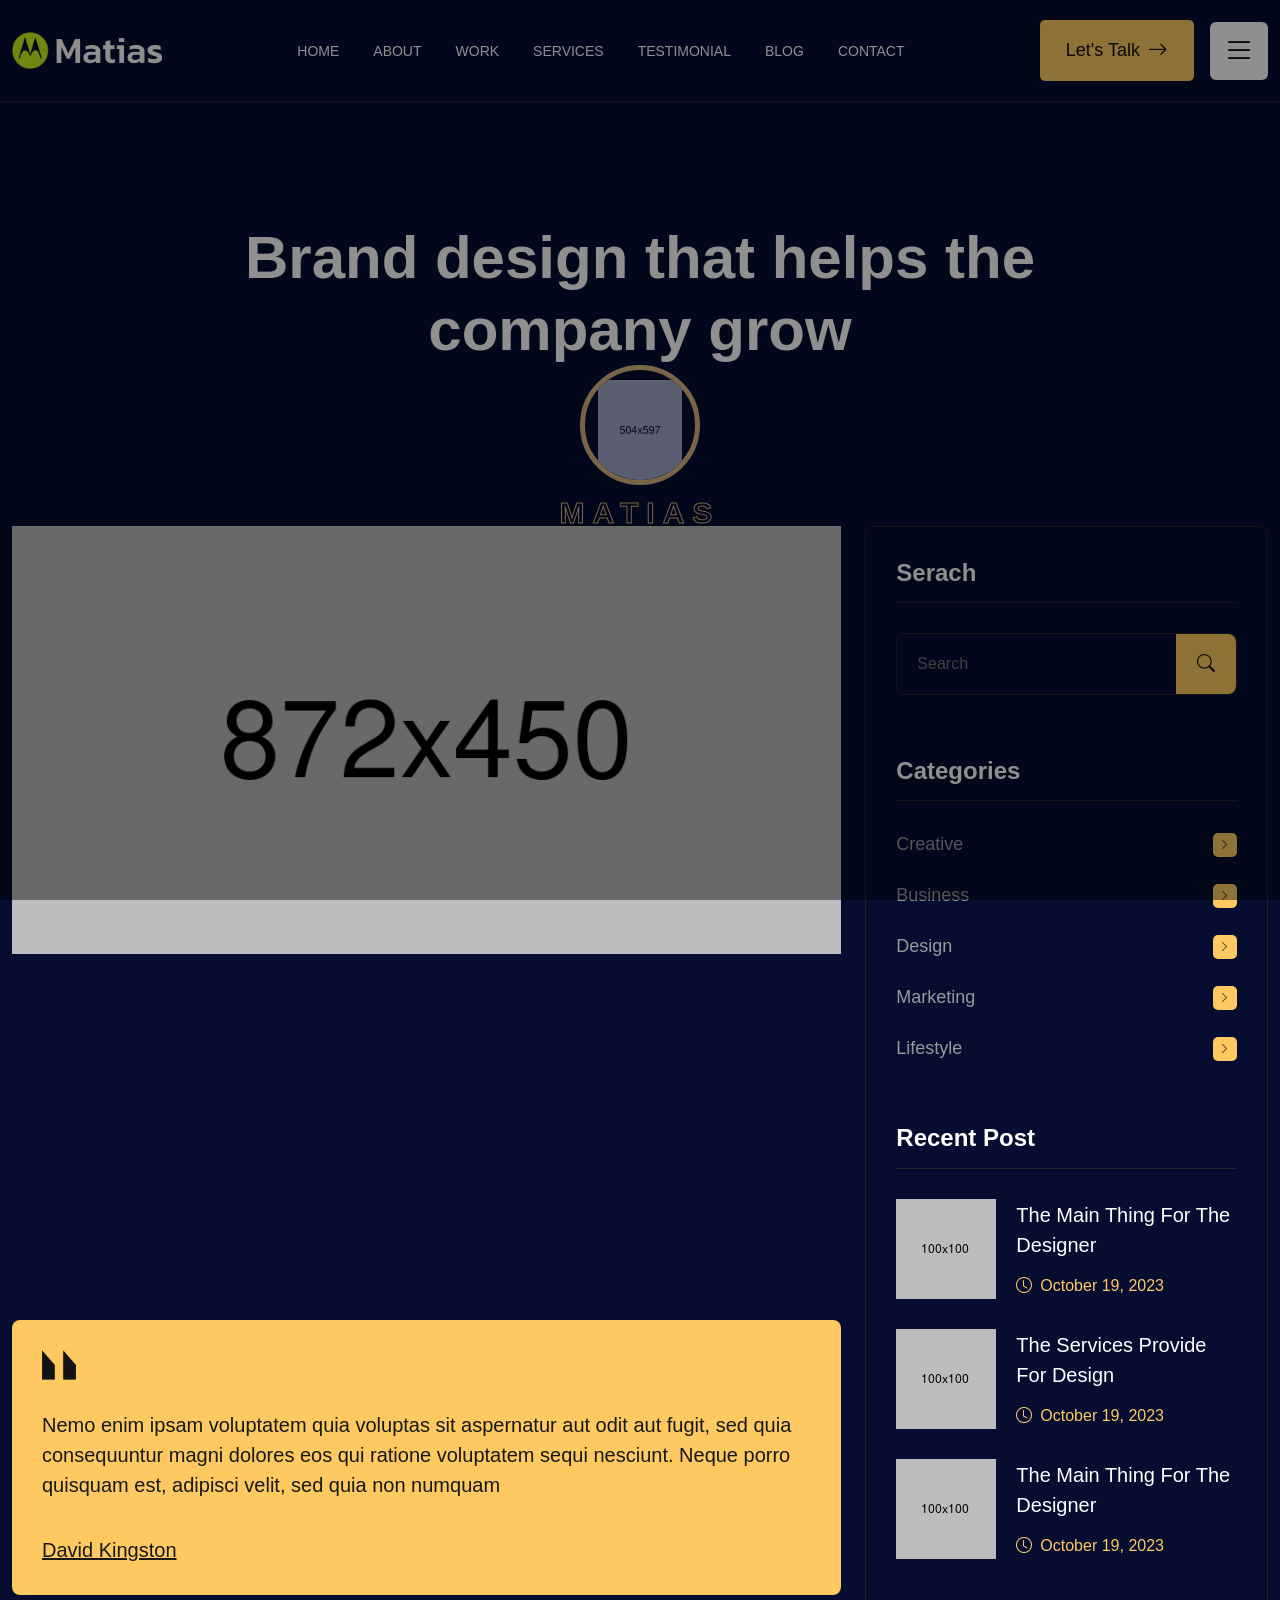
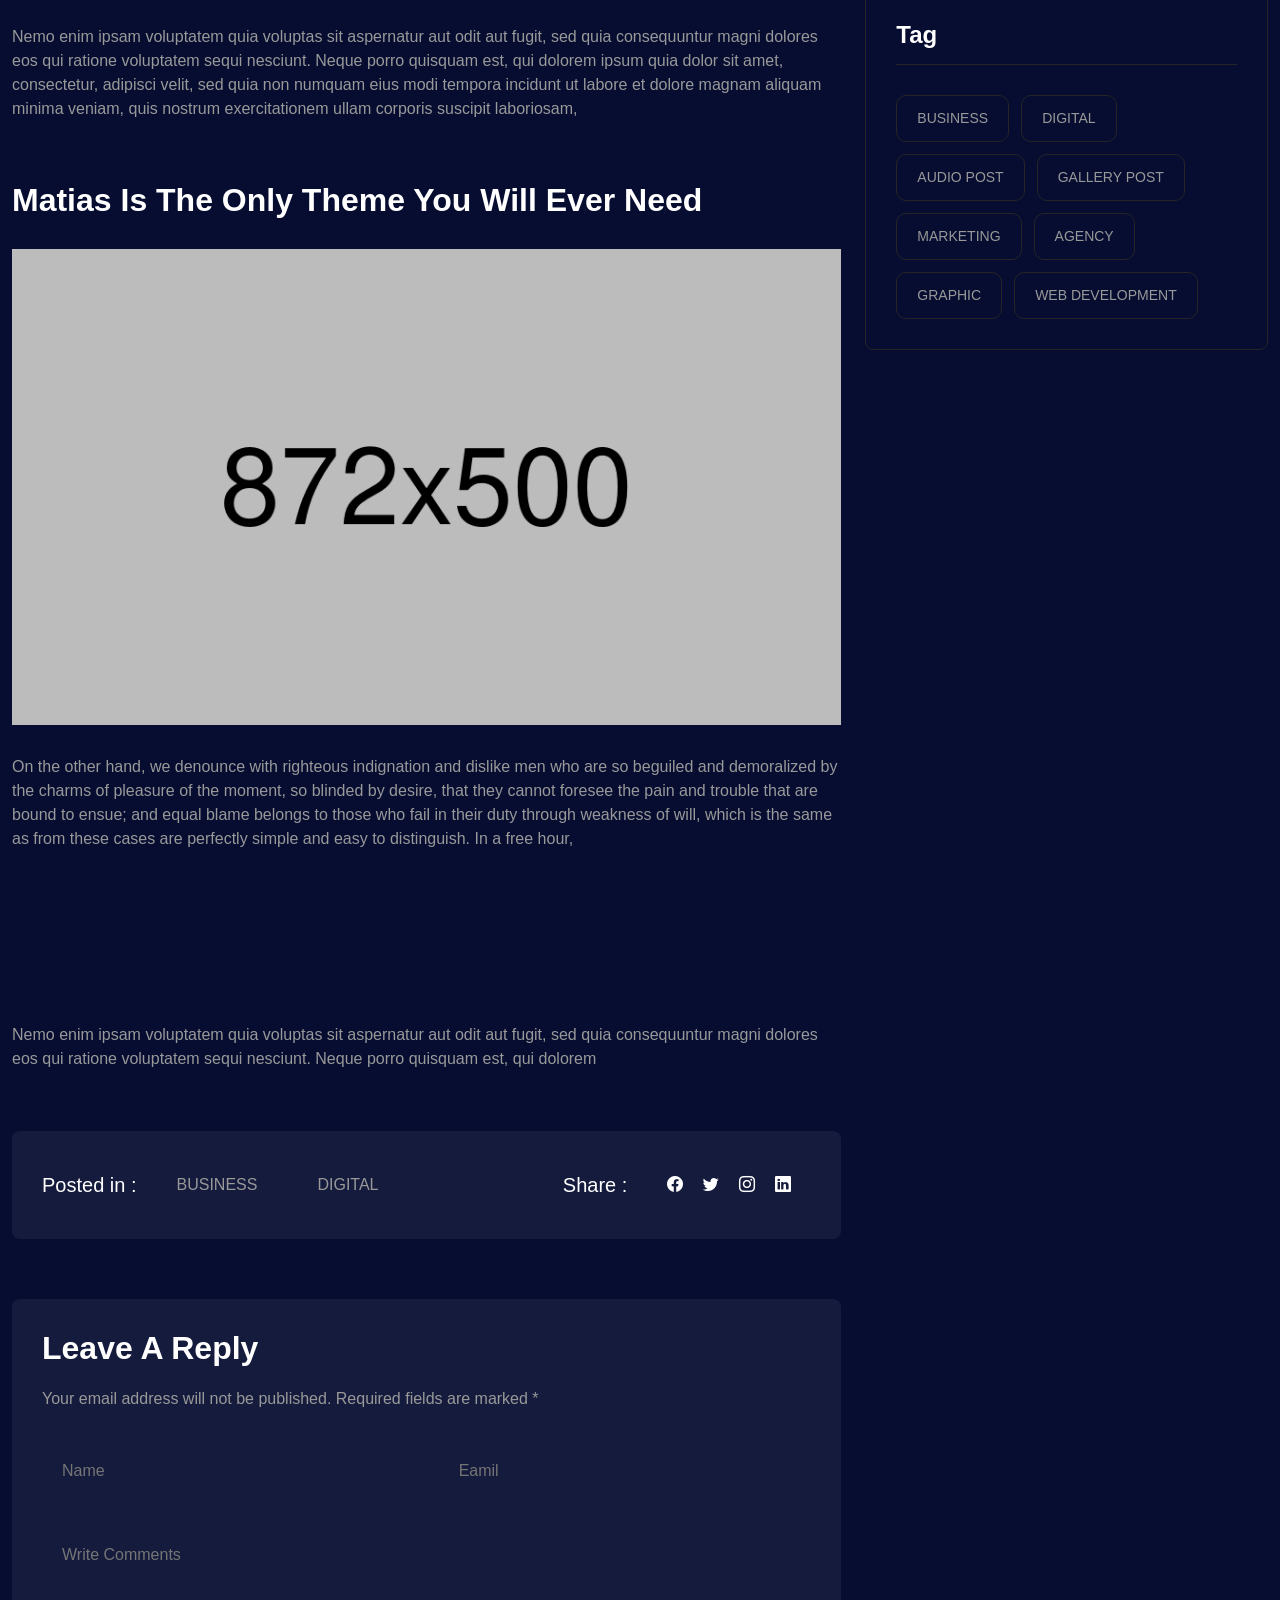
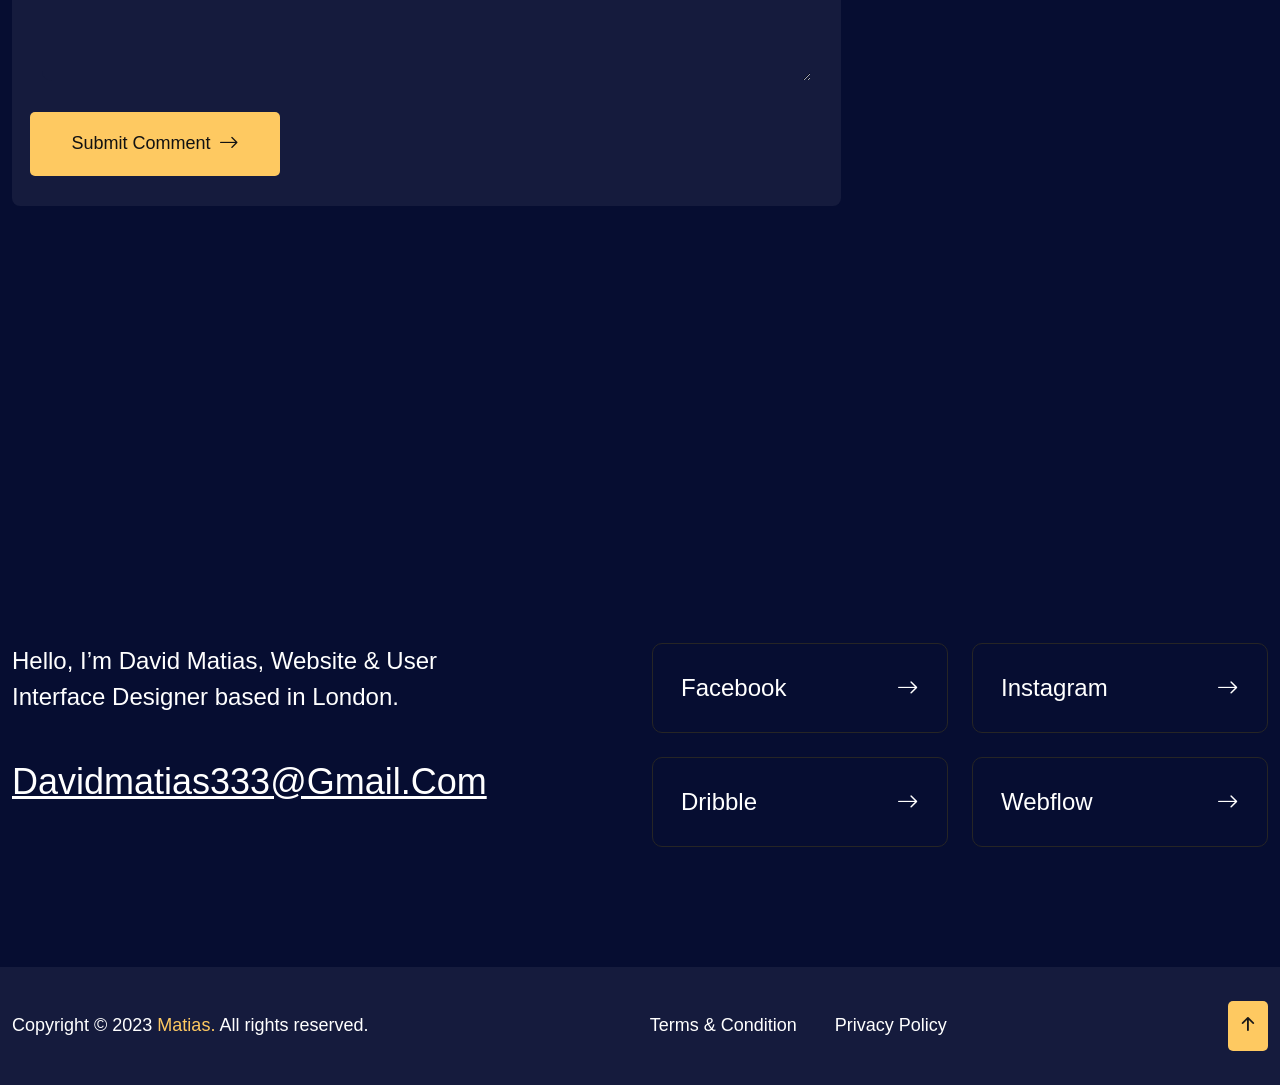
<file: blog-details.html>
<!DOCTYPE html>
<html lang="en">
<head>
   <!--<< Required meta tags >>-->
   <meta charset="UTF-8">
   <meta http-equiv="X-UA-Compatible" content="IE=edge">
   <meta name="viewport" content="width=device-width, initial-scale=1.0">
   <!--<< Title >>-->
   <title>Matias - Personal Portfolio Template</title>
   <!--<< Favcion >>-->
   <link rel="shortcut icon" href="assets/img/logo/favicon.png">
   <!--<< Bootstrap min.css >>-->
   <link rel="stylesheet" href="assets/css/bootstrap.min.css">
   <!--<< Aos animation css >>-->
   <link rel="stylesheet" href="assets/css/aos.css">
   <!--<< Main.css >>-->
   <link rel="stylesheet" href="assets/css/main.css">
</head>
<body>

<!--<< Preloader >>-->
<div class="preloader__matias">
   <div class="box text-center">
      <div class="matias mb-10">
         <img src="assets/img/banner/banner-man.png" alt="img">
      </div>
      <span class="fz-30 mati fw-600 text-uppercase">
         Matias
      </span>
   </div>
</div>
<!--<< Preloader >>--> 





<!--<< banner >>-->
<section class="breadcrumnd__section">
   <!--<< Header v-1 >>-->
   <header class="header-section">
      <div class="container">
         <div class="header-wrapper">
            <div class="main__logo">
               <a href="index.html" class="logo">
                  <img src="assets/img/logo/logo.png" alt="logo">
               </a>
            </div>
                        <ul class="main-menu">
               <li>
                  <a href="index.html">
                     Home
                  </a>
               </li>
               <li>
                  <a href="index.html#about">
                     About
                  </a>
               </li>
               <li>
                  <a href="index.html#prot">
                     Work
                  </a>
               </li>
               <li>
                  <a href="index.html#services">
                     Services
                  </a>
                  <ul class="sub-menu">
                     <li>
                        <a href="service.html">
                           Service
                        </a>
                     </li>
                     <li>
                        <a href="service-details.html">
                           Service Details
                        </a>
                     </li>
                  </ul>
               </li>
               <li>
                  <a href="#testi">
                     Testimonial
                  </a>
               </li>
               <li>
                  <a href="javascript:void(0)">
                     Blog 
                  </a>
                  <ul class="sub-menu">
                     <li class="subtwohober">
                        <a href="blog.html">Blog</a>
                     </li>
                     <li><a href="blog-details.html">Blog Details</a></li>
                  </ul>
               </li>
               <li>
                  <a href="contact.html">
                     Contact
                  </a>
               </li>
            </ul>
            <div class="menu__components d-flex align-items-center">
               <a href="contact.html" class="d-flex fw-500 cmn--btn align-items-center gap-2">
                  <span class="get__text">
                     Let's Talk
                  </span>
                  <span>
                     <i class="bi bi-arrow-right fz-20"></i>                       
                  </span>
               </a>
               <div class="header-bar d-lg-none">
                  <span></span>
                  <span></span>
                  <span></span>
               </div>
               <div class="remove__click">
                  <i class="bi bi-list"></i>
               </div>
            </div>
         </div>
      </div>
   </header>
   <!--<< Header v-1 >>-->
   <div class="container pt-120 pb-120">
      <div class="row g-4 justify-content-center">
         <div class="col-lg-8">
            <div class="breadcrumnd__wrap text-center">
               <h1>
                  Brand design that helps the 
                  company grow
               </h1>
            </div>
         </div>
      </div>
   </div>
</section>
<!--<< banner >>-->

<!--<< blog >>-->
<section class="blog__bsection pb-120">
   <div class="container">
      <div class="row g-4">
         <div class="col-lg-8">
            <div class="blog__bleft__wrapper">
               <div class="blog__bitem" data-aos="fade-up" data-aos-duration="1000">
                  <a href="#0" class="thumb">
                     <img src="assets/img/blog/bblog1-v2.png" alt="img">
                  </a>
                  <div class="content__two">
                     <div class="text__box mb-30" data-aos="fade-up" data-aos-duration="1400">
                        <span class="text__de">
                           By: admin  /  Lifestyle  /  Posted on September 19, 2023  /  Comments: 0
                        </span>
                        <p class="fz-16 pra ttext__one">
                           There are many variations of passages of Lorem Ipsum available, but the majority have suffered alteration in some form, by injected humour, or randomised words which don't look even slightly believable. If you are going to use a Lorem Ipsum, you need to be sure there isn't anything embarrassing hidden in the middle of text. All the Lorem Ipsum the Internet tend to repeat predefined chunks as necessary, 
                        </p>
                        <p class="fz-16 pra">
                           Nemo enim ipsam voluptatem quia voluptas sit aspernatur aut odit aut fugit, sed quia consequuntur magni neque porro quisquam est, qui dolorem ipsum quia dolor sit amet, adipisci velit, sed quia non numquam eius modi tempora incidunts ut labore et dolore magnam aliquam quaerat voluptatem. Ut enim ad minima veniam, quis nostrum exercitationem the corporis suscipit laboriosam, nisi ut aliquid
                        </p>
                     </div>
                     <div class="quite__box mb-30">
                        <img src="assets/img/blog/straight-quotes.png" alt="img">
                        <p>
                           Nemo enim ipsam voluptatem quia voluptas sit aspernatur aut odit aut fugit, sed quia consequuntur magni dolores eos qui ratione voluptatem sequi nesciunt. Neque porro quisquam est, adipisci velit, sed quia non numquam
                        </p>
                        <a href="#0">
                           David Kingston
                        </a>
                     </div>
                     <p class="fz-16 pra ttext__one mb__cus60">
                        Nemo enim ipsam voluptatem quia voluptas sit aspernatur aut odit aut fugit, sed quia consequuntur magni dolores eos qui ratione voluptatem sequi nesciunt. Neque porro quisquam est, qui dolorem ipsum quia dolor sit amet, consectetur, adipisci velit, sed quia non numquam eius modi tempora incidunt ut labore et dolore magnam aliquam minima veniam, quis nostrum exercitationem ullam corporis suscipit laboriosam, 
                     </p>
                     <h3 class="white mb-30">
                        Matias is the only theme you will ever need
                     </h3>
                     <div class="thumb mb-30">
                        <img src="assets/img/blog/blog-detailsb2.png" alt="img">
                     </div>
                     <p class="fz-16 pra ttext__one mb-30">
                        On the other hand, we denounce with righteous indignation and dislike men who are so beguiled and demoralized by the charms of pleasure of the moment, so blinded by desire, that they cannot foresee the pain and trouble that are bound to ensue; and equal blame belongs to those who fail in their duty through weakness of will, which is the same as from these cases are perfectly simple and easy to distinguish. In a free hour, 
                     </p>
                     <div class="text__box mb-30" data-aos="fade-up" data-aos-duration="1600">
                        <ul class="challenge__list">
                           <li>
                              Duis aute irure dolor in reprehenderit in voluptate velit esse cillum dolore eu fugiat nulla pariatur.
                           </li>
                           <li>
                              Nor again is there anyone who loves or pursues or desires to obtain pain of itself, because it is pain,
                           </li>
                           <li>
                              On the other hand, we denounce with righteous indignation and dislike
                           </li>
                        </ul>
                     </div>
                     <p class="fz-16 pra ttext__one mb-30">
                        Nemo enim ipsam voluptatem quia voluptas sit aspernatur aut odit aut fugit, sed quia consequuntur magni dolores eos qui ratione voluptatem sequi nesciunt. Neque porro quisquam est, qui dolorem 
                     </p>
                  </div>
                  <div class="post__in cmn__bg mb__cus60">
                     <div class="post__left">
                        <span class="fz-20 fw-500 white">
                           Posted in :
                        </span>
                        <a href="#0">
                           Business
                        </a>
                        <a href="#0">
                           Digital
                        </a>
                     </div>
                     <div class="post__right">
                        <span class="fz-20 fw-500 white">
                           Share :
                        </span>
                        <ul class="social-cus d-flex align-items-center">
                           <li>
                              <a href="#0">
                                 <i class="bi bi-facebook"></i>
                              </a>
                           </li>
                           <li>
                              <a href="#0">
                                 <i class="bi bi-twitter"></i>
                              </a>
                           </li>
                           <li>
                              <a href="#0">
                                 <i class="bi bi-instagram"></i>
                              </a>
                           </li>
                           <li>
                              <a href="#0">
                                 <i class="bi bi-linkedin"></i>
                              </a>
                           </li>
                        </ul>
                     </div>
                  </div>
                  <div class="replay__box cmn__bg">
                     <h3>
                        Leave a Reply
                     </h3>
                     <p>
                        Your email address will not be published. Required fields are marked *
                     </p>
                     <form action="#" class="row g-4">
                        <div class="col-lg-6">
                           <input type="text" placeholder="Name">
                        </div>
                        <div class="col-lg-6">
                           <input type="email" placeholder="Eamil">
                        </div>
                        <div class="col-lg-12">
                           <textarea name="comment" rows="5" placeholder="Write Comments"></textarea>
                        </div>
                        <a href="contact.html" class="d-flex fw-500 cmn--btn align-items-center gap-2">
                           <span class="get__text">
                              Submit Comment
                           </span>
                           <span>
                              <i class="bi bi-arrow-right fz-20"></i>                       
                           </span>
                        </a>
                     </form>
                  </div>
               </div>
            </div>
         </div>
         <div class="col-lg-4">
           <div class="blog__bright__bar">
               <div class="scope__item mb__cus60">
                  <h4 class="scope__title">
                     Serach
                  </h4>
                  <form action="#0" class="d-flex align-content-center justify-content-between">
                     <input type="text" placeholder="Search">
                     <button type="submit">
                        <i class="bi bi-search"></i>
                     </button>
                  </form>
               </div>
               <div class="scope__item mb__cus60 position-relative">
                  <h4 class="scope__title">
                     Categories
                  </h4>
                  <ul class="category">
                     <li>
                        <a href="#0" class="d-flex align-items-center justify-content-between">
                           <span class="fz-18 ptext">
                              Creative
                           </span>
                           <span class="arrow">
                              <i class="bi bi-chevron-right"></i>
                           </span>
                        </a>
                     </li>
                     <li>
                        <a href="#0" class="d-flex align-items-center justify-content-between">
                           <span class="fz-18 ptext">
                              Business
                           </span>
                           <span class="arrow">
                              <i class="bi bi-chevron-right"></i>
                           </span>
                        </a>
                     </li>
                     <li>
                        <a href="#0" class="d-flex align-items-center justify-content-between">
                           <span class="fz-18 ptext">
                              Design
                           </span>
                           <span class="arrow">
                              <i class="bi bi-chevron-right"></i>
                           </span>
                        </a>
                     </li>
                     <li>
                        <a href="#0" class="d-flex align-items-center justify-content-between">
                           <span class="fz-18 ptext">
                              Marketing
                           </span>
                           <span class="arrow">
                              <i class="bi bi-chevron-right"></i>
                           </span>
                        </a>
                     </li>
                     <li>
                        <a href="#0" class="d-flex align-items-center justify-content-between">
                           <span class="fz-18 ptext">
                              Lifestyle
                           </span>
                           <span class="arrow">
                              <i class="bi bi-chevron-right"></i>
                           </span>
                        </a>
                     </li>
                  </ul>
               </div>
               <div class="scope__item mb__cus60">
                  <h4 class="scope__title">
                     Recent Post
                  </h4>
                  <ul class="recent__post">
                     <li>
                        <a href="#0" class="recent__innter">
                           <img src="assets/img/blog/bsmall1.png" alt="img">
                           <div class="cont__box">
                              <span class="retitle">
                                 The Main Thing For The 
                                 Designer 
                              </span>
                              <span class="base fz-16 d-flex align-items-center gap-2">
                                 <i class="bi bi-clock"></i>
                                 October 19, 2023
                              </span>
                           </div>
                        </a>
                     </li>
                     <li>
                        <a href="#0" class="recent__innter">
                           <img src="assets/img/blog/bsmall2.png" alt="img">
                           <div class="cont__box">
                              <span class="retitle">
                                 The services provide for 
                                 design 
                              </span>
                              <span class="base fz-16 d-flex align-items-center gap-2">
                                 <i class="bi bi-clock"></i>
                                 October 19, 2023
                              </span>
                           </div>
                        </a>
                     </li>
                     <li>
                        <a href="#0" class="recent__innter">
                           <img src="assets/img/blog/bsmall3.png" alt="img">
                           <div class="cont__box">
                              <span class="retitle">
                                 The Main Thing For The 
                                 Designer 
                              </span>
                              <span class="base fz-16 d-flex align-items-center gap-2">
                                 <i class="bi bi-clock"></i>
                                 October 19, 2023
                              </span>
                           </div>
                        </a>
                     </li>
                  </ul>
               </div>
               <div class="scope__item">
                  <h4 class="scope__title">
                     Tag
                  </h4>
                  <ul class="tags">
                     <li>
                        <a href="#0">
                           Business
                        </a>
                     </li>
                     <li>
                        <a href="#0">
                           Digital
                        </a>
                     </li>
                     <li>
                        <a href="#0">
                           Audio Post
                        </a>
                     </li>
                     <li>
                        <a href="#0">
                           Gallery Post
                        </a>
                     </li>
                     <li>
                        <a href="#0">
                           Marketing
                        </a>
                     </li>
                     <li>
                        <a href="#0">
                           Agency
                        </a>
                     </li>
                     <li>
                        <a href="#0">
                           Graphic
                        </a>
                     </li>
                     <li>
                        <a href="#0">
                           Web Development
                        </a>
                     </li>
                  </ul>
               </div>
           </div>
         </div>
      </div>
   </div>
</section>
<!--<< blog >>-->

<!--<< Footer >>-->
<footer class="footer__section">
   <div class="container">
      <div class="footer__top pt-120 pb-120">
         <div class="fl" data-aos="fade-up" data-aos-duration="1000">
            Get In Touch
         </div>
         <div class="row g-4">
            <div class="col-lg-6">
               <div class="get__content">
                  <p>
                     Hello, I’m David Matias, Website & User Interface 
                     Designer based in London.
                  </p>
                  <a href="#0">davidmatias333@gmail.com</a>
               </div>
            </div>
            <div class="col-lg-6">
               <div class="get__rightcontetn">
                  <div class="row g-4">
                     <div class="col-lg-6 col-md-6 col-sm-6">
                        <a href="#0" class="social__footer">
                           Facebook
                           <i class="bi bi-arrow-right"></i>
                        </a>
                     </div>
                     <div class="col-lg-6 col-md-6 col-sm-6">
                        <a href="#0" class="social__footer">
                           Instagram
                           <i class="bi bi-arrow-right"></i>
                        </a>
                     </div>
                     <div class="col-lg-6 col-md-6 col-sm-6">
                        <a href="#0" class="social__footer">
                           Dribble
                           <i class="bi bi-arrow-right"></i>
                        </a>
                     </div>
                     <div class="col-lg-6 col-md-6 col-sm-6">
                        <a href="#0" class="social__footer">
                           Webflow
                           <i class="bi bi-arrow-right"></i>
                        </a>
                     </div>
                  </div>
               </div>
            </div>
         </div>
      </div>
   </div>
   <div class="footer__bottom cmn__bg">
      <div class="container">
         <div class="copyright">
            <p class="white"> Copyright © 2023 <a href="index-2.html" class="base">Matias.</a> All rights reserved.</p>
            <ul class="terms">
               <li>
                  <a href="#0">
                     Terms & Condition
                  </a>
               </li>
               <li>
                  <a href="#0">
                     Privacy Policy
                  </a>
               </li>
            </ul>
            <a href="#about" class="toparrow">
               <i class="bi bi-arrow-up-short"></i>
            </a>
         </div>
      </div>
   </div>
</footer>
<!--<< Footer >>-->

<!--<<  sub side bar custom >>-->
<div class="subside__barmenu sub__contact">
   <div class="remove__click d-flex justify-content-center align-items-center">
      <i class="bi bi-x-lg"></i>
   </div>
   <div class="sub__contact__wrapper d-grid">
      <a href="index-2.html" class="side-logo">
         <img src="assets/img/logo/logo.png" alt="img">
      </a>
      <p>
         Neque porro quisquam est, qui dolorem ipsum quia dolor sit consectetur, aliquam quaerats voluptatem. Ut enim ad minima veniam, exercitationem laboriosam, nisi ut aliquid ex ea autem velit esse quam nihil
      </p>
      <div class="sub__contact-left d-grid">
         <div class="sub__contac-item">
            <div class="content">
               <span class="address d-block">
                  address
               </span>
               <span class="textp">
                  Victoria Street London,
               </span>
            </div>
         </div>
         <div class="sub__contac-item">
            <div class="content">
               <span class="address d-block">
                  email
               </span>
               <a href="javascript:void(0)" class="textp">
                  matias999@.com
               </a>
            </div>
         </div>
         <div class="sub__contac-item">
            <div class="content">
               <span class="address d-block">
                  call now
               </span>
               <a href="jasacript:void(0)" class="textp">
                  +98 4758 2154 021
               </a>
            </div>
         </div>
      </div>
      <div class="sub__contact-right mb-80 position-relative">
         <ul class="social d-flex gap-3">
            <li>
               <a href="javascript:void(0)">
                  <i class="bi bi-facebook"></i>
               </a>
            </li>
            <li>
               <a href="javascript:void(0)">
                  <i class="bi bi-twitter"></i>
               </a>
            </li>
            <li>
               <a href="javascript:void(0)">
                  <i class="bi bi-linkedin"></i>
               </a>
            </li>
            <li>
               <a href="javascript:void(0)">
                  <i class="bi bi-youtube"></i>
               </a>
            </li>
         </ul>
      </div>
      <a href="#0" class="d-flex justify-content-center fw-500 cmn--btn align-items-center gap-2">
         <span>
            <i class="bi bi-chevron-right"></i>             
         </span>
         <span class="get__text">
            Let's Talk
         </span>
      </a>
   </div>
</div>
<!--<<  sub side bar custom >>-->

   <!--<< Scroll To Top >>-->
   <div class="progress-wrap">
      <svg
         class="progress-circle svg-content"
         width="100%"
         height="100%"
         viewBox="-1 -1 102 102"
      >
         <path fill="#c9f31d" d="M50,1 a49,49 0 0,1 0,98 a49,49 0 0,1 0,-98"/>
      </svg>
      <i class="bi bi-arrow-90deg-up title topping"></i>
   </div>
   <!--<< Scroll To Top >>-->

   <!--<< Jquery Latest >>-->
   <script src="assets/js/jquery-3.7.0.min.js"></script>
   <!--<< Viewport Js >>-->
   <script src="assets/js/viewport.jquery.js"></script>
   <!--<< Bootstrap Js >>-->
   <script src="assets/js/bootstrap.min.js"></script>
   <!--<< Aos animation Js >>-->
   <script src="assets/js/aos.js"></script>
   <!--<< Nice Select Js >>-->
   <script src="assets/js/jquery.nice-select.min.js"></script>
   <!--<< Swiper Slide Js >>-->
   <script src="assets/js/swiper-bundle.min.js"></script>
   <!--<< Swiper Bundle Js >>-->
   <script src="assets/js/jquery.magnific-popup.min.js"></script>
   <!--<< magnific popup Js >>-->
   <script src="assets/js/odometer.min.js"></script>
   <!--<< Odometer js Js >>-->
   <script src="assets/js/wow.min.js"></script>
   <!--<< Wow Animation js >>-->
   <script src="assets/js/main.js"></script>
   <!--<< Main.js >>-->
</body>
</html>
</file>
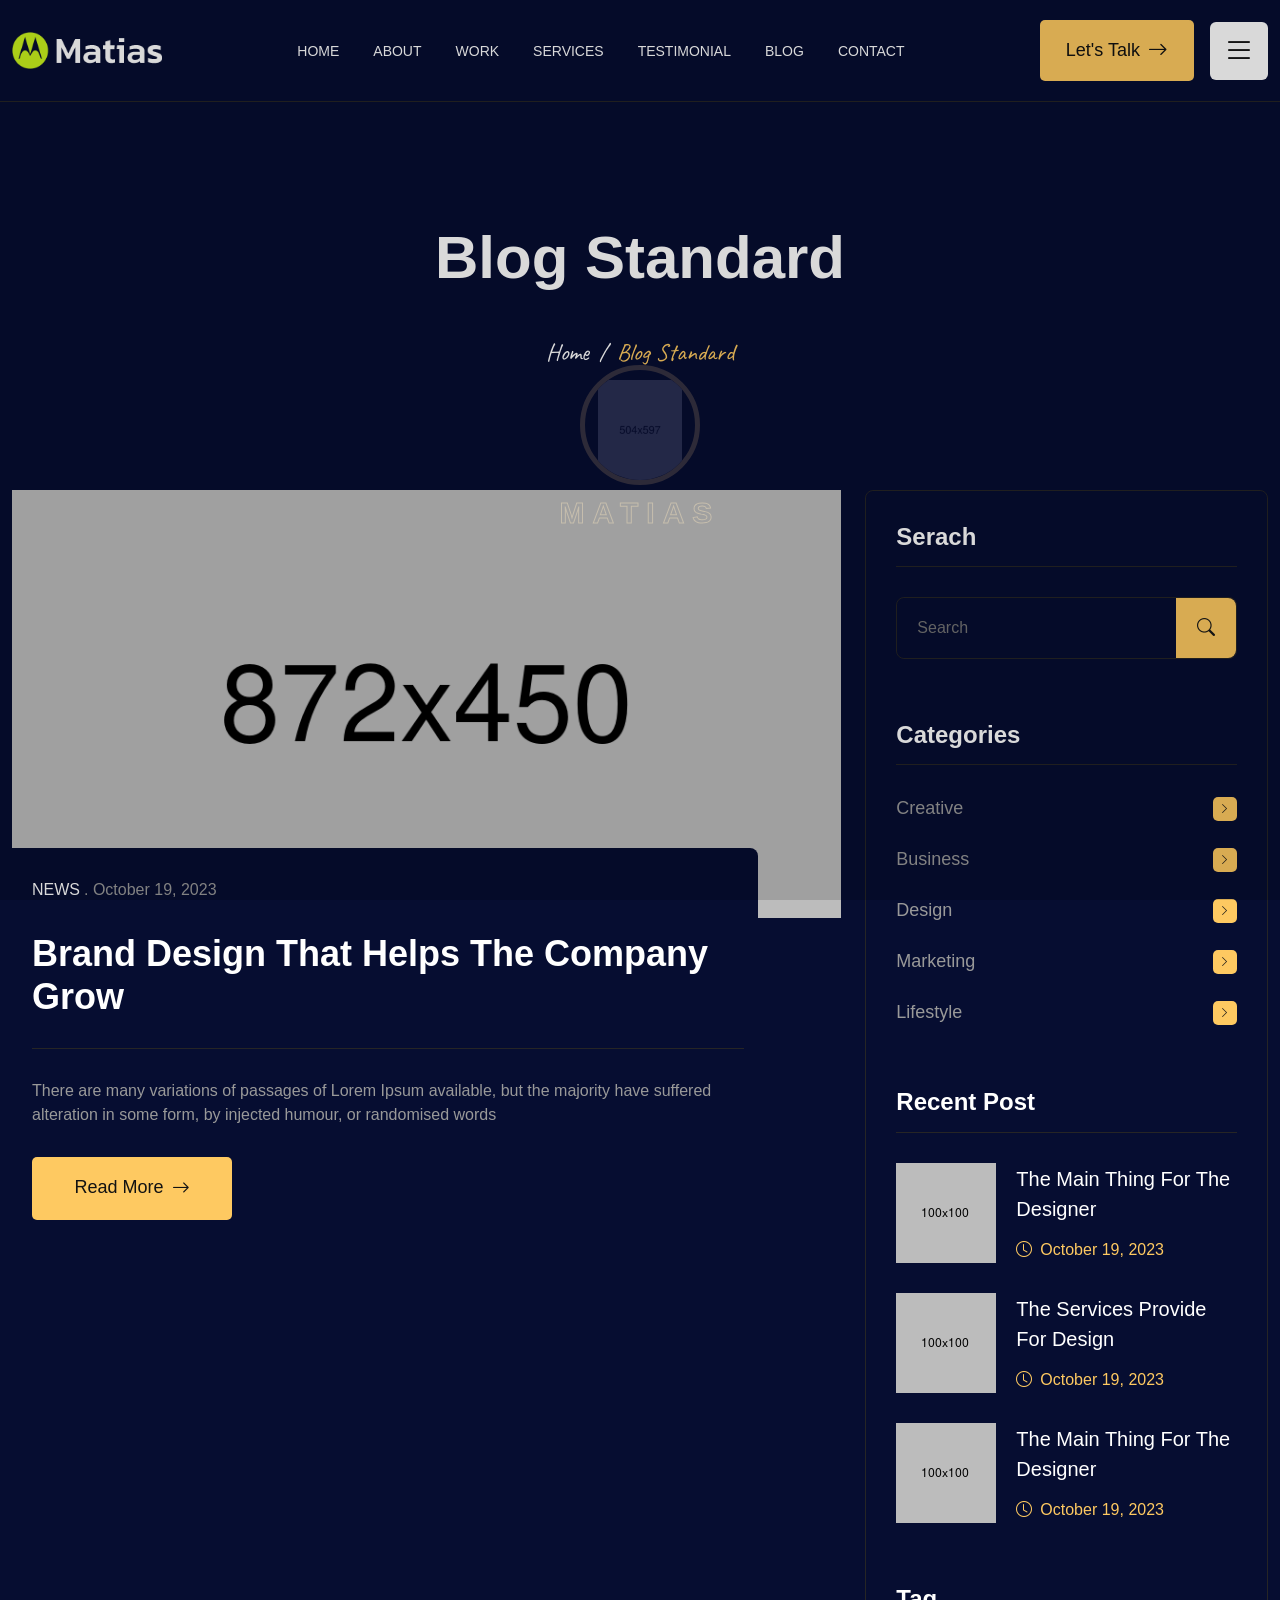
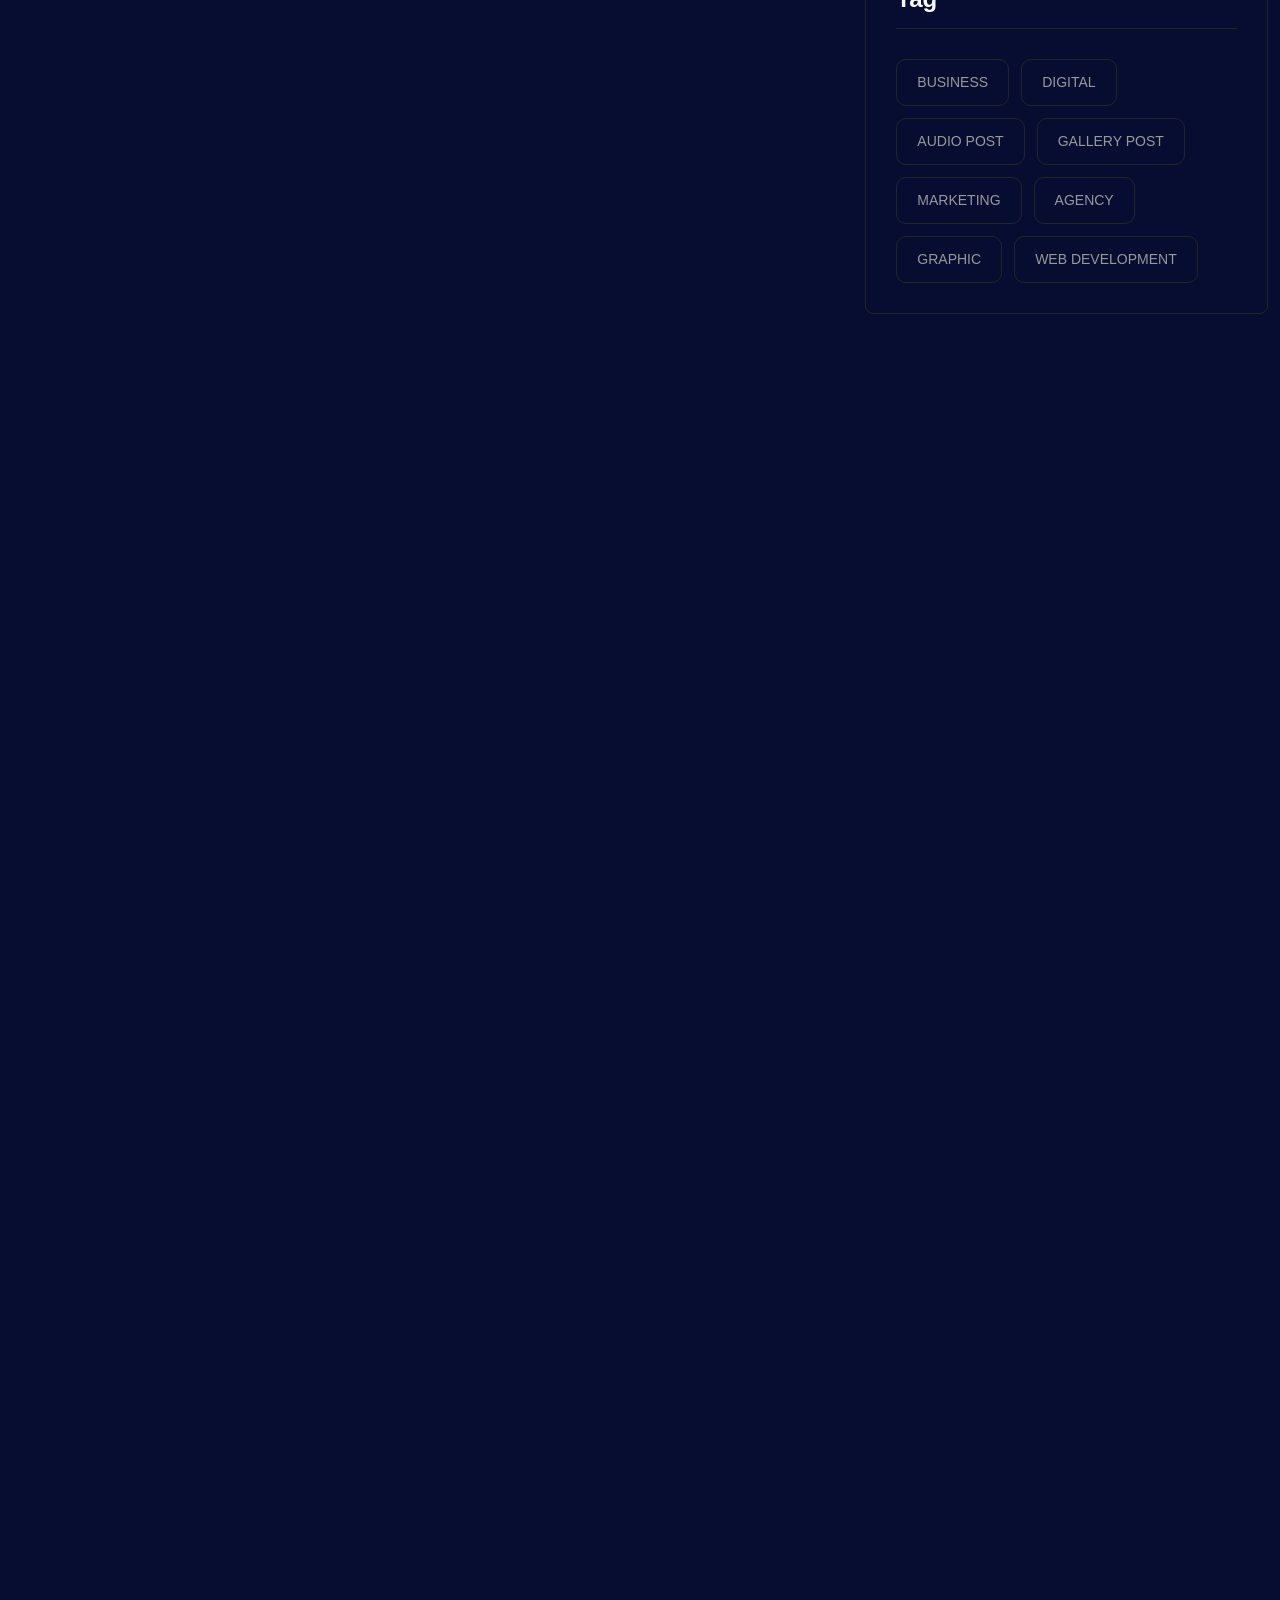
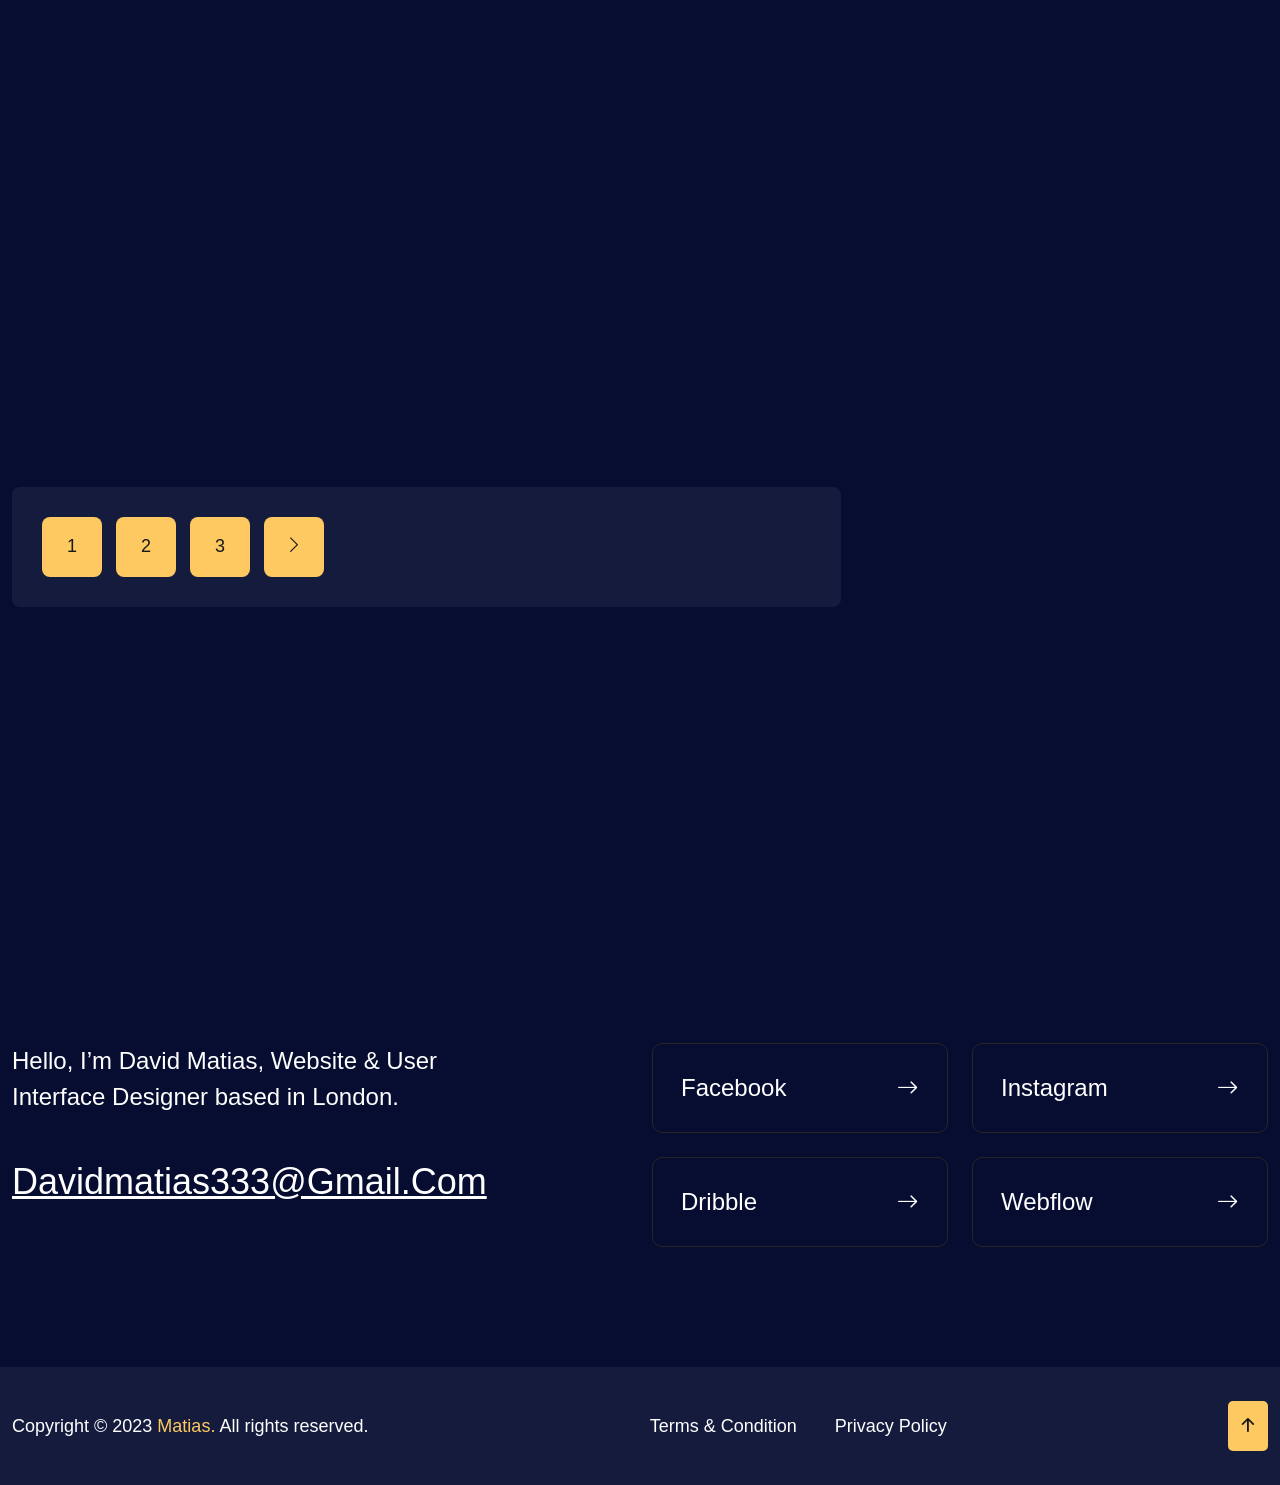
<file: blog.html>
<!DOCTYPE html>
<html lang="en">
<head>
   <!--<< Required meta tags >>-->
   <meta charset="UTF-8">
   <meta http-equiv="X-UA-Compatible" content="IE=edge">
   <meta name="viewport" content="width=device-width, initial-scale=1.0">
   <!--<< Title >>-->
   <title>Matias - Personal Portfolio Template</title>
   <!--<< Favcion >>-->
   <link rel="shortcut icon" href="assets/img/logo/favicon.png">
   <!--<< Bootstrap min.css >>-->
   <link rel="stylesheet" href="assets/css/bootstrap.min.css">
   <!--<< Aos animation css >>-->
   <link rel="stylesheet" href="assets/css/aos.css">
   <!--<< Main.css >>-->
   <link rel="stylesheet" href="assets/css/main.css">
</head>
<body>

<!--<< Preloader >>-->
<div class="preloader__matias">
   <div class="box text-center">
      <div class="matias mb-10">
         <img src="assets/img/banner/banner-man.png" alt="img">
      </div>
      <span class="fz-30 mati fw-600 text-uppercase">
         Matias
      </span>
   </div>
</div>
<!--<< Preloader >>--> 





<!--<< banner >>-->
<section class="breadcrumnd__section">
   <!--<< Header v-1 >>-->
   <header class="header-section">
      <div class="container">
         <div class="header-wrapper">
            <div class="main__logo">
               <a href="index.html" class="logo">
                  <img src="assets/img/logo/logo.png" alt="logo">
               </a>
            </div>
                        <ul class="main-menu">
               <li>
                  <a href="index.html">
                     Home
                  </a>
               </li>
               <li>
                  <a href="index.html#about">
                     About
                  </a>
               </li>
               <li>
                  <a href="index.html#prot">
                     Work
                  </a>
               </li>
               <li>
                  <a href="index.html#services">
                     Services
                  </a>
                  <ul class="sub-menu">
                     <li>
                        <a href="service.html">
                           Service
                        </a>
                     </li>
                     <li>
                        <a href="service-details.html">
                           Service Details
                        </a>
                     </li>
                  </ul>
               </li>
               <li>
                  <a href="index.html#testi">
                     Testimonial
                  </a>
               </li>
               <li>
                  <a href="javascript:void(0)">
                     Blog 
                  </a>
                  <ul class="sub-menu">
                     <li class="subtwohober">
                        <a href="blog.html">Blog</a>
                     </li>
                     <li><a href="blog-details.html">Blog Details</a></li>
                  </ul>
               </li>
               <li>
                  <a href="contact.html">
                     Contact
                  </a>
               </li>
            </ul>
            <div class="menu__components d-flex align-items-center">
               <a href="contact.html" class="d-flex fw-500 cmn--btn align-items-center gap-2">
                  <span class="get__text">
                     Let's Talk
                  </span>
                  <span>
                     <i class="bi bi-arrow-right fz-20"></i>                       
                  </span>
               </a>
               <div class="header-bar d-lg-none">
                  <span></span>
                  <span></span>
                  <span></span>
               </div>
               <div class="remove__click">
                  <i class="bi bi-list"></i>
               </div>
            </div>
         </div>
      </div>
   </header>
   <!--<< Header v-1 >>-->
   <div class="container pt-120 pb-120">
      <div class="row g-4 justify-content-center">
         <div class="col-lg-8">
            <div class="breadcrumnd__wrap text-center">
               <h1>
                  Blog Standard
               </h1>
               <ul class="breakcrumnd__cont justify-content-center">
                  <li>
                     <a href="index-2.html">
                        Home 
                     </a>
                  </li>
                  <li class="white">
                     /  
                  </li>
                  <li class="base">
                     Blog Standard
                  </li>
               </ul>
            </div>
         </div>
      </div>
   </div>
</section>
<!--<< banner >>-->

<!--<< blog >>-->
<section class="blog__bsection pb-120">
   <div class="container">
      <div class="row g-4">
         <div class="col-lg-8">
            <div class="blog__bleft__wrapper">
               <div class="blog__bitem mb__cus50" data-aos="fade-up" data-aos-duration="1000">
                  <a href="blog-details.html" class="thumb">
                     <img src="assets/img/blog/bblog1-v2.png" alt="img">
                  </a>
                  <div class="content">
                     <span class="bdate d-flex align-items-center gap-1 ptext fz-16">
                        <span class="text-uppercase text-white">
                           NEWS
                        </span>
                        .  October 19, 2023
                     </span>
                    <h3>
                        <a href="blog-details.html">
                           Brand design that helps the company grow
                        </a>
                     </h3>
                     <p class="fz-16 ptext">
                        There are many variations of passages of Lorem Ipsum available, but the majority have suffered alteration in some form, by injected humour, or randomised words 
                     </p>
                     <a href="blog-details.html" class="d-flex justify-content-center fw-500 cmn--btn align-items-center gap-2">
                        <span class="get__text">
                           Read More
                        </span>
                        <span>
                           <i class="bi bi-arrow-right"></i>             
                        </span>
                     </a>
                  </div>
               </div>
               <div class="blog__bitem mb__cus50" data-aos="fade-up" data-aos-duration="1000">
                  <a href="blog-details.html" class="thumb">
                     <img src="assets/img/blog/bblog2.png" alt="img">
                  </a>
                  <div class="content">
                     <span class="bdate d-flex align-items-center gap-1 ptext fz-16">
                        <span class="text-uppercase text-white">
                           NEWS
                        </span>
                        .  October 19, 2023
                     </span>
                     <h3>
                        <a href="blog-details.html">
                           Fresh design ideas & inspiration for 2023
                        </a>
                     </h3>
                     <p class="fz-16 ptext">
                        There are many variations of passages of Lorem Ipsum available, but the majority have suffered alteration in some form, by injected humour, or randomised words 
                     </p>
                     <a href="blog-details.html" class="d-flex justify-content-center fw-500 cmn--btn align-items-center gap-2">
                        <span class="get__text">
                           Read More
                        </span>
                        <span>
                           <i class="bi bi-arrow-right"></i>             
                        </span>
                     </a>
                  </div>
               </div>
               <div class="blog__bitem mb__cus50" data-aos="fade-up" data-aos-duration="1000">
                  <a href="blog-details.html" class="thumb">
                     <img src="assets/img/blog/bblog3.png" alt="img">
                  </a>
                  <div class="content">
                     <span class="bdate d-flex align-items-center gap-1 ptext fz-16">
                        <span class="text-uppercase text-white">
                           NEWS
                        </span>
                        .  October 19, 2023
                     </span>
                    <h3>
                        <a href="blog-details.html">
                           Features of creating a company identity
                        </a>
                     </h3>
                     <p class="fz-16 ptext">
                        There are many variations of passages of Lorem Ipsum available, but the majority have suffered alteration in some form, by injected humour, or randomised words 
                     </p>
                     <a href="blog-details.html" class="d-flex justify-content-center fw-500 cmn--btn align-items-center gap-2">
                        <span class="get__text">
                           Read More
                        </span>
                        <span>
                           <i class="bi bi-arrow-right"></i>             
                        </span>
                     </a>
                  </div>
               </div>
               <div class="blog__bitem mb__cus50" data-aos="fade-up" data-aos-duration="1000">
                  <a href="blog-details.html" class="thumb">
                     <img src="assets/img/blog/bblog4.png" alt="img">
                  </a>
                  <div class="content">
                     <span class="bdate d-flex align-items-center gap-1 ptext fz-16">
                        <span class="text-uppercase text-white">
                           NEWS
                        </span>
                        .  October 19, 2023
                     </span>
                    <h3>
                        <a href="blog-details.html">
                           Brand design that helps the company grow
                        </a>
                     </h3>
                     <p class="fz-16 ptext">
                        There are many variations of passages of Lorem Ipsum available, but the majority have suffered alteration in some form, by injected humour, or randomised words 
                     </p>
                     <a href="blog-details.html" class="d-flex justify-content-center fw-500 cmn--btn align-items-center gap-2">
                        <span class="get__text">
                           Read More
                        </span>
                        <span>
                           <i class="bi bi-arrow-right"></i>             
                        </span>
                     </a>
                  </div>
               </div>
               <div class="pagination__box cmn__bg">
                  <ul class="pagi">
                     <li>
                        <a href="#0">
                           1
                        </a>
                     </li>
                     <li>
                        <a href="#0">
                           2
                        </a>
                     </li>
                     <li>
                        <a href="#0">
                           3
                        </a>
                     </li>
                     <li>
                        <a href="#0">
                           <i class="bi bi-chevron-right"></i>
                        </a>
                     </li>
                  </ul>
               </div>
            </div>
         </div>
         <div class="col-lg-4">
           <div class="blog__bright__bar">
               <div class="scope__item mb__cus60">
                  <h4 class="scope__title">
                     Serach
                  </h4>
                  <form action="#0" class="d-flex align-content-center justify-content-between">
                     <input type="text" placeholder="Search">
                     <button type="submit">
                        <i class="bi bi-search"></i>
                     </button>
                  </form>
               </div>
               <div class="scope__item mb__cus60 position-relative">
                  <h4 class="scope__title">
                     Categories
                  </h4>
                  <ul class="category">
                     <li>
                        <a href="#0" class="d-flex align-items-center justify-content-between">
                           <span class="fz-18 ptext">
                              Creative
                           </span>
                           <span class="arrow">
                              <i class="bi bi-chevron-right"></i>
                           </span>
                        </a>
                     </li>
                     <li>
                        <a href="#0" class="d-flex align-items-center justify-content-between">
                           <span class="fz-18 ptext">
                              Business
                           </span>
                           <span class="arrow">
                              <i class="bi bi-chevron-right"></i>
                           </span>
                        </a>
                     </li>
                     <li>
                        <a href="#0" class="d-flex align-items-center justify-content-between">
                           <span class="fz-18 ptext">
                              Design
                           </span>
                           <span class="arrow">
                              <i class="bi bi-chevron-right"></i>
                           </span>
                        </a>
                     </li>
                     <li>
                        <a href="#0" class="d-flex align-items-center justify-content-between">
                           <span class="fz-18 ptext">
                              Marketing
                           </span>
                           <span class="arrow">
                              <i class="bi bi-chevron-right"></i>
                           </span>
                        </a>
                     </li>
                     <li>
                        <a href="#0" class="d-flex align-items-center justify-content-between">
                           <span class="fz-18 ptext">
                              Lifestyle
                           </span>
                           <span class="arrow">
                              <i class="bi bi-chevron-right"></i>
                           </span>
                        </a>
                     </li>
                  </ul>
               </div>
               <div class="scope__item mb__cus60">
                  <h4 class="scope__title">
                     Recent Post
                  </h4>
                  <ul class="recent__post">
                     <li>
                        <a href="blog-details.html" class="recent__innter">
                           <img src="assets/img/blog/bsmall1.png" alt="img">
                           <div class="cont__box">
                              <span class="retitle">
                                 The Main Thing For The 
                                 Designer 
                              </span>
                              <span class="base fz-16 d-flex align-items-center gap-2">
                                 <i class="bi bi-clock"></i>
                                 October 19, 2023
                              </span>
                           </div>
                        </a>
                     </li>
                     <li>
                        <a href="blog-details.html" class="recent__innter">
                           <img src="assets/img/blog/bsmall2.png" alt="img">
                           <div class="cont__box">
                              <span class="retitle">
                                 The services provide for 
                                 design 
                              </span>
                              <span class="base fz-16 d-flex align-items-center gap-2">
                                 <i class="bi bi-clock"></i>
                                 October 19, 2023
                              </span>
                           </div>
                        </a>
                     </li>
                     <li>
                        <a href="blog-details.html" class="recent__innter">
                           <img src="assets/img/blog/bsmall3.png" alt="img">
                           <div class="cont__box">
                              <span class="retitle">
                                 The Main Thing For The 
                                 Designer 
                              </span>
                              <span class="base fz-16 d-flex align-items-center gap-2">
                                 <i class="bi bi-clock"></i>
                                 October 19, 2023
                              </span>
                           </div>
                        </a>
                     </li>
                  </ul>
               </div>
               <div class="scope__item">
                  <h4 class="scope__title">
                     Tag
                  </h4>
                  <ul class="tags">
                     <li>
                        <a href="#0">
                           Business
                        </a>
                     </li>
                     <li>
                        <a href="#0">
                           Digital
                        </a>
                     </li>
                     <li>
                        <a href="#0">
                           Audio Post
                        </a>
                     </li>
                     <li>
                        <a href="#0">
                           Gallery Post
                        </a>
                     </li>
                     <li>
                        <a href="#0">
                           Marketing
                        </a>
                     </li>
                     <li>
                        <a href="#0">
                           Agency
                        </a>
                     </li>
                     <li>
                        <a href="#0">
                           Graphic
                        </a>
                     </li>
                     <li>
                        <a href="#0">
                           Web Development
                        </a>
                     </li>
                  </ul>
               </div>
           </div>
         </div>
      </div>
   </div>
</section>
<!--<< blog >>-->

<!--<< Footer >>-->
<footer class="footer__section">
   <div class="container">
      <div class="footer__top pt-120 pb-120">
         <div class="fl" data-aos="fade-up" data-aos-duration="1000">
            Get In Touch
         </div>
         <div class="row g-4">
            <div class="col-lg-6">
               <div class="get__content">
                  <p>
                     Hello, I’m David Matias, Website & User Interface 
                     Designer based in London.
                  </p>
                  <a href="#0">davidmatias333@gmail.com</a>
               </div>
            </div>
            <div class="col-lg-6">
               <div class="get__rightcontetn">
                  <div class="row g-4">
                     <div class="col-lg-6 col-md-6 col-sm-6">
                        <a href="#0" class="social__footer">
                           Facebook
                           <i class="bi bi-arrow-right"></i>
                        </a>
                     </div>
                     <div class="col-lg-6 col-md-6 col-sm-6">
                        <a href="#0" class="social__footer">
                           Instagram
                           <i class="bi bi-arrow-right"></i>
                        </a>
                     </div>
                     <div class="col-lg-6 col-md-6 col-sm-6">
                        <a href="#0" class="social__footer">
                           Dribble
                           <i class="bi bi-arrow-right"></i>
                        </a>
                     </div>
                     <div class="col-lg-6 col-md-6 col-sm-6">
                        <a href="#0" class="social__footer">
                           Webflow
                           <i class="bi bi-arrow-right"></i>
                        </a>
                     </div>
                  </div>
               </div>
            </div>
         </div>
      </div>
   </div>
   <div class="footer__bottom cmn__bg">
      <div class="container">
         <div class="copyright">
            <p class="white"> Copyright © 2023 <a href="index-2.html" class="base">Matias.</a> All rights reserved.</p>
            <ul class="terms">
               <li>
                  <a href="#0">
                     Terms & Condition
                  </a>
               </li>
               <li>
                  <a href="#0">
                     Privacy Policy
                  </a>
               </li>
            </ul>
            <a href="#about" class="toparrow">
               <i class="bi bi-arrow-up-short"></i>
            </a>
         </div>
      </div>
   </div>
</footer>
<!--<< Footer >>-->

<!--<<  sub side bar custom >>-->
<div class="subside__barmenu sub__contact">
   <div class="remove__click d-flex justify-content-center align-items-center">
      <i class="bi bi-x-lg"></i>
   </div>
   <div class="sub__contact__wrapper d-grid">
      <a href="index-2.html" class="side-logo">
         <img src="assets/img/logo/logo.png" alt="img">
      </a>
      <p>
         Neque porro quisquam est, qui dolorem ipsum quia dolor sit consectetur, aliquam quaerats voluptatem. Ut enim ad minima veniam, exercitationem laboriosam, nisi ut aliquid ex ea autem velit esse quam nihil
      </p>
      <div class="sub__contact-left d-grid">
         <div class="sub__contac-item">
            <div class="content">
               <span class="address d-block">
                  address
               </span>
               <span class="textp">
                  Victoria Street London,
               </span>
            </div>
         </div>
         <div class="sub__contac-item">
            <div class="content">
               <span class="address d-block">
                  email
               </span>
               <a href="javascript:void(0)" class="textp">
                  matias999@.com
               </a>
            </div>
         </div>
         <div class="sub__contac-item">
            <div class="content">
               <span class="address d-block">
                  call now
               </span>
               <a href="jasacript:void(0)" class="textp">
                  +98 4758 2154 021
               </a>
            </div>
         </div>
      </div>
      <div class="sub__contact-right mb-80 position-relative">
         <ul class="social d-flex gap-3">
            <li>
               <a href="javascript:void(0)">
                  <i class="bi bi-facebook"></i>
               </a>
            </li>
            <li>
               <a href="javascript:void(0)">
                  <i class="bi bi-twitter"></i>
               </a>
            </li>
            <li>
               <a href="javascript:void(0)">
                  <i class="bi bi-linkedin"></i>
               </a>
            </li>
            <li>
               <a href="javascript:void(0)">
                  <i class="bi bi-youtube"></i>
               </a>
            </li>
         </ul>
      </div>
      <a href="blog-details.html" class="d-flex justify-content-center fw-500 cmn--btn align-items-center gap-2">
         <span>
            <i class="bi bi-chevron-right"></i>             
         </span>
         <span class="get__text">
            Let's Talk
         </span>
      </a>
   </div>
</div>
<!--<<  sub side bar custom >>-->

   <!--<< Scroll To Top >>-->
   <div class="progress-wrap">
      <svg
         class="progress-circle svg-content"
         width="100%"
         height="100%"
         viewBox="-1 -1 102 102"
      >
         <path fill="#c9f31d" d="M50,1 a49,49 0 0,1 0,98 a49,49 0 0,1 0,-98"/>
      </svg>
      <i class="bi bi-arrow-90deg-up title topping"></i>
   </div>
   <!--<< Scroll To Top >>-->

   <!--<< Jquery Latest >>-->
   <script src="assets/js/jquery-3.7.0.min.js"></script>
   <!--<< Viewport Js >>-->
   <script src="assets/js/viewport.jquery.js"></script>
   <!--<< Bootstrap Js >>-->
   <script src="assets/js/bootstrap.min.js"></script>
   <!--<< Aos animation Js >>-->
   <script src="assets/js/aos.js"></script>
   <!--<< Nice Select Js >>-->
   <script src="assets/js/jquery.nice-select.min.js"></script>
   <!--<< Swiper Slide Js >>-->
   <script src="assets/js/swiper-bundle.min.js"></script>
   <!--<< Swiper Bundle Js >>-->
   <script src="assets/js/jquery.magnific-popup.min.js"></script>
   <!--<< magnific popup Js >>-->
   <script src="assets/js/odometer.min.js"></script>
   <!--<< Odometer js Js >>-->
   <script src="assets/js/wow.min.js"></script>
   <!--<< Wow Animation js >>-->
   <script src="assets/js/main.js"></script>
   <!--<< Main.js >>-->
</body>
</html>
</file>
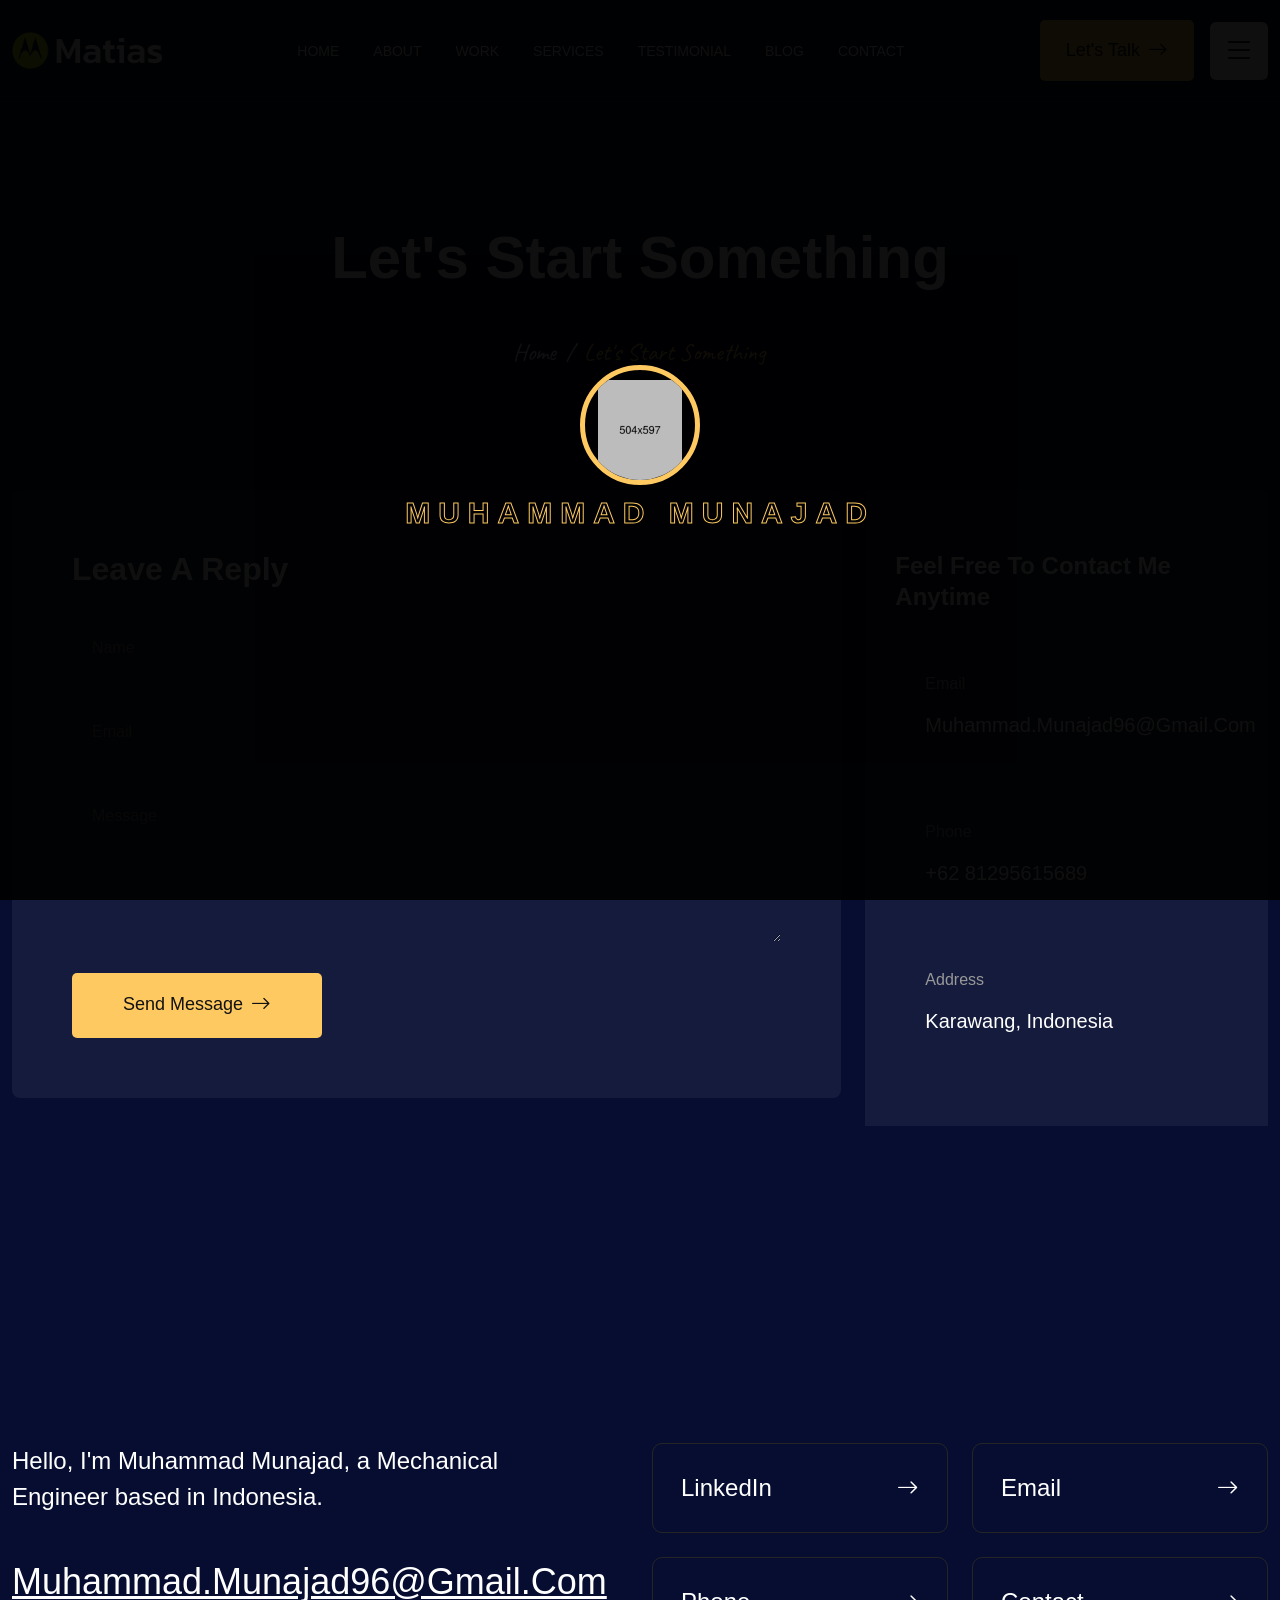
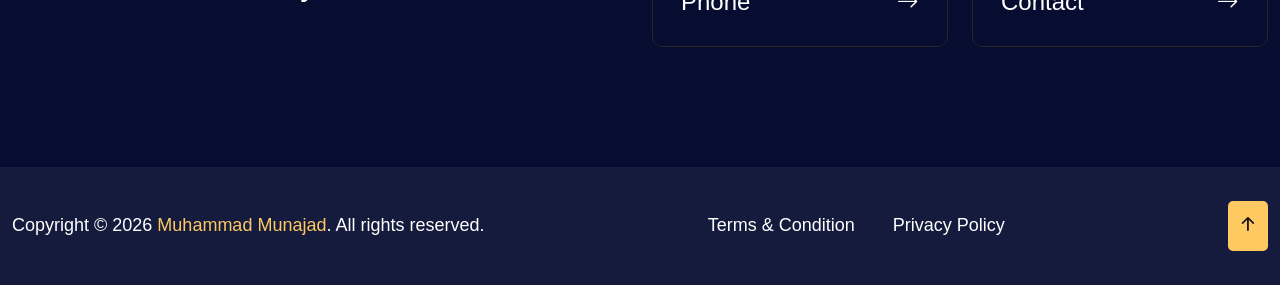
<file: contact.html>
<!DOCTYPE html>
<html lang="en">
<head>
   <!--<< Required meta tags >>-->
   <meta charset="UTF-8">
   <meta http-equiv="X-UA-Compatible" content="IE=edge">
   <meta name="viewport" content="width=device-width, initial-scale=1.0">
   <!--<< Title >>-->
   <title>Muhammad Munajad — Contact</title>
   <!--<< Favcion >>-->
   <link rel="shortcut icon" href="assets/img/logo/favicon.png">
   <!--<< Bootstrap min.css >>-->
   <link rel="stylesheet" href="assets/css/bootstrap.min.css">
   <!--<< Aos animation css >>-->
   <link rel="stylesheet" href="assets/css/aos.css">
   <!--<< Main.css >>-->
   <link rel="stylesheet" href="assets/css/main.css">
</head>
<body>

<!--<< Preloader >>-->
<div class="preloader__matias">
   <div class="box text-center">
      <div class="matias mb-10">
         <img src="assets/img/banner/banner-man.png" alt="img">
      </div>
      <span class="fz-30 mati fw-600 text-uppercase">
         Muhammad Munajad
      </span>
   </div>
</div>
<!--<< Preloader >>--> 





<!--<< banner >>-->
<section class="breadcrumnd__section">
   <!--<< Header v-1 >>-->
   <header class="header-section">
      <div class="container">
         <div class="header-wrapper">
            <div class="main__logo">
               <a href="index.html" class="logo">
                  <img src="assets/img/logo/logo.png" alt="logo">
               </a>
            </div>
                        <ul class="main-menu">
               <li>
                  <a href="index.html">
                     Home
                  </a>
               </li>
               <li>
                  <a href="index.html#about">
                     About
                  </a>
               </li>
               <li>
                  <a href="index.html#prot">
                     Work
                  </a>
               </li>
               <li>
                  <a href="index.html#services">
                     Services
                  </a>
                  <ul class="sub-menu">
                     <li>
                        <a href="service.html">
                           Service
                        </a>
                     </li>
                     <li>
                        <a href="service-details.html">
                           Service Details
                        </a>
                     </li>
                  </ul>
               </li>
               <li>
                  <a href="index.html#testi">
                     Testimonial
                  </a>
               </li>
               <li>
                  <a href="javascript:void(0)">
                     Blog 
                  </a>
                  <ul class="sub-menu">
                     <li class="subtwohober">
                        <a href="blog.html">Blog</a>
                     </li>
                     <li><a href="blog-details.html">Blog Details</a></li>
                  </ul>
               </li>
               <li>
                  <a href="contact.html">
                     Contact
                  </a>
               </li>
            </ul>
            <div class="menu__components d-flex align-items-center">
               <a href="contact.html" class="d-flex fw-500 cmn--btn align-items-center gap-2">
                  <span class="get__text">
                     Let's Talk
                  </span>
                  <span>
                     <i class="bi bi-arrow-right fz-20"></i>                       
                  </span>
               </a>
               <div class="header-bar d-lg-none">
                  <span></span>
                  <span></span>
                  <span></span>
               </div>
               <div class="remove__click">
                  <i class="bi bi-list"></i>
               </div>
            </div>
         </div>
      </div>
   </header>
   <!--<< Header v-1 >>-->
   <div class="container pt-120 pb-120">
      <div class="row g-4 justify-content-center">
         <div class="col-lg-8">
            <div class="breadcrumnd__wrap text-center">
               <h1>
                  Let's Start Something
               </h1>
               <ul class="breakcrumnd__cont justify-content-center">
                  <li>
                     <a href="index.html">
                        Home 
                     </a>
                  </li>
                  <li class="white">
                     /  
                  </li>
                  <li class="base">
                     Let's Start Something
                  </li>
               </ul>
            </div>
         </div>
      </div>
   </div>
</section>
<!--<< banner >>-->

<!--<< Contact >>-->
<section class="contact__section">
   <div class="container">
      <div class="row g-4">
         <div class="col-lg-8" data-aos="fade-up" data-aos-duration="1000">
            <div class="contact__box">
               <div class="replay__box cmn__bg">
                  <h3>
                     Leave a Reply
                  </h3>
                  <form name="enq" method="post" action="contact.php" class="row g-4">
                     <div class="col-lg-12">
                        <input type="text" name="name" placeholder="Name">
                     </div>
                     <div class="col-lg-12">
                        <input type="email" name="email" placeholder="Email">
                     </div>
                     <div class="col-lg-12">
                        <textarea name="message" rows="5" placeholder="Message"></textarea>
                     </div>
                     <div class="col-lg-12">
                        <button type="submit" value="Send message" name="submit" class=" border-0 d-flex fw-500 cmn--btn align-items-center gap-2">
                           <span class="get__text">
                              Send Message
                           </span>
                           <span>
                              <i class="bi bi-arrow-right fz-20"></i>                       
                           </span>
                        </button>
                     </div>
                  </form>
               </div>
            </div>
         </div>
         <div class="col-lg-4" data-aos="fade-up" data-aos-duration="1500">
            <div class="contact__rightside cmn__bg">
               <h4 class="mb-30">
                  Feel free to contact me anytime
               </h4>
               <div class="contact__item mb-20">
                  <span class="he1">
                     Email
                  </span>
                     <a href="mailto:muhammad.munajad96@gmail.com">
                        muhammad.munajad96@gmail.com
                  </a>
               </div>
               <div class="contact__item mb-20">
                  <span class="he1">
                     Phone
                  </span>
                     <a href="tel:+6281295615689">
                        +62 81295615689
                  </a>
               </div>
               <div class="contact__item">
                  <span class="he1">
                     Address
                  </span>
                  <span class="address">
                      Karawang, Indonesia
                  </span>
               </div>
            </div>
         </div>
      </div>
   </div>
</section>
<!--<< Contact >>-->


<!--<< Footer >>-->
<footer class="footer__section">
   <div class="container">
      <div class="footer__top pt-120 pb-120">
         <div class="fl" data-aos="fade-up" data-aos-duration="1000">
            Get In Touch
         </div>
         <div class="row g-4">
            <div class="col-lg-6">
               <div class="get__content">
                  <p>
                     Hello, I'm Muhammad Munajad, a Mechanical Engineer
                     based in Indonesia.
                  </p>
                  <a href="mailto:muhammad.munajad96@gmail.com">muhammad.munajad96@gmail.com</a>
               </div>
            </div>
            <div class="col-lg-6">
               <div class="get__rightcontetn">
                  <div class="row g-4">
                     <div class="col-lg-6 col-md-6 col-sm-6">
                        <a href="https://www.linkedin.com/in/muhammad-munajad-a89450129" target="_blank" rel="noopener noreferrer" class="social__footer">
                           LinkedIn
                           <i class="bi bi-arrow-right"></i>
                        </a>
                     </div>
                     <div class="col-lg-6 col-md-6 col-sm-6">
                        <a href="mailto:muhammad.munajad96@gmail.com" class="social__footer">
                           Email
                           <i class="bi bi-arrow-right"></i>
                        </a>
                     </div>
                     <div class="col-lg-6 col-md-6 col-sm-6">
                        <a href="tel:+6281295615689" class="social__footer">
                           Phone
                           <i class="bi bi-arrow-right"></i>
                        </a>
                     </div>
                     <div class="col-lg-6 col-md-6 col-sm-6">
                        <a href="contact.html" class="social__footer">
                           Contact
                           <i class="bi bi-arrow-right"></i>
                        </a>
                     </div>
                  </div>
               </div>
            </div>
         </div>
      </div>
   </div>
   <div class="footer__bottom cmn__bg">
      <div class="container">
         <div class="copyright">
            <p class="white"> Copyright © 2026 <a href="index.html" class="base">Muhammad Munajad</a>. All rights reserved.</p>
            <ul class="terms">
               <li>
                  <a href="#0">
                     Terms & Condition
                  </a>
               </li>
               <li>
                  <a href="#0">
                     Privacy Policy
                  </a>
               </li>
            </ul>
            <a href="#about" class="toparrow">
               <i class="bi bi-arrow-up-short"></i>
            </a>
         </div>
      </div>
   </div>
</footer>
<!--<< Footer >>-->

<!--<<  sub side bar custom >>-->
<div class="subside__barmenu sub__contact">
   <div class="remove__click d-flex justify-content-center align-items-center">
      <i class="bi bi-x-lg"></i>
   </div>
   <div class="sub__contact__wrapper d-grid">
      <a href="index.html" class="side-logo">
         <img src="assets/img/logo/logo.png" alt="img">
      </a>
      <p>
         Open to collaborations in mechanical design, product quality engineering, and manufacturing process improvement.
      </p>
      <div class="sub__contact-left d-grid">
         <div class="sub__contac-item">
            <div class="content">
               <span class="address d-block">
                  address
               </span>
               <span class="textp">
                  Karawang, Indonesia
               </span>
            </div>
         </div>
         <div class="sub__contac-item">
            <div class="content">
               <span class="address d-block">
                  email
               </span>
               <a href="mailto:muhammad.munajad96@gmail.com" class="textp">
                  muhammad.munajad96@gmail.com
               </a>
            </div>
         </div>
         <div class="sub__contac-item">
            <div class="content">
               <span class="address d-block">
                  call now
               </span>
               <a href="tel:+6281295615689" class="textp">
                  +62 81295615689
               </a>
            </div>
         </div>
      </div>
      <div class="sub__contact-right mb-80 position-relative">
         <ul class="social d-flex gap-3">
            <li>
               <a href="https://www.linkedin.com/in/muhammad-munajad-a89450129" target="_blank" rel="noopener noreferrer">
                  <i class="bi bi-linkedin"></i>
               </a>
            </li>
            <li>
               <a href="mailto:muhammad.munajad96@gmail.com">
                  <i class="bi bi-envelope"></i>
               </a>
            </li>
            <li>
               <a href="tel:+6281295615689">
                  <i class="bi bi-telephone"></i>
               </a>
            </li>
            <li>
               <a href="contact.html">
                  <i class="bi bi-chat-dots"></i>
               </a>
            </li>
         </ul>
      </div>
      <a href="#0" class="d-flex justify-content-center fw-500 cmn--btn align-items-center gap-2">
         <span>
            <i class="bi bi-chevron-right"></i>             
         </span>
         <span class="get__text">
            Let's Talk
         </span>
      </a>
   </div>
</div>
<!--<<  sub side bar custom >>-->

   <!--<< Scroll To Top >>-->
   <div class="progress-wrap">
      <svg
         class="progress-circle svg-content"
         width="100%"
         height="100%"
         viewBox="-1 -1 102 102"
      >
         <path fill="#c9f31d" d="M50,1 a49,49 0 0,1 0,98 a49,49 0 0,1 0,-98"/>
      </svg>
      <i class="bi bi-arrow-90deg-up title topping"></i>
   </div>
   <!--<< Scroll To Top >>-->

   <!--<< Jquery Latest >>-->
   <script src="assets/js/jquery-3.7.0.min.js"></script>
   <!--<< Viewport Js >>-->
   <script src="assets/js/viewport.jquery.js"></script>
   <!--<< Bootstrap Js >>-->
   <script src="assets/js/bootstrap.min.js"></script>
   <!--<< Aos animation Js >>-->
   <script src="assets/js/aos.js"></script>
   <!--<< Nice Select Js >>-->
   <script src="assets/js/jquery.nice-select.min.js"></script>
   <!--<< Swiper Slide Js >>-->
   <script src="assets/js/swiper-bundle.min.js"></script>
   <!--<< Swiper Bundle Js >>-->
   <script src="assets/js/jquery.magnific-popup.min.js"></script>
   <!--<< magnific popup Js >>-->
   <script src="assets/js/odometer.min.js"></script>
   <!--<< Odometer js Js >>-->
   <script src="assets/js/wow.min.js"></script>
   <!--<< Wow Animation js >>-->
   <script src="assets/js/main.js"></script>
   <!--<< Main.js >>-->
</body>
</html>
</file>
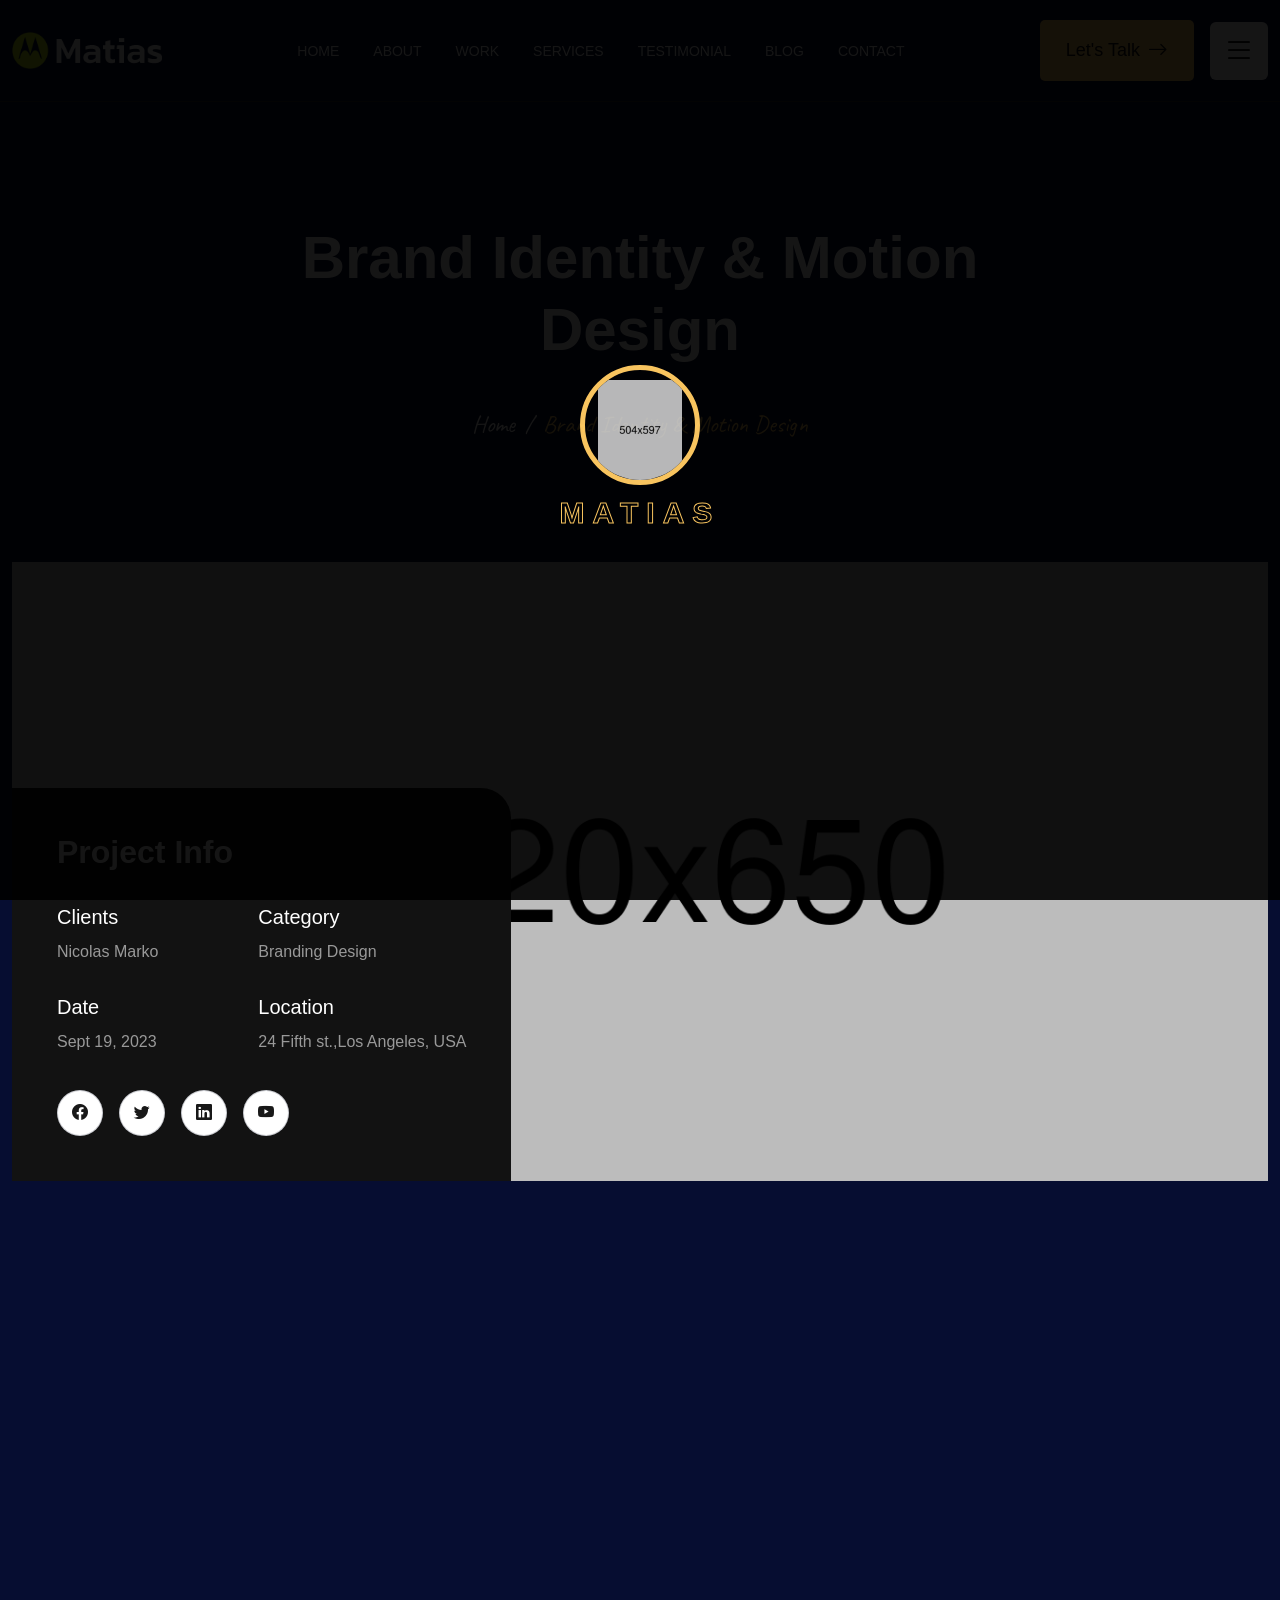
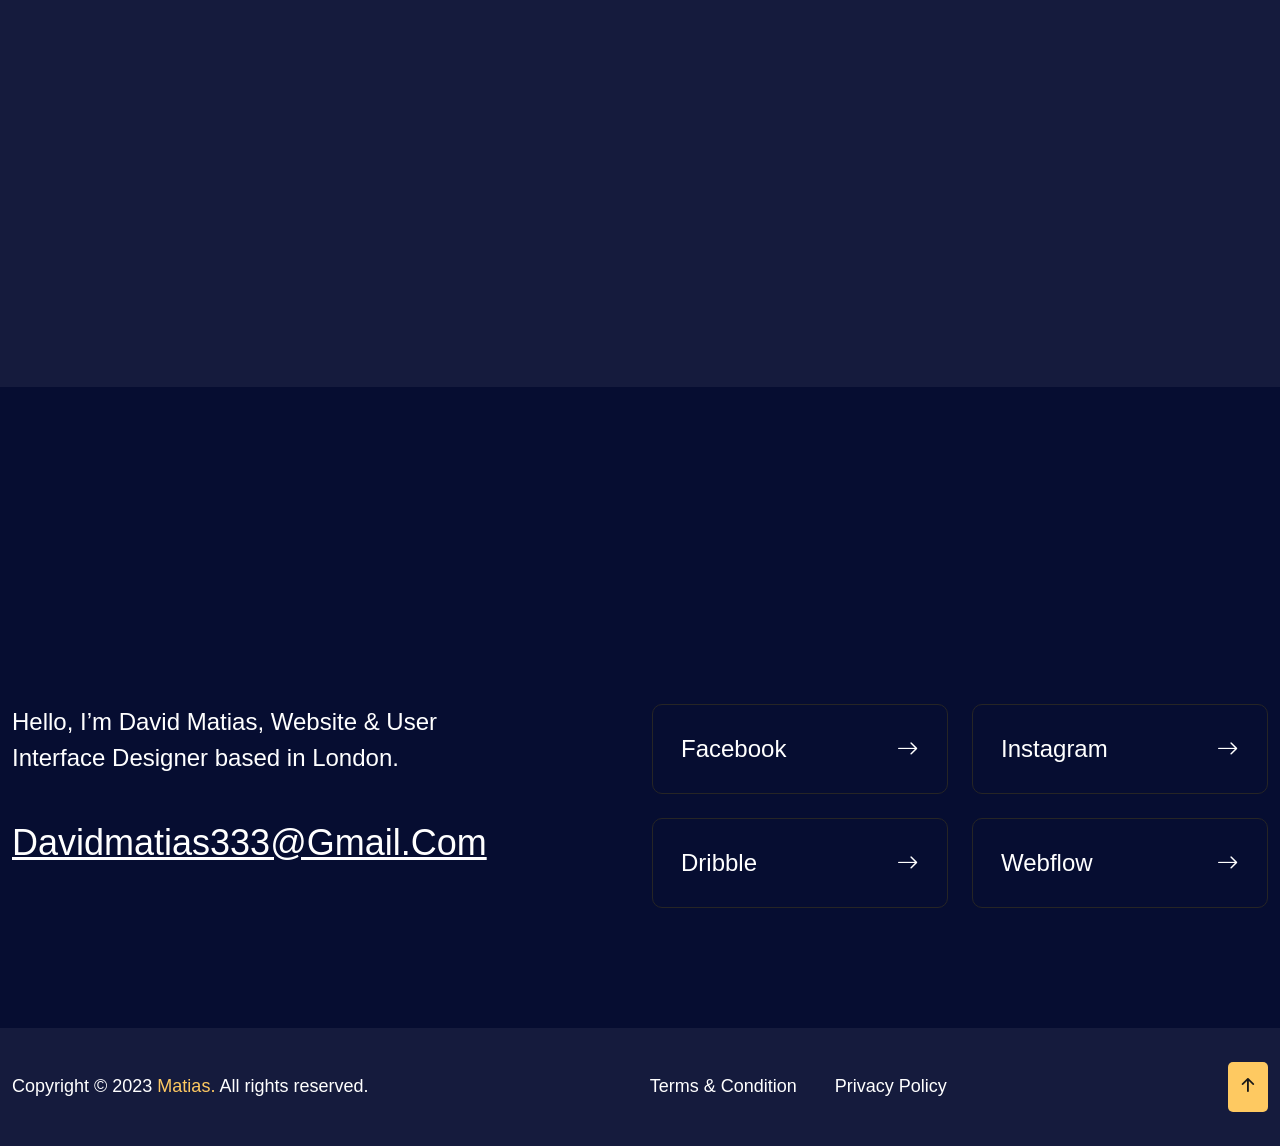
<file: protfolio-details.html>
<!DOCTYPE html>
<html lang="en">
<head>
   <!--<< Required meta tags >>-->
   <meta charset="UTF-8">
   <meta http-equiv="X-UA-Compatible" content="IE=edge">
   <meta name="viewport" content="width=device-width, initial-scale=1.0">
   <!--<< Title >>-->
   <title>Matias - Personal Portfolio Template</title>
   <!--<< Favcion >>-->
   <link rel="shortcut icon" href="assets/img/logo/favicon.png">
   <!--<< Bootstrap min.css >>-->
   <link rel="stylesheet" href="assets/css/bootstrap.min.css">
   <!--<< Aos animation css >>-->
   <link rel="stylesheet" href="assets/css/aos.css">
   <!--<< Main.css >>-->
   <link rel="stylesheet" href="assets/css/main.css">
</head>
<body>

<!--<< Preloader >>-->
<div class="preloader__matias">
   <div class="box text-center">
      <div class="matias mb-10">
         <img src="assets/img/banner/banner-man.png" alt="img">
      </div>
      <span class="fz-30 mati fw-600 text-uppercase">
         Matias
      </span>
   </div>
</div>
<!--<< Preloader >>--> 





<!--<< banner >>-->
<section class="breadcrumnd__section">
   <!--<< Header v-1 >>-->
   <header class="header-section">
      <div class="container">
         <div class="header-wrapper">
            <div class="main__logo">
               <a href="index.html" class="logo">
                  <img src="assets/img/logo/logo.png" alt="logo">
               </a>
            </div>
                        <ul class="main-menu">
               <li>
                  <a href="index.html">
                     Home
                  </a>
               </li>
               <li>
                  <a href="index.html#about">
                     About
                  </a>
               </li>
               <li>
                  <a href="index.html#prot">
                     Work
                  </a>
               </li>
               <li>
                  <a href="index.html#services">
                     Services
                  </a>
                  <ul class="sub-menu">
                     <li>
                        <a href="service.html">
                           Service
                        </a>
                     </li>
                     <li>
                        <a href="service-details.html">
                           Service Details
                        </a>
                     </li>
                  </ul>
               </li>
               <li>
                  <a href="index.html#testi">
                     Testimonial
                  </a>
               </li>
               <li>
                  <a href="javascript:void(0)">
                     Blog 
                  </a>
                  <ul class="sub-menu">
                     <li class="subtwohober">
                        <a href="blog.html">Blog</a>
                     </li>
                     <li><a href="blog-details.html">Blog Details</a></li>
                  </ul>
               </li>
               <li>
                  <a href="contact.html">
                     Contact
                  </a>
               </li>
            </ul>
            <div class="menu__components d-flex align-items-center">
               <a href="contact.html" class="d-flex fw-500 cmn--btn align-items-center gap-2">
                  <span class="get__text">
                     Let's Talk
                  </span>
                  <span>
                     <i class="bi bi-arrow-right fz-20"></i>                       
                  </span>
               </a>
               <div class="header-bar d-lg-none">
                  <span></span>
                  <span></span>
                  <span></span>
               </div>
               <div class="remove__click">
                  <i class="bi bi-list"></i>
               </div>
            </div>
         </div>
      </div>
   </header>
   <!--<< Header v-1 >>-->
   <div class="container pt-120 pb-120">
      <div class="row g-4 justify-content-center">
         <div class="col-lg-8">
            <div class="breadcrumnd__wrap text-center">
               <h1>
                  Brand Identity & Motion Design
               </h1>
               <ul class="breakcrumnd__cont justify-content-center">
                  <li>
                     <a href="index-2.html">
                        Home 
                     </a>
                  </li>
                  <li class="white">
                     /  
                  </li>
                  <li class="base">
                    Brand Identity & Motion Design
                  </li>
               </ul>
            </div>
         </div>
      </div>
   </div>
</section>
<!--<< banner >>-->

<!--<< protfolio details >>-->
<section class="protfolio__details pb-120">
   <div class="container">
      <div class="details__bigthumb mb-60" data-aos="fade-up" data-aos-duration="1000">
         <img src="assets/img/protfolio/prot-detailsbig.png" alt="img">
         <div class="prot__detail__contact">
            <h3>
               Project Info
            </h3>
            <div class="prot__itembox">
               <div class="prot__left">
                  <div class="items mb__cus30">
                     <h5>
                        Clients
                     </h5>
                     <p>
                        Nicolas Marko
                     </p>
                  </div>
                  <div class="items">
                     <h5>
                        Date
                     </h5>
                     <p>
                        Sept 19, 2023
                     </p>
                  </div>
               </div>
               <div class="prot__left">
                  <div class="items mb__cus30">
                     <h5>
                        Category
                     </h5>
                     <p>
                        Branding Design
                     </p>
                  </div>
                  <div class="items">
                     <h5>
                        Location
                     </h5>
                     <p>
                        24 Fifth st.,Los Angeles, USA
                     </p>
                  </div>
               </div>
            </div>
            <ul class="social d-flex gap-3">
               <li>
                  <a href="javascript:void(0)">
                     <i class="bi bi-facebook"></i>
                  </a>
               </li>
               <li>
                  <a href="javascript:void(0)">
                     <i class="bi bi-twitter"></i>
                  </a>
               </li>
               <li>
                  <a href="javascript:void(0)">
                     <i class="bi bi-linkedin"></i>
                  </a>
               </li>
               <li>
                  <a href="javascript:void(0)">
                     <i class="bi bi-youtube"></i>
                  </a>
               </li>
            </ul>
         </div>
      </div>
      <div class="details__textwrap">
         <div class="text__box mb__cus60" data-aos="fade-up" data-aos-duration="1400">
            <p class="fz-16 pra ttext__one">
               There are many variations of passages of Lorem Ipsum available, but the majority have suffered alteration in some form, by injected humour, or randomised words which don't look even slightly believable. If you are going to use a passage of Lorem Ipsum, you need to be sure there isn't anything embarrassing hidden in the middle of text. All the Lorem Ipsum generators on the Internet tend to repeat predefined chunks as necessary, making this the first true generator on the Internet. It uses a dictionary of over combined with a handful of model sentence structures, to generate Lorem Ipsum which looks reasonable.  
            </p>
            <p class="fz-16 pra">
               Nemo enim ipsam voluptatem quia voluptas sit aspernatur aut odit aut fugit, sed quia consequuntur magni dolores eos qui ratione voluptatem sequi nesciunt. Neque quisquam est, qui dolorem ipsum quia dolor sit amet, consectetur, adipisci velit, sed quia non numquam eius modi tempora incidunt ut labore et dolore magnam aliquam voluptatem. Ut enim ad minima veniam, quis nostrum exercitationem ullam corporis suscipit laboriosam,
            </p>
         </div>
         <div class="text__box mb__cus60" data-aos="fade-up" data-aos-duration="1600">
            <h3 class="text__boxhead">
               Challenge
            </h3>
            <p class="fz-16 pra ttext__one">
               There are many variations of passages of Lorem Ipsum available, but the majority have suffered alteration in some form, by injected humour, or randomised words which don't look even slightly believable. If you are going to use a passage of Lorem Ipsum, you need to be sure there isn't anything embarrassing hidden in the middle of text. All the Lorem Ipsum generators on the Internet tend to repeat predefined chunks as necessary, making this the first true generator on the Internet.
            </p>
            <ul class="challenge__list">
               <li>
                  Duis aute irure dolor in reprehenderit in voluptate velit esse cillum dolore eu fugiat nulla pariatur.
               </li>
               <li>
                  Nor again is there anyone who loves or pursues or desires to obtain pain of itself, because it is pain, but because occasionally 
               </li>
               <li>
                  On the other hand, we denounce with righteous indignation and dislike
               </li>
            </ul>
         </div>
         <div class="text__box mb__cus60" data-aos="fade-up" data-aos-duration="1800">
            <h3 class="text__boxhead">
               Solution & Result
            </h3>
            <p class="fz-16 pra">
               There are many variations of passages of Lorem Ipsum available, but the majority have suffered alteration in some form, by injected humour, or randomised words which don't look even slightly believable. If you are going to use a passage of Lorem Ipsum, you need to be sure there isn't anything embarrassing hidden in the middle of text. All the Lorem Ipsum generators on the Internet tend to repeat predefined chunks as necessary, making this the first true generator on the Internet. It uses a dictionary of over Latin words, combined with a handful of model sentence structures, to generate Lorem Ipsum which looks reasonable. The generated Lorem Ipsum is therefore always free from repetition, injected humour, or non-characteristic words etc.
            </p>
         </div>
         <div class="details__small" data-aos="fade-up" data-aos-duration="2000">
            <div class="thumb">
               <img src="assets/img/protfolio/prot-detials1.png" alt="img">
            </div>
            <div class="thumb">
               <img src="assets/img/protfolio/prot-detials2.png" alt="img">
            </div>
         </div>
      </div>
   </div>
</section>
<!--<< protfolio details >>-->

<!--<< related >>-->
<section class="protfolidetails__section cmn__bg pt-120 pb-120">
   <div class="container">
      <div class="project__head text-center">
         <span class="common__sub" data-aos="fade-down" data-aos-duration="1000">
           Protfolio 
         </span>
         <h2 class="fw-500" data-aos="fade-up" data-aos-duration="1000">
            Related Work
         </h2>
      </div>
      <div class="row g-4">
         <div class="col-lg-6 col-md-6">
            <div class="project__wrapone">
               <div class="project__item" data-aos="fade-up"
         data-aos-duration="1000">
                  <a href="#0" class="thumb mb-30">
                     <img src="assets/img/project/pro1.png" alt="img">
                  </a>
                  <div class="content d-flex align-items-center justify-content-between gap-2">
                     <a href="#0" class="left__cont">
                        <span class="base mb-2 mb-xxl-3 d-block text-uppercase">
                           Product Design
                        </span>
                        <h3>
                           Brand Identity & Motion Design
                        </h3>
                     </a>
                     <a href="#0" class="common__icon">
                        <i class="bi bi-arrow-up-right"></i>
                     </a>
                  </div>
               </div>
            </div>
         </div>
         <div class="col-lg-6 col-md-6">
            <div class="project__wraptwo">
               <div class="project__item" data-aos="fade-up"
         data-aos-duration="2200">
                  <a href="#0" class="thumb mb-30">
                     <img src="assets/img/project/pro4.png" alt="img">
                  </a>
                  <div class="content d-flex align-items-center justify-content-between gap-2">
                     <a href="#0" class="left__cont">
                        <span class="base mb-2 mb-xxl-3 d-block text-uppercase">
                           Design & Branding
                        </span>
                        <h3>
                           Creative Graphics Design
                        </h3>
                     </a>
                     <a href="#0" class="common__icon">
                        <i class="bi bi-arrow-up-right"></i>
                     </a>
                  </div>
               </div>
            </div>
         </div>
      </div>
   </div>
</section>
<!--<< related >>-->

<!--<< Footer >>-->
<footer class="footer__section">
   <div class="container">
      <div class="footer__top pt-120 pb-120">
         <div class="fl" data-aos="fade-up" data-aos-duration="1000">
            Get In Touch
         </div>
         <div class="row g-4">
            <div class="col-lg-6">
               <div class="get__content">
                  <p>
                     Hello, I’m David Matias, Website & User Interface 
                     Designer based in London.
                  </p>
                  <a href="#0">davidmatias333@gmail.com</a>
               </div>
            </div>
            <div class="col-lg-6">
               <div class="get__rightcontetn">
                  <div class="row g-4">
                     <div class="col-lg-6 col-md-6 col-sm-6">
                        <a href="#0" class="social__footer">
                           Facebook
                           <i class="bi bi-arrow-right"></i>
                        </a>
                     </div>
                     <div class="col-lg-6 col-md-6 col-sm-6">
                        <a href="#0" class="social__footer">
                           Instagram
                           <i class="bi bi-arrow-right"></i>
                        </a>
                     </div>
                     <div class="col-lg-6 col-md-6 col-sm-6">
                        <a href="#0" class="social__footer">
                           Dribble
                           <i class="bi bi-arrow-right"></i>
                        </a>
                     </div>
                     <div class="col-lg-6 col-md-6 col-sm-6">
                        <a href="#0" class="social__footer">
                           Webflow
                           <i class="bi bi-arrow-right"></i>
                        </a>
                     </div>
                  </div>
               </div>
            </div>
         </div>
      </div>
   </div>
   <div class="footer__bottom cmn__bg">
      <div class="container">
         <div class="copyright">
            <p class="white"> Copyright © 2023 <a href="index-2.html" class="base">Matias.</a> All rights reserved.</p>
            <ul class="terms">
               <li>
                  <a href="#0">
                     Terms & Condition
                  </a>
               </li>
               <li>
                  <a href="#0">
                     Privacy Policy
                  </a>
               </li>
            </ul>
            <a href="#about" class="toparrow">
               <i class="bi bi-arrow-up-short"></i>
            </a>
         </div>
      </div>
   </div>
</footer>
<!--<< Footer >>-->

<!--<<  sub side bar custom >>-->
<div class="subside__barmenu sub__contact">
   <div class="remove__click d-flex justify-content-center align-items-center">
      <i class="bi bi-x-lg"></i>
   </div>
   <div class="sub__contact__wrapper d-grid">
      <a href="index-2.html" class="side-logo">
         <img src="assets/img/logo/logo.png" alt="img">
      </a>
      <p>
         Neque porro quisquam est, qui dolorem ipsum quia dolor sit consectetur, aliquam quaerats voluptatem. Ut enim ad minima veniam, exercitationem laboriosam, nisi ut aliquid ex ea autem velit esse quam nihil
      </p>
      <div class="sub__contact-left d-grid">
         <div class="sub__contac-item">
            <div class="content">
               <span class="address d-block">
                  address
               </span>
               <span class="textp">
                  Victoria Street London,
               </span>
            </div>
         </div>
         <div class="sub__contac-item">
            <div class="content">
               <span class="address d-block">
                  email
               </span>
               <a href="javascript:void(0)" class="textp">
                  matias999@.com
               </a>
            </div>
         </div>
         <div class="sub__contac-item">
            <div class="content">
               <span class="address d-block">
                  call now
               </span>
               <a href="jasacript:void(0)" class="textp">
                  +98 4758 2154 021
               </a>
            </div>
         </div>
      </div>
      <div class="sub__contact-right mb-80 position-relative">
         <ul class="social d-flex gap-3">
            <li>
               <a href="javascript:void(0)">
                  <i class="bi bi-facebook"></i>
               </a>
            </li>
            <li>
               <a href="javascript:void(0)">
                  <i class="bi bi-twitter"></i>
               </a>
            </li>
            <li>
               <a href="javascript:void(0)">
                  <i class="bi bi-linkedin"></i>
               </a>
            </li>
            <li>
               <a href="javascript:void(0)">
                  <i class="bi bi-youtube"></i>
               </a>
            </li>
         </ul>
      </div>
      <a href="#0" class="d-flex justify-content-center fw-500 cmn--btn align-items-center gap-2">
         <span>
            <i class="bi bi-chevron-right"></i>             
         </span>
         <span class="get__text">
            Let's Talk
         </span>
      </a>
   </div>
</div>
<!--<<  sub side bar custom >>-->

   <!--<< Scroll To Top >>-->
   <div class="progress-wrap">
      <svg
         class="progress-circle svg-content"
         width="100%"
         height="100%"
         viewBox="-1 -1 102 102"
      >
         <path fill="#c9f31d" d="M50,1 a49,49 0 0,1 0,98 a49,49 0 0,1 0,-98"/>
      </svg>
      <i class="bi bi-arrow-90deg-up title topping"></i>
   </div>
   <!--<< Scroll To Top >>-->

   <!--<< Jquery Latest >>-->
   <script src="assets/js/jquery-3.7.0.min.js"></script>
   <!--<< Viewport Js >>-->
   <script src="assets/js/viewport.jquery.js"></script>
   <!--<< Bootstrap Js >>-->
   <script src="assets/js/bootstrap.min.js"></script>
   <!--<< Aos animation Js >>-->
   <script src="assets/js/aos.js"></script>
   <!--<< Nice Select Js >>-->
   <script src="assets/js/jquery.nice-select.min.js"></script>
   <!--<< Swiper Slide Js >>-->
   <script src="assets/js/swiper-bundle.min.js"></script>
   <!--<< Swiper Bundle Js >>-->
   <script src="assets/js/jquery.magnific-popup.min.js"></script>
   <!--<< magnific popup Js >>-->
   <script src="assets/js/odometer.min.js"></script>
   <!--<< Odometer js Js >>-->
   <script src="assets/js/wow.min.js"></script>
   <!--<< Wow Animation js >>-->
   <script src="assets/js/main.js"></script>
   <!--<< Main.js >>-->
</body>
</html>
</file>
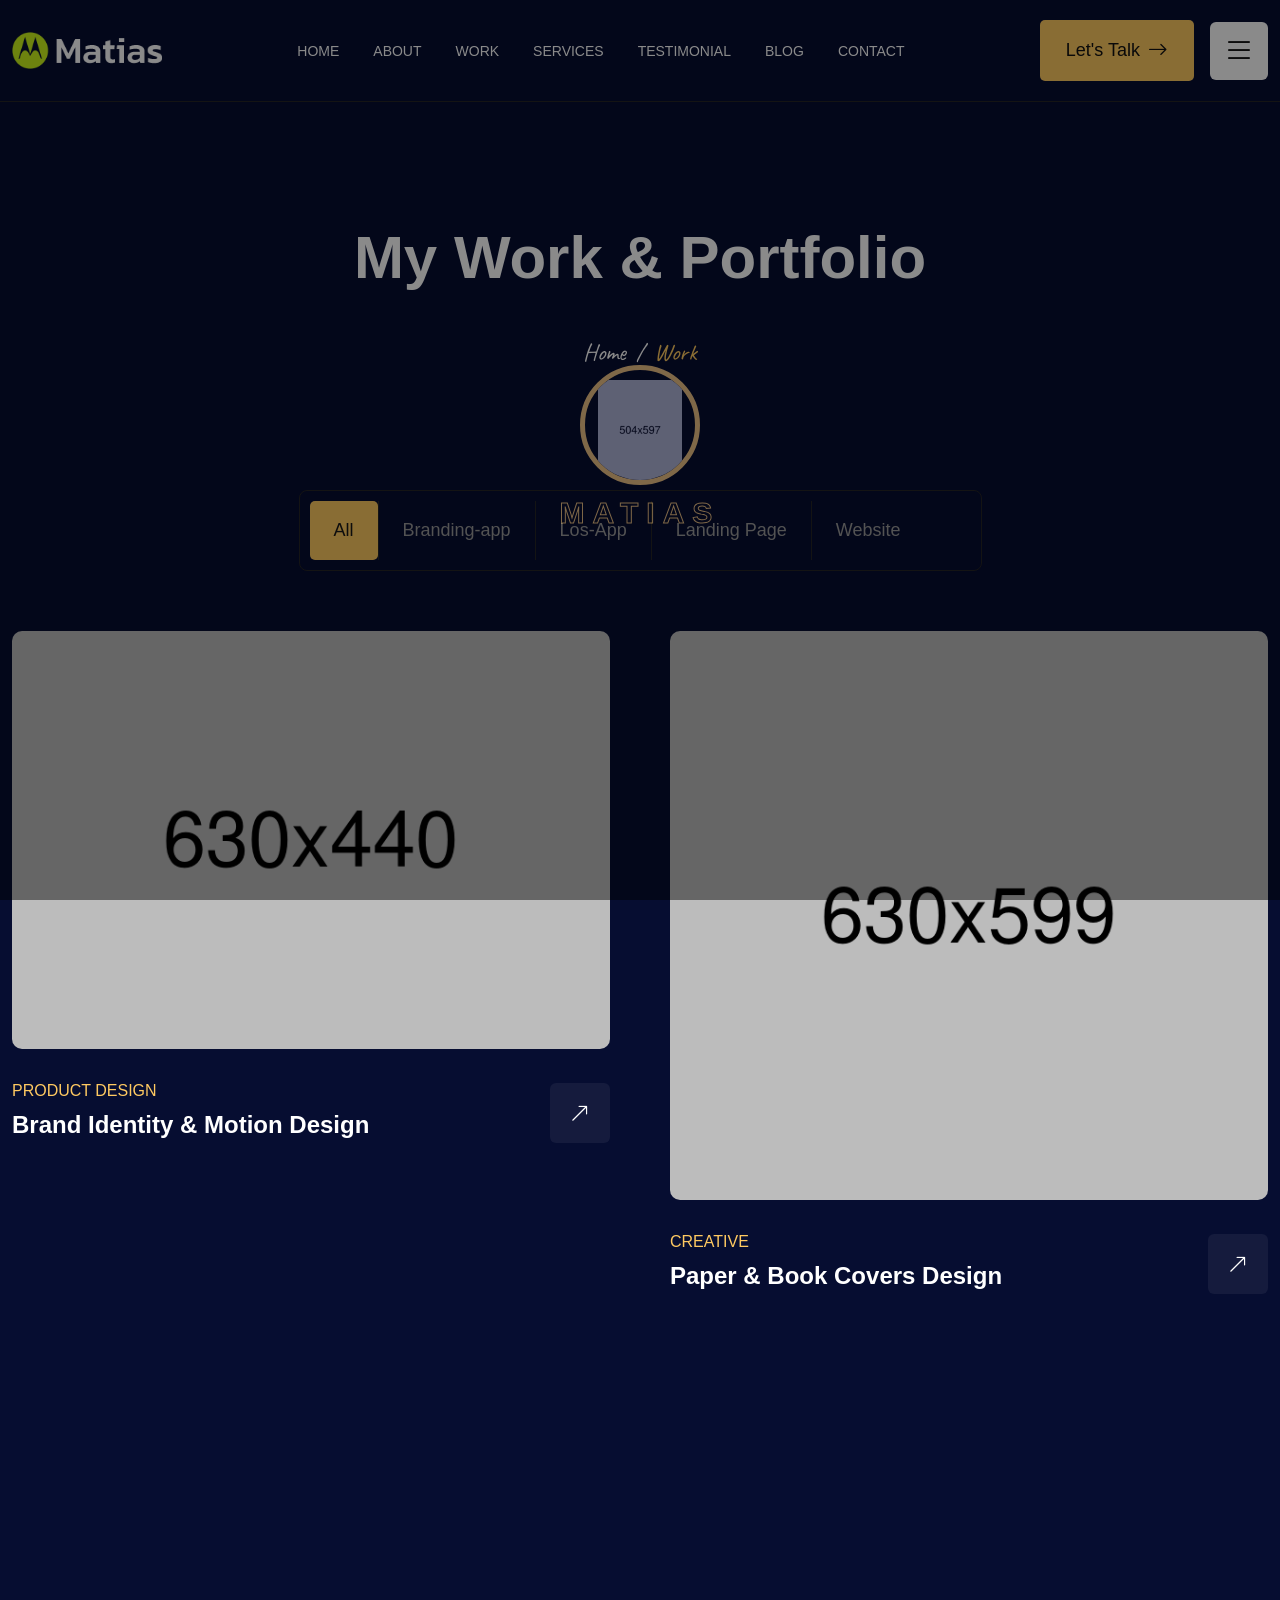
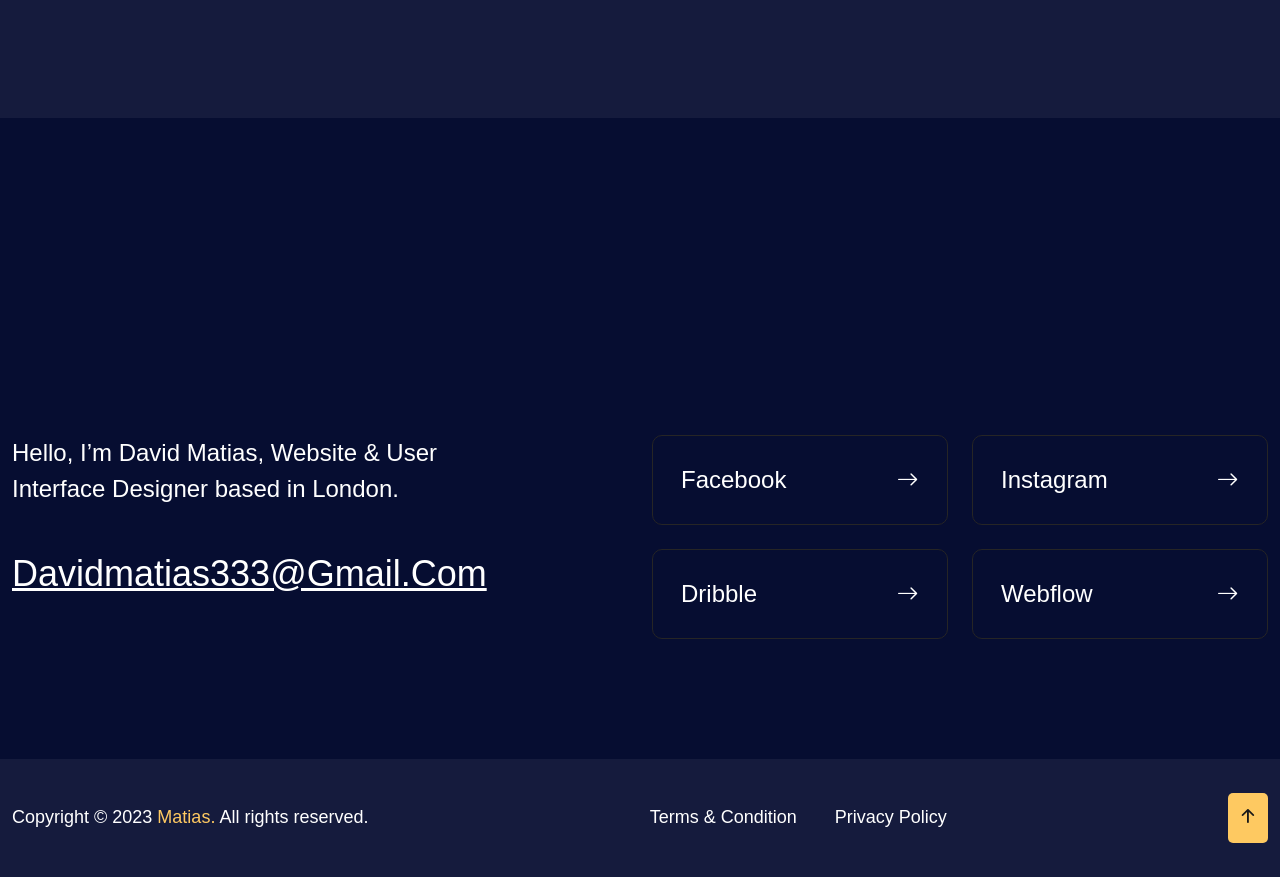
<file: protfolio.html>
<!DOCTYPE html>
<html lang="en">
<head>
   <!--<< Required meta tags >>-->
   <meta charset="UTF-8">
   <meta http-equiv="X-UA-Compatible" content="IE=edge">
   <meta name="viewport" content="width=device-width, initial-scale=1.0">
   <!--<< Title >>-->
  <title>Matias - Personal Portfolio Template</title>
   <!--<< Favcion >>-->
   <link rel="shortcut icon" href="assets/img/logo/favicon.png">
   <!--<< Bootstrap min.css >>-->
   <link rel="stylesheet" href="assets/css/bootstrap.min.css">
   <!--<< Aos animation css >>-->
   <link rel="stylesheet" href="assets/css/aos.css">
   <!--<< Main.css >>-->
   <link rel="stylesheet" href="assets/css/main.css">
</head>
<body>

<!--<< Preloader >>-->
<div class="preloader__matias">
   <div class="box text-center">
      <div class="matias mb-10">
         <img src="assets/img/banner/banner-man.png" alt="img">
      </div>
      <span class="fz-30 mati fw-600 text-uppercase">
         Matias
      </span>
   </div>
</div>
<!--<< Preloader >>--> 





<!--<< banner >>-->
<section class="breadcrumnd__section">
   <!--<< Header v-1 >>-->
   <header class="header-section">
      <div class="container">
         <div class="header-wrapper">
            <div class="main__logo">
               <a href="index.html" class="logo">
                  <img src="assets/img/logo/logo.png" alt="logo">
               </a>
            </div>
                        <ul class="main-menu">
               <li>
                  <a href="index.html">
                     Home
                  </a>
               </li>
               <li>
                  <a href="index.html#about">
                     About
                  </a>
               </li>
               <li>
                  <a href="index.html#prot">
                     Work
                  </a>
               </li>
               <li>
                  <a href="index.html#services">
                     Services
                  </a>
                  <ul class="sub-menu">
                     <li>
                        <a href="service.html">
                           Service
                        </a>
                     </li>
                     <li>
                        <a href="service-details.html">
                           Service Details
                        </a>
                     </li>
                  </ul>
               </li>
               <li>
                  <a href="index.html#testi">
                     Testimonial
                  </a>
               </li>
               <li>
                  <a href="javascript:void(0)">
                     Blog 
                  </a>
                  <ul class="sub-menu">
                     <li class="subtwohober">
                        <a href="blog.html">Blog</a>
                     </li>
                     <li><a href="blog-details.html">Blog Details</a></li>
                  </ul>
               </li>
               <li>
                  <a href="contact.html">
                     Contact
                  </a>
               </li>
            </ul>
            <div class="menu__components d-flex align-items-center">
               <a href="contact.html" class="d-flex fw-500 cmn--btn align-items-center gap-2">
                  <span class="get__text">
                     Let's Talk
                  </span>
                  <span>
                     <i class="bi bi-arrow-right fz-20"></i>                       
                  </span>
               </a>
               <div class="header-bar d-lg-none">
                  <span></span>
                  <span></span>
                  <span></span>
               </div>
               <div class="remove__click">
                  <i class="bi bi-list"></i>
               </div>
            </div>
         </div>
      </div>
   </header>
   <!--<< Header v-1 >>-->
   <div class="container pt-120 pb-120">
      <div class="row g-4 justify-content-center">
         <div class="col-lg-8">
            <div class="breadcrumnd__wrap text-center">
               <h1>
                  My Work & Portfolio
               </h1>
               <ul class="breakcrumnd__cont justify-content-center">
                  <li>
                     <a href="index-2.html">
                        Home 
                     </a>
                  </li>
                  <li class="white">
                     /  
                  </li>
                  <li class="base">
                     Work
                  </li>
               </ul>
            </div>
         </div>
      </div>
   </div>
</section>
<!--<< banner >>-->

<!--<< project one >>-->
<section class="project__section pb-120">
   <div class="container">
      <div class="singletab protfolio__filter">
         <ul class="tablinks" data-aos="fade-down"
         data-aos-duration="2000">
             <li class="nav-links active">
                 <button class="tablink">All</button>
             </li>
             <li class="nav-links">
                 <button class="tablink">Branding-app</button>
             </li>
             <li class="nav-links">
                 <button class="tablink">Los-App</button>
             </li>
             <li class="nav-links">
                 <button class="tablink">Landing Page</button>
             </li>
             <li class="nav-links">
               <button class="tablink">Website</button>
            </li>
         </ul>
         <div class="tabcontents">
             <div class="tabitem active">
               <div class="prot__bximg">
                  <div class="row g-4">
                     <div class="col-lg-6 col-md-6">
                        <div class="project__wrapone">
                           <div class="project__item cus__mb60" data-aos="fade-up"
                     data-aos-duration="1000">
                              <a href="assets/img/project/pro3.png" class="thumb mb-30 imgc">
                                 <img src="assets/img/project/pro1.png" alt="img">
                              </a>
                              <div class="content d-flex align-items-center justify-content-between gap-2">
                                 <a href="protfolio-details.html" class="left__cont">
                                    <span class="base mb-2 mb-xxl-3 d-block text-uppercase">
                                       Product Design
                                    </span>
                                    <h3>
                                       Brand Identity & Motion Design
                                    </h3>
                                 </a>
                                 <a href="assets/img/project/pro3.png" class="common__icon imgc">
                                    <i class="bi bi-arrow-up-right"></i>
                                 </a>
                              </div>
                           </div>
                           <div class="project__item cus__mb60" data-aos="fade-up"
                     data-aos-duration="1000">
                              <a href="assets/img/project/pro3.png" class="thumb mb-30 imgc">
                                 <img src="assets/img/project/pro3.png" alt="img">
                              </a>
                              <div class="content d-flex align-items-center justify-content-between gap-2">
                                 <a href="protfolio-details.html" class="left__cont">
                                    <span class="base mb-2 mb-xxl-3 d-block text-uppercase">
                                       Product Design
                                    </span>
                                    <h3>
                                       Design & Branding Mokeup
                                    </h3>
                                 </a>
                                 <a href="assets/img/project/pro3.png" class="common__icon imgc">
                                    <i class="bi bi-arrow-up-right"></i>
                                 </a>
                              </div>
                           </div>
                           <div class="project__item" data-aos="fade-up"
                     data-aos-duration="1000">
                              <a href="assets/img/project/pro3.png" class="thumb mb-30 imgc">
                                 <img src="assets/img/project/pro5.png" alt="img">
                              </a>
                              <div class="content d-flex align-items-center justify-content-between gap-2">
                                 <a href="protfolio-details.html" class="left__cont">
                                    <span class="base mb-2 mb-xxl-3 d-block text-uppercase">
                                       Ui/ux Design
                                    </span>
                                    <h3>
                                       Mobile Application Development
                                    </h3>
                                 </a>
                                 <a href="assets/img/project/pro3.png" class="common__icon imgc">
                                    <i class="bi bi-arrow-up-right"></i>
                                 </a>
                              </div>
                           </div>
                        </div>
                     </div>
                     <div class="col-lg-6 col-md-6">
                        <div class="project__wraptwo">
                           <div class="project__item cus__mb60" data-aos="fade-up"
                     data-aos-duration="2200">
                              <a href="assets/img/project/pro3.png" class="thumb mb-30 imgc">
                                 <img src="assets/img/project/pro2.png" alt="img">
                              </a>
                              <div class="content d-flex align-items-center justify-content-between gap-2">
                                 <a href="protfolio-details.html" class="left__cont">
                                    <span class="base mb-2 mb-xxl-3 d-block text-uppercase">
                                       Creative
                                    </span>
                                    <h3>
                                       Paper & Book Covers Design
                                    </h3>
                                 </a>
                                 <a href="assets/img/project/pro3.png" class="common__icon imgc">
                                    <i class="bi bi-arrow-up-right"></i>
                                 </a>
                              </div>
                           </div>
                           <div class="project__item cus__mb60" data-aos="fade-up"
                     data-aos-duration="2200">
                              <a href="assets/img/project/pro3.png" class="thumb mb-30 imgc">
                                 <img src="assets/img/project/pro4.png" alt="img">
                              </a>
                              <div class="content d-flex align-items-center justify-content-between gap-2">
                                 <a href="protfolio-details.html" class="left__cont">
                                    <span class="base mb-2 mb-xxl-3 d-block text-uppercase">
                                       Design & Branding
                                    </span>
                                    <h3>
                                       Creative Graphics Design
                                    </h3>
                                 </a>
                                 <a href="assets/img/project/pro3.png" class="common__icon imgc">
                                    <i class="bi bi-arrow-up-right"></i>
                                 </a>
                              </div>
                           </div>
                           <div class="project__item" data-aos="fade-up"
                     data-aos-duration="2200">
                              <a href="assets/img/project/pro3.png" class="thumb mb-30 imgc">
                                 <img src="assets/img/project/pro6.png" alt="img">
                              </a>
                              <div class="content d-flex align-items-center justify-content-between gap-2">
                                 <a href="protfolio-details.html" class="left__cont">
                                    <span class="base mb-2 mb-xxl-3 d-block text-uppercase">
                                       MOCKUP DESIGN
                                    </span>
                                    <h3>
                                       Brand Identity & Motion Design
                                    </h3>
                                 </a>
                                 <a href="assets/img/project/pro3.png" class="common__icon imgc">
                                    <i class="bi bi-arrow-up-right"></i>
                                 </a>
                              </div>
                           </div>
                        </div>
                     </div>
                  </div>
               </div>
             </div>
             <div class="tabitem">
               <div class="prot__bximg">
                  <div class="row g-4">
                     <div class="col-lg-6 col-md-6">
                        <div class="project__wrapone">
                           <div class="project__item cus__mb60" data-aos="fade-up"
                     data-aos-duration="1000">
                              <a href="assets/img/project/pro3.png" class="thumb mb-30 imgc">
                                 <img src="assets/img/project/pro3.png" alt="img">
                              </a>
                              <div class="content d-flex align-items-center justify-content-between gap-2">
                                 <a href="protfolio-details.html" class="left__cont">
                                    <span class="base mb-2 mb-xxl-3 d-block text-uppercase">
                                       Product Design
                                    </span>
                                    <h3>
                                       Design & Branding Mokeup
                                    </h3>
                                 </a>
                                 <a href="assets/img/project/pro3.png" class="common__icon imgc">
                                    <i class="bi bi-arrow-up-right"></i>
                                 </a>
                              </div>
                           </div>
                           <div class="project__item" data-aos="fade-up"
                     data-aos-duration="1000">
                              <a href="assets/img/project/pro3.png" class="thumb mb-30 imgc">
                                 <img src="assets/img/project/pro5.png" alt="img">
                              </a>
                              <div class="content d-flex align-items-center justify-content-between gap-2">
                                 <a href="protfolio-details.html" class="left__cont">
                                    <span class="base mb-2 mb-xxl-3 d-block text-uppercase">
                                       Ui/ux Design
                                    </span>
                                    <h3>
                                       Mobile Application Development
                                    </h3>
                                 </a>
                                 <a href="assets/img/project/pro3.png" class="common__icon imgc">
                                    <i class="bi bi-arrow-up-right"></i>
                                 </a>
                              </div>
                           </div>
                        </div>
                     </div>
                     <div class="col-lg-6 col-md-6">
                        <div class="project__wraptwo">
                           <div class="project__item cus__mb60" data-aos="fade-up"
                     data-aos-duration="2200">
                              <a href="assets/img/project/pro3.png" class="thumb mb-30 imgc">
                                 <img src="assets/img/project/pro4.png" alt="img">
                              </a>
                              <div class="content d-flex align-items-center justify-content-between gap-2">
                                 <a href="protfolio-details.html" class="left__cont">
                                    <span class="base mb-2 mb-xxl-3 d-block text-uppercase">
                                       Design & Branding
                                    </span>
                                    <h3>
                                       Creative Graphics Design
                                    </h3>
                                 </a>
                                 <a href="assets/img/project/pro3.png" class="common__icon imgc">
                                    <i class="bi bi-arrow-up-right"></i>
                                 </a>
                              </div>
                           </div>
                           <div class="project__item" data-aos="fade-up"
                     data-aos-duration="2200">
                              <a href="assets/img/project/pro3.png" class="thumb mb-30 imgc">
                                 <img src="assets/img/project/pro6.png" alt="img">
                              </a>
                              <div class="content d-flex align-items-center justify-content-between gap-2">
                                 <a href="protfolio-details.html" class="left__cont">
                                    <span class="base mb-2 mb-xxl-3 d-block text-uppercase">
                                       MOCKUP DESIGN
                                    </span>
                                    <h3>
                                       Brand Identity & Motion Design
                                    </h3>
                                 </a>
                                 <a href="assets/img/project/pro3.png" class="common__icon imgc">
                                    <i class="bi bi-arrow-up-right"></i>
                                 </a>
                              </div>
                           </div>
                        </div>
                     </div>
                  </div>
               </div>
             </div>
             <div class="tabitem">
               <div class="prot__bximg">
                  <div class="row g-4">
                     <div class="col-lg-6 col-md-6">
                        <div class="project__wrapone">
                           <div class="project__item" data-aos="fade-up"
                     data-aos-duration="1000">
                              <a href="assets/img/project/pro3.png" class="thumb mb-30 imgc">
                                 <img src="assets/img/project/pro5.png" alt="img">
                              </a>
                              <div class="content d-flex align-items-center justify-content-between gap-2">
                                 <a href="protfolio-details.html" class="left__cont">
                                    <span class="base mb-2 mb-xxl-3 d-block text-uppercase">
                                       Ui/ux Design
                                    </span>
                                    <h3>
                                       Mobile Application Development
                                    </h3>
                                 </a>
                                 <a href="assets/img/project/pro3.png" class="common__icon imgc">
                                    <i class="bi bi-arrow-up-right"></i>
                                 </a>
                              </div>
                           </div>
                        </div>
                     </div>
                     <div class="col-lg-6 col-md-6">
                        <div class="project__wraptwo">
                           <div class="project__item" data-aos="fade-up"
                     data-aos-duration="2200">
                              <a href="assets/img/project/pro3.png" class="thumb mb-30 imgc">
                                 <img src="assets/img/project/pro6.png" alt="img">
                              </a>
                              <div class="content d-flex align-items-center justify-content-between gap-2">
                                 <a href="protfolio-details.html" class="left__cont">
                                    <span class="base mb-2 mb-xxl-3 d-block text-uppercase">
                                       MOCKUP DESIGN
                                    </span>
                                    <h3>
                                       Brand Identity & Motion Design
                                    </h3>
                                 </a>
                                 <a href="assets/img/project/pro3.png" class="common__icon imgc">
                                    <i class="bi bi-arrow-up-right"></i>
                                 </a>
                              </div>
                           </div>
                        </div>
                     </div>
                  </div>
               </div>
             </div>
             <div class="tabitem">
               <div class="prot__bximg">
                  <div class="row g-4">
                     <div class="col-lg-6 col-md-6">
                        <div class="project__wrapone">
                           <div class="project__item cus__mb60" data-aos="fade-up"
                     data-aos-duration="1000">
                              <a href="assets/img/project/pro3.png" class="thumb mb-30 imgc">
                                 <img src="assets/img/project/pro1.png" alt="img">
                              </a>
                              <div class="content d-flex align-items-center justify-content-between gap-2">
                                 <a href="protfolio-details.html" class="left__cont">
                                    <span class="base mb-2 mb-xxl-3 d-block text-uppercase">
                                       Product Design
                                    </span>
                                    <h3>
                                       Brand Identity & Motion Design
                                    </h3>
                                 </a>
                                 <a href="assets/img/project/pro3.png" class="common__icon imgc">
                                    <i class="bi bi-arrow-up-right"></i>
                                 </a>
                              </div>
                           </div>
                           <div class="project__item cus__mb60" data-aos="fade-up"
                     data-aos-duration="1000">
                              <a href="assets/img/project/pro3.png" class="thumb mb-30 imgc">
                                 <img src="assets/img/project/pro3.png" alt="img">
                              </a>
                              <div class="content d-flex align-items-center justify-content-between gap-2">
                                 <a href="protfolio-details.html" class="left__cont">
                                    <span class="base mb-2 mb-xxl-3 d-block text-uppercase">
                                       Product Design
                                    </span>
                                    <h3>
                                       Design & Branding Mokeup
                                    </h3>
                                 </a>
                                 <a href="assets/img/project/pro3.png" class="common__icon imgc">
                                    <i class="bi bi-arrow-up-right"></i>
                                 </a>
                              </div>
                           </div>
                           <div class="project__item" data-aos="fade-up"
                     data-aos-duration="1000">
                              <a href="assets/img/project/pro3.png" class="thumb mb-30 imgc">
                                 <img src="assets/img/project/pro5.png" alt="img">
                              </a>
                              <div class="content d-flex align-items-center justify-content-between gap-2">
                                 <a href="protfolio-details.html" class="left__cont">
                                    <span class="base mb-2 mb-xxl-3 d-block text-uppercase">
                                       Ui/ux Design
                                    </span>
                                    <h3>
                                       Mobile Application Development
                                    </h3>
                                 </a>
                                 <a href="assets/img/project/pro3.png" class="common__icon imgc">
                                    <i class="bi bi-arrow-up-right"></i>
                                 </a>
                              </div>
                           </div>
                        </div>
                     </div>
                     <div class="col-lg-6 col-md-6">
                        <div class="project__wraptwo">
                           <div class="project__item cus__mb60" data-aos="fade-up"
                     data-aos-duration="2200">
                              <a href="assets/img/project/pro3.png" class="thumb mb-30 imgc">
                                 <img src="assets/img/project/pro2.png" alt="img">
                              </a>
                              <div class="content d-flex align-items-center justify-content-between gap-2">
                                 <a href="protfolio-details.html" class="left__cont">
                                    <span class="base mb-2 mb-xxl-3 d-block text-uppercase">
                                       Creative
                                    </span>
                                    <h3>
                                       Paper & Book Covers Design
                                    </h3>
                                 </a>
                                 <a href="assets/img/project/pro3.png" class="common__icon imgc">
                                    <i class="bi bi-arrow-up-right"></i>
                                 </a>
                              </div>
                           </div>
                           <div class="project__item cus__mb60" data-aos="fade-up"
                     data-aos-duration="2200">
                              <a href="assets/img/project/pro3.png" class="thumb mb-30 imgc">
                                 <img src="assets/img/project/pro4.png" alt="img">
                              </a>
                              <div class="content d-flex align-items-center justify-content-between gap-2">
                                 <a href="protfolio-details.html" class="left__cont">
                                    <span class="base mb-2 mb-xxl-3 d-block text-uppercase">
                                       Design & Branding
                                    </span>
                                    <h3>
                                       Creative Graphics Design
                                    </h3>
                                 </a>
                                 <a href="assets/img/project/pro3.png" class="common__icon imgc">
                                    <i class="bi bi-arrow-up-right"></i>
                                 </a>
                              </div>
                           </div>
                           <div class="project__item" data-aos="fade-up"
                     data-aos-duration="2200">
                              <a href="assets/img/project/pro3.png" class="thumb mb-30 imgc">
                                 <img src="assets/img/project/pro6.png" alt="img">
                              </a>
                              <div class="content d-flex align-items-center justify-content-between gap-2">
                                 <a href="protfolio-details.html" class="left__cont">
                                    <span class="base mb-2 mb-xxl-3 d-block text-uppercase">
                                       MOCKUP DESIGN
                                    </span>
                                    <h3>
                                       Brand Identity & Motion Design
                                    </h3>
                                 </a>
                                 <a href="assets/img/project/pro3.png" class="common__icon imgc">
                                    <i class="bi bi-arrow-up-right"></i>
                                 </a>
                              </div>
                           </div>
                        </div>
                     </div>
                  </div>
               </div>
             </div>
             <div class="tabitem">
               <div class="prot__bximg">
                  <div class="row g-4">
                     <div class="col-lg-6 col-md-6">
                        <div class="project__wrapone">
                           <div class="project__item cus__mb60" data-aos="fade-up"
                     data-aos-duration="1000">
                              <a href="assets/img/project/pro3.png" class="thumb mb-30 imgc">
                                 <img src="assets/img/project/pro3.png" alt="img">
                              </a>
                              <div class="content d-flex align-items-center justify-content-between gap-2">
                                 <a href="protfolio-details.html" class="left__cont">
                                    <span class="base mb-2 mb-xxl-3 d-block text-uppercase">
                                       Product Design
                                    </span>
                                    <h3>
                                       Design & Branding Mokeup
                                    </h3>
                                 </a>
                                 <a href="assets/img/project/pro3.png" class="common__icon imgc">
                                    <i class="bi bi-arrow-up-right"></i>
                                 </a>
                              </div>
                           </div>
                           <div class="project__item" data-aos="fade-up"
                     data-aos-duration="1000">
                              <a href="assets/img/project/pro3.png" class="thumb mb-30 imgc">
                                 <img src="assets/img/project/pro5.png" alt="img">
                              </a>
                              <div class="content d-flex align-items-center justify-content-between gap-2">
                                 <a href="protfolio-details.html" class="left__cont">
                                    <span class="base mb-2 mb-xxl-3 d-block text-uppercase">
                                       Ui/ux Design
                                    </span>
                                    <h3>
                                       Mobile Application Development
                                    </h3>
                                 </a>
                                 <a href="assets/img/project/pro3.png" class="common__icon imgc">
                                    <i class="bi bi-arrow-up-right"></i>
                                 </a>
                              </div>
                           </div>
                        </div>
                     </div>
                     <div class="col-lg-6 col-md-6">
                        <div class="project__wraptwo">
                           <div class="project__item cus__mb60" data-aos="fade-up"
                     data-aos-duration="2200">
                              <a href="assets/img/project/pro3.png" class="thumb mb-30 imgc">
                                 <img src="assets/img/project/pro4.png" alt="img">
                              </a>
                              <div class="content d-flex align-items-center justify-content-between gap-2">
                                 <a href="protfolio-details.html" class="left__cont">
                                    <span class="base mb-2 mb-xxl-3 d-block text-uppercase">
                                       Design & Branding
                                    </span>
                                    <h3>
                                       Creative Graphics Design
                                    </h3>
                                 </a>
                                 <a href="assets/img/project/pro3.png" class="common__icon imgc">
                                    <i class="bi bi-arrow-up-right"></i>
                                 </a>
                              </div>
                           </div>
                           <div class="project__item" data-aos="fade-up"
                     data-aos-duration="2200">
                              <a href="assets/img/project/pro3.png" class="thumb mb-30 imgc">
                                 <img src="assets/img/project/pro6.png" alt="img">
                              </a>
                              <div class="content d-flex align-items-center justify-content-between gap-2">
                                 <a href="protfolio-details.html" class="left__cont">
                                    <span class="base mb-2 mb-xxl-3 d-block text-uppercase">
                                       MOCKUP DESIGN
                                    </span>
                                    <h3>
                                       Brand Identity & Motion Design
                                    </h3>
                                 </a>
                                 <a href="assets/img/project/pro3.png" class="common__icon imgc">
                                    <i class="bi bi-arrow-up-right"></i>
                                 </a>
                              </div>
                           </div>
                        </div>
                     </div>
                  </div>
               </div>
             </div>
         </div>
     </div>
   </div>
</section>
<!--<< project one >>-->

<!--<< process >>-->
<section class="process__section pt-120 pb-120">
   <div class="container">
      <div class="project__head text-center">
         <span class="common__sub" data-aos="fade-down" data-aos-duration="1000">
           Working Process 
         </span>
         <h2 class="fw-500" data-aos="fade-up" data-aos-duration="1000">
            Your dream website in just 
           <span class="d-block">
            few steps
           </span>
         </h2>
      </div>
      <div class="row g-4">
        <div class="col-lg-4 col-md-6 col-sm-6" data-aos="flip-up" data-aos-duration="500">
         <div class="process__item">
            <h2 class="white mb-24">
               Concept
            </h2>
            <p class="mb-30 pra fz-18">
               Nemo enim ipsam voluptatem voluptas sit aspernatur aut odit aut fugit, 
            </p>
            <ul>
               <li>
                  Reviewing any existing branding
               </li>
               <li>
                  Target audience and competitors research
               </li>
               <li>
                  Developing a strategy
               </li>
            </ul>
         </div>
        </div>
        <div class="col-lg-4 col-md-6 col-sm-6" data-aos="flip-up" data-aos-duration="500">
         <div class="process__item">
            <h2 class="white mb-24">
               Design
            </h2>
            <p class="mb-30 pra fz-18">
               Nemo enim ipsam voluptatem voluptas sit aspernatur aut odit aut fugit, 
            </p>
            <ul>
               <li>
                  Developing wireframes and mockup
               </li>
               <li>
                  Choosing typography, color palettes,
               </li>
               <li>
                  Refining the design
               </li>
            </ul>
         </div>
        </div>
        <div class="col-lg-4 col-md-6 col-sm-6" data-aos="flip-up" data-aos-duration="500">
         <div class="process__item">
            <h2 class="white mb-24">
               Webflow
            </h2>
            <p class="mb-30 pra fz-18">
               Nemo enim ipsam voluptatem voluptas sit aspernatur aut odit aut fugit, 
            </p>
            <ul>
               <li>
                  Testing the website thoroughly launch
               </li>
               <li>
                  Choosing typography, color palettes,
               </li>
               <li>
                  Refining the design
               </li>
            </ul>
         </div>
        </div>
      </div>
   </div>
</section>
<!--<< process >>-->

<!--<< Footer >>-->
<footer class="footer__section">
   <div class="container">
      <div class="footer__top pt-120 pb-120">
         <div class="fl" data-aos="fade-up" data-aos-duration="1000">
            Get In Touch
         </div>
         <div class="row g-4">
            <div class="col-lg-6">
               <div class="get__content">
                  <p>
                     Hello, I’m David Matias, Website & User Interface 
                     Designer based in London.
                  </p>
                  <a href="#0">davidmatias333@gmail.com</a>
               </div>
            </div>
            <div class="col-lg-6">
               <div class="get__rightcontetn">
                  <div class="row g-4">
                     <div class="col-lg-6 col-md-6 col-sm-6">
                        <a href="#0" class="social__footer">
                           Facebook
                           <i class="bi bi-arrow-right"></i>
                        </a>
                     </div>
                     <div class="col-lg-6 col-md-6 col-sm-6">
                        <a href="#0" class="social__footer">
                           Instagram
                           <i class="bi bi-arrow-right"></i>
                        </a>
                     </div>
                     <div class="col-lg-6 col-md-6 col-sm-6">
                        <a href="#0" class="social__footer">
                           Dribble
                           <i class="bi bi-arrow-right"></i>
                        </a>
                     </div>
                     <div class="col-lg-6 col-md-6 col-sm-6">
                        <a href="#0" class="social__footer">
                           Webflow
                           <i class="bi bi-arrow-right"></i>
                        </a>
                     </div>
                  </div>
               </div>
            </div>
         </div>
      </div>
   </div>
   <div class="footer__bottom cmn__bg">
      <div class="container">
         <div class="copyright">
            <p class="white"> Copyright © 2023 <a href="index-2.html" class="base">Matias.</a> All rights reserved.</p>
            <ul class="terms">
               <li>
                  <a href="#0">
                     Terms & Condition
                  </a>
               </li>
               <li>
                  <a href="#0">
                     Privacy Policy
                  </a>
               </li>
            </ul>
            <a href="#about" class="toparrow">
               <i class="bi bi-arrow-up-short"></i>
            </a>
         </div>
      </div>
   </div>
</footer>
<!--<< Footer >>-->

<!--<<  sub side bar custom >>-->
<div class="subside__barmenu sub__contact">
   <div class="remove__click d-flex justify-content-center align-items-center">
      <i class="bi bi-x-lg"></i>
   </div>
   <div class="sub__contact__wrapper d-grid">
      <a href="index-2.html" class="side-logo">
         <img src="assets/img/logo/logo.png" alt="img">
      </a>
      <p>
         Neque porro quisquam est, qui dolorem ipsum quia dolor sit consectetur, aliquam quaerats voluptatem. Ut enim ad minima veniam, exercitationem laboriosam, nisi ut aliquid ex ea autem velit esse quam nihil
      </p>
      <div class="sub__contact-left d-grid">
         <div class="sub__contac-item">
            <div class="content">
               <span class="address d-block">
                  address
               </span>
               <span class="textp">
                  Victoria Street London,
               </span>
            </div>
         </div>
         <div class="sub__contac-item">
            <div class="content">
               <span class="address d-block">
                  email
               </span>
               <a href="javascript:void(0)" class="textp">
                  matias999@.com
               </a>
            </div>
         </div>
         <div class="sub__contac-item">
            <div class="content">
               <span class="address d-block">
                  call now
               </span>
               <a href="jasacript:void(0)" class="textp">
                  +98 4758 2154 021
               </a>
            </div>
         </div>
      </div>
      <div class="sub__contact-right mb-80 position-relative">
         <ul class="social d-flex gap-3">
            <li>
               <a href="javascript:void(0)">
                  <i class="bi bi-facebook"></i>
               </a>
            </li>
            <li>
               <a href="javascript:void(0)">
                  <i class="bi bi-twitter"></i>
               </a>
            </li>
            <li>
               <a href="javascript:void(0)">
                  <i class="bi bi-linkedin"></i>
               </a>
            </li>
            <li>
               <a href="javascript:void(0)">
                  <i class="bi bi-youtube"></i>
               </a>
            </li>
         </ul>
      </div>
      <a href="#0" class="d-flex justify-content-center fw-500 cmn--btn align-items-center gap-2">
         <span>
            <i class="bi bi-chevron-right"></i>             
         </span>
         <span class="get__text">
            Let's Talk
         </span>
      </a>
   </div>
</div>
<!--<<  sub side bar custom >>-->

   <!--<< Scroll To Top >>-->
   <div class="progress-wrap">
      <svg
         class="progress-circle svg-content"
         width="100%"
         height="100%"
         viewBox="-1 -1 102 102"
      >
         <path fill="#c9f31d" d="M50,1 a49,49 0 0,1 0,98 a49,49 0 0,1 0,-98"/>
      </svg>
      <i class="bi bi-arrow-90deg-up title topping"></i>
   </div>
   <!--<< Scroll To Top >>-->

   <!--<< Jquery Latest >>-->
   <script src="assets/js/jquery-3.7.0.min.js"></script>
   <!--<< Viewport Js >>-->
   <script src="assets/js/viewport.jquery.js"></script>
   <!--<< Bootstrap Js >>-->
   <script src="assets/js/bootstrap.min.js"></script>
   <!--<< Aos animation Js >>-->
   <script src="assets/js/aos.js"></script>
   <!--<< Nice Select Js >>-->
   <script src="assets/js/jquery.nice-select.min.js"></script>
   <!--<< Swiper Slide Js >>-->
   <script src="assets/js/swiper-bundle.min.js"></script>
   <!--<< Swiper Bundle Js >>-->
   <script src="assets/js/jquery.magnific-popup.min.js"></script>
   <!--<< magnific popup Js >>-->
   <script src="assets/js/odometer.min.js"></script>
   <!--<< Odometer js Js >>-->
   <script src="assets/js/wow.min.js"></script>
   <!--<< Wow Animation js >>-->
   <script src="assets/js/main.js"></script>
   <!--<< Main.js >>-->
</body>
</html>
</file>
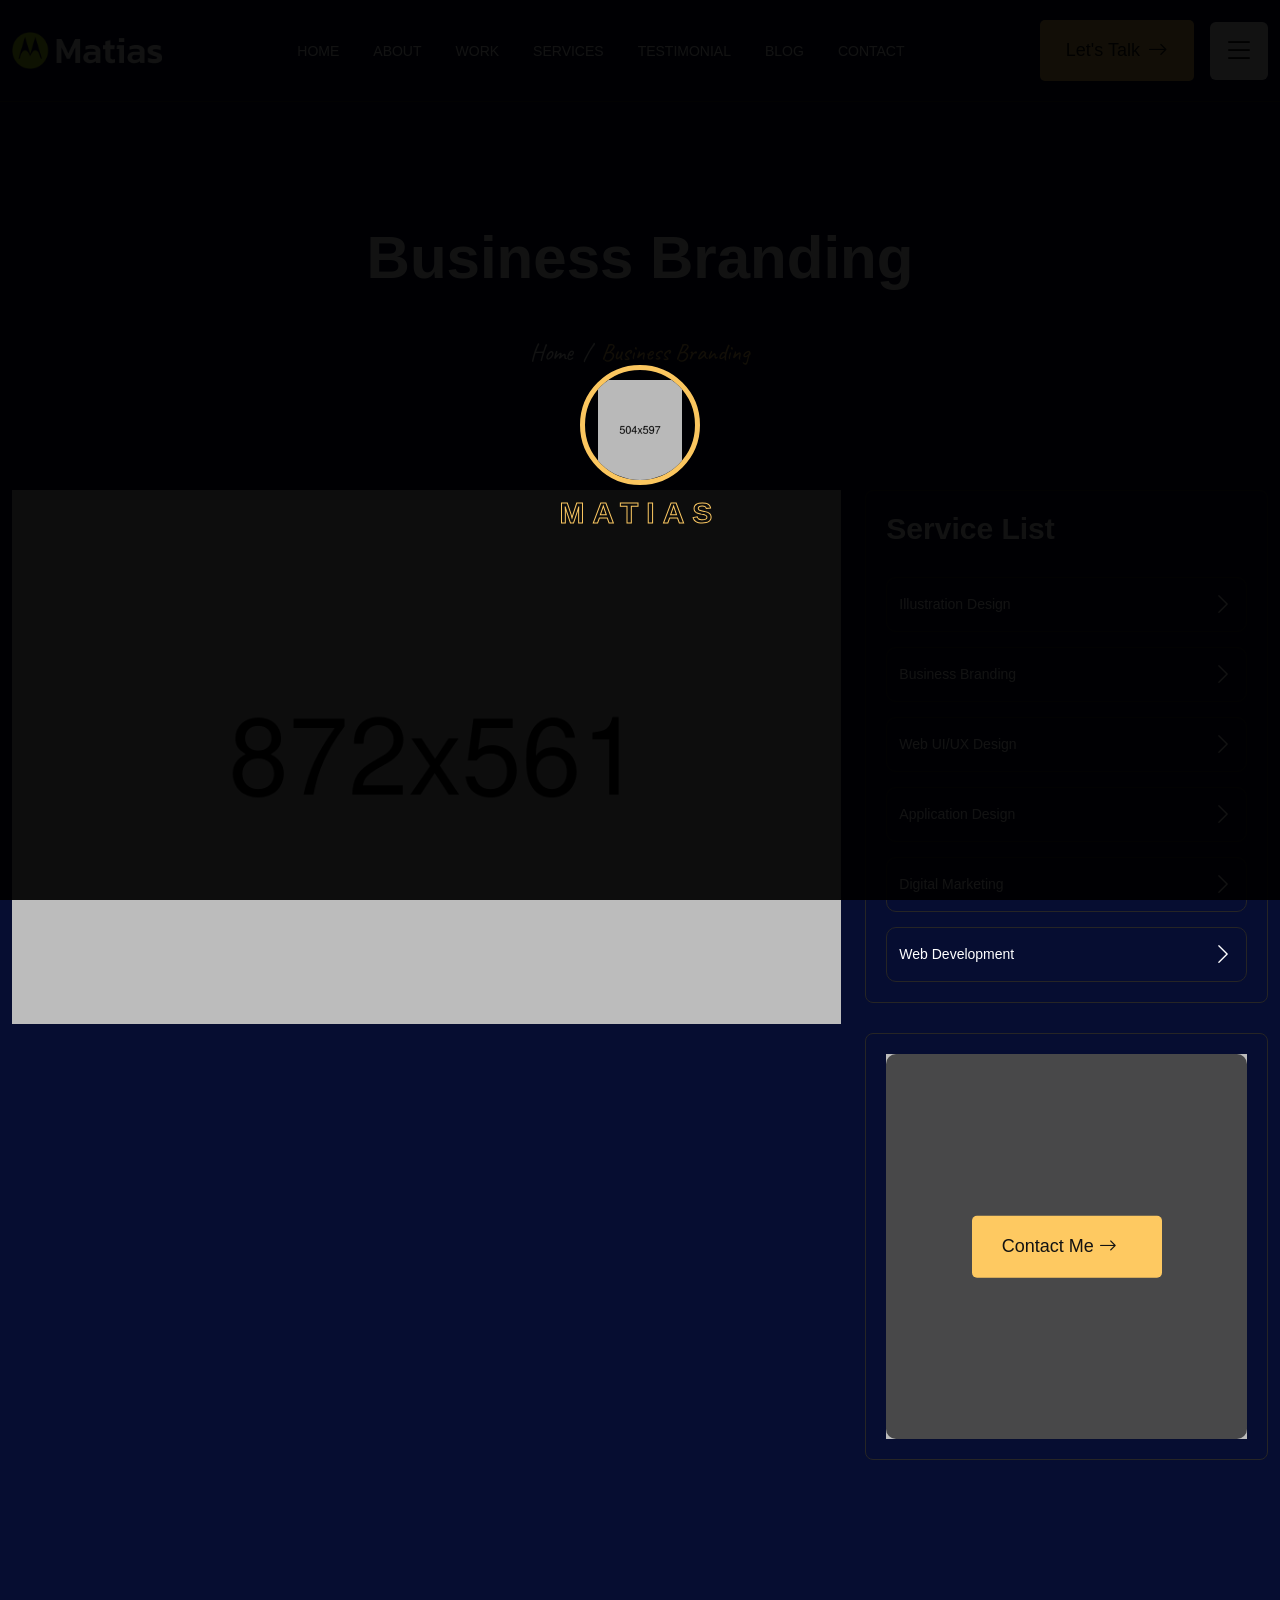
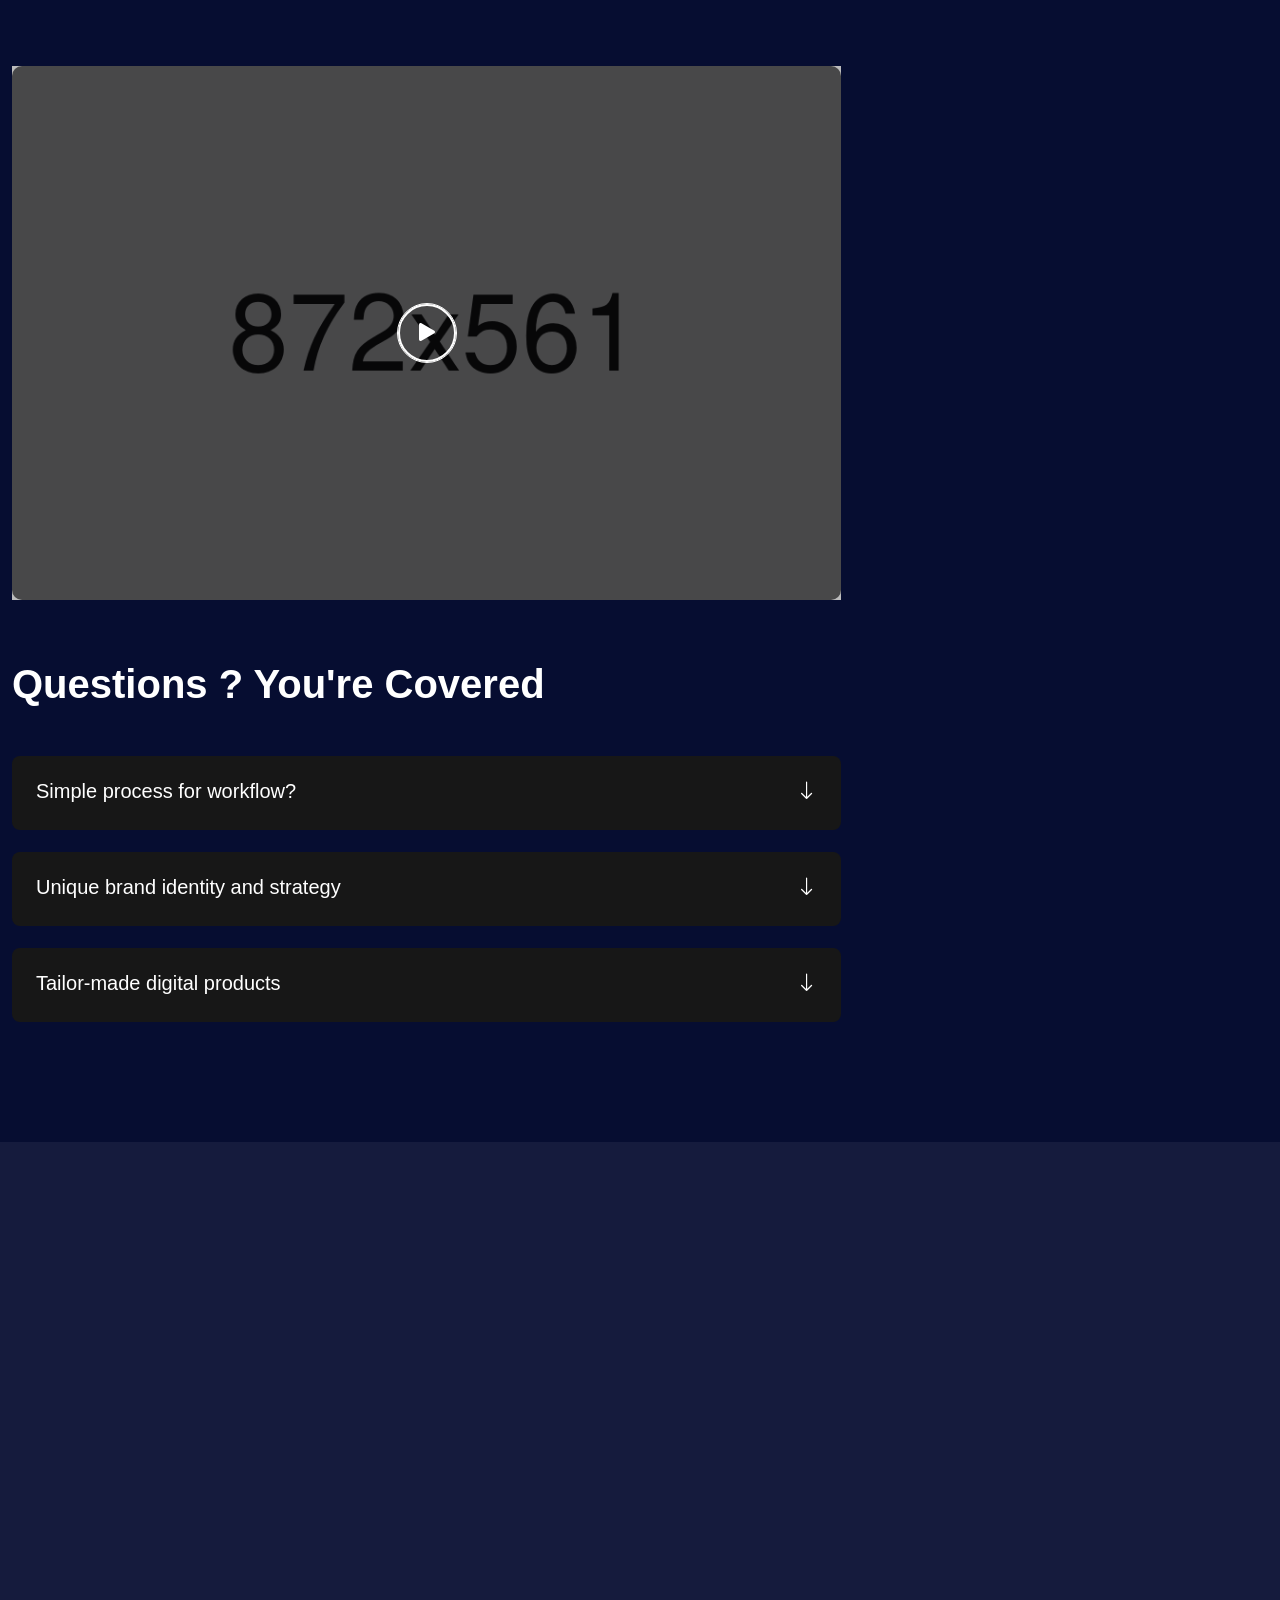
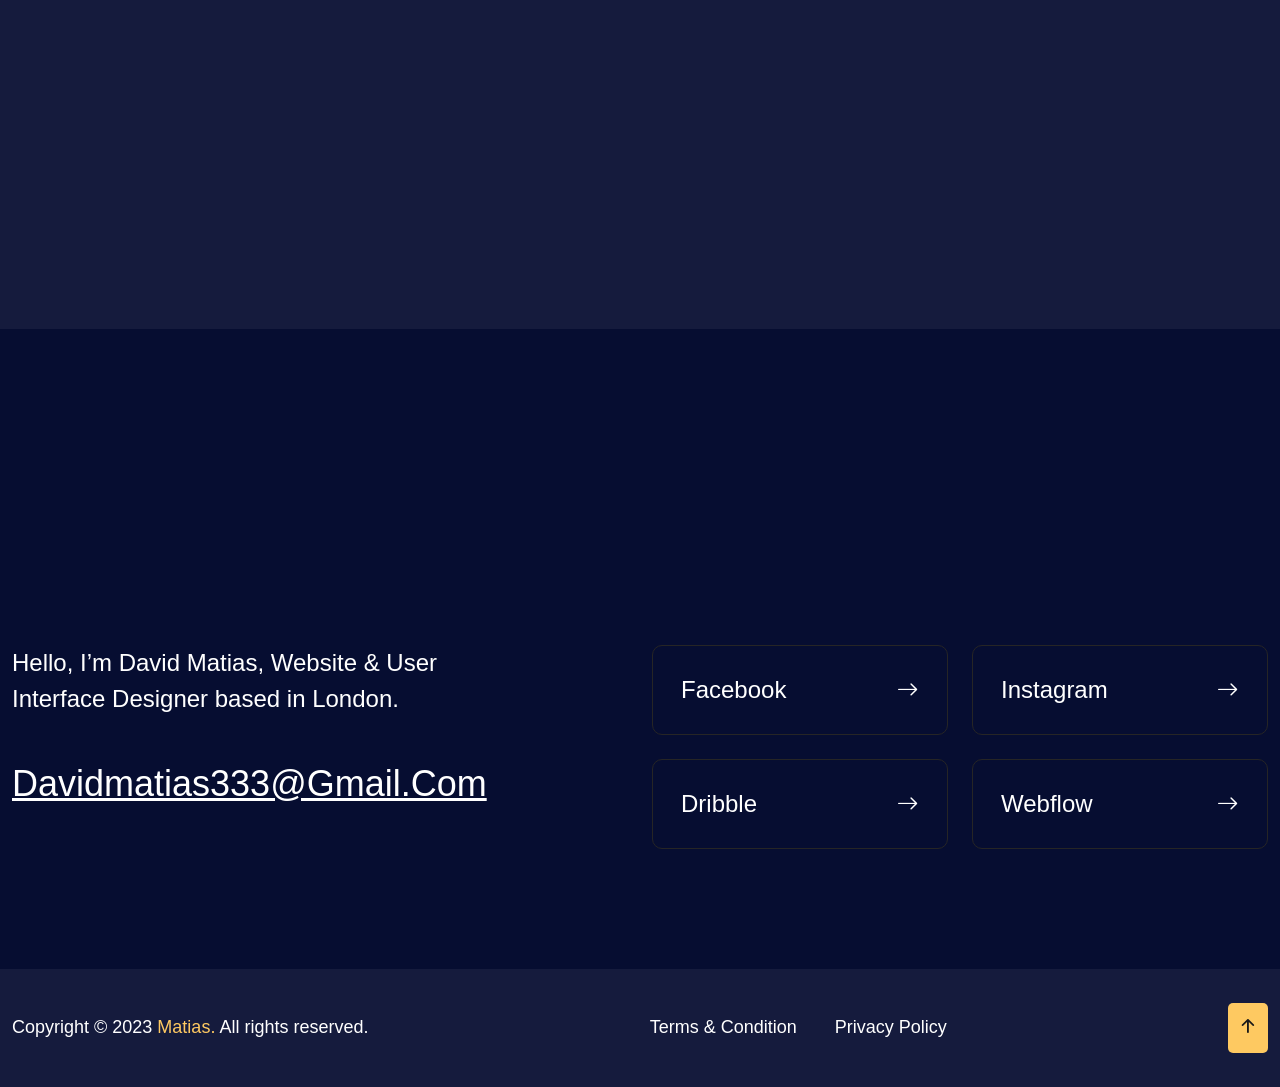
<file: service-details.html>
<!DOCTYPE html>
<html lang="en">
<head>
   <!--<< Required meta tags >>-->
   <meta charset="UTF-8">
   <meta http-equiv="X-UA-Compatible" content="IE=edge">
   <meta name="viewport" content="width=device-width, initial-scale=1.0">
   <!--<< Title >>-->
   <title>Matias - Personal Portfolio Template</title>
   <!--<< Favcion >>-->
   <link rel="shortcut icon" href="assets/img/logo/favicon.png">
   <!--<< Bootstrap min.css >>-->
   <link rel="stylesheet" href="assets/css/bootstrap.min.css">
   <!--<< Aos animation css >>-->
   <link rel="stylesheet" href="assets/css/aos.css">
   <!--<< Main.css >>-->
   <link rel="stylesheet" href="assets/css/main.css">
</head>
<body>

<!--<< Preloader >>-->
<div class="preloader__matias">
   <div class="box text-center">
      <div class="matias mb-10">
         <img src="assets/img/banner/banner-man.png" alt="img">
      </div>
      <span class="fz-30 mati fw-600 text-uppercase">
         Matias
      </span>
   </div>
</div>
<!--<< Preloader >>--> 





<!--<< banner >>-->
<section class="breadcrumnd__section">
   <!--<< Header v-1 >>-->
   <header class="header-section">
      <div class="container">
         <div class="header-wrapper">
            <div class="main__logo">
               <a href="index.html" class="logo">
                  <img src="assets/img/logo/logo.png" alt="logo">
               </a>
            </div>
                        <ul class="main-menu">
               <li>
                  <a href="index.html">
                     Home
                  </a>
               </li>
               <li>
                  <a href="index.html#about">
                     About
                  </a>
               </li>
               <li>
                  <a href="index.html#prot">
                     Work
                  </a>
               </li>
               <li>
                  <a href="index.html#services">
                     Services
                  </a>
                  <ul class="sub-menu">
                     <li>
                        <a href="service.html">
                           Service
                        </a>
                     </li>
                     <li>
                        <a href="service-details.html">
                           Service Details
                        </a>
                     </li>
                  </ul>
               </li>
               <li>
                  <a href="index.html#testi">
                     Testimonial
                  </a>
               </li>
               <li>
                  <a href="javascript:void(0)">
                     Blog 
                  </a>
                  <ul class="sub-menu">
                     <li class="subtwohober">
                        <a href="blog.html">Blog</a>
                     </li>
                     <li><a href="blog-details.html">Blog Details</a></li>
                  </ul>
               </li>
               <li>
                  <a href="contact.html">
                     Contact
                  </a>
               </li>
            </ul>
            <div class="menu__components d-flex align-items-center">
               <a href="contact.html" class="d-flex fw-500 cmn--btn align-items-center gap-2">
                  <span class="get__text">
                     Let's Talk
                  </span>
                  <span>
                     <i class="bi bi-arrow-right fz-20"></i>                       
                  </span>
               </a>
               <div class="header-bar d-lg-none">
                  <span></span>
                  <span></span>
                  <span></span>
               </div>
               <div class="remove__click">
                  <i class="bi bi-list"></i>
               </div>
            </div>
         </div>
      </div>
   </header>
   <!--<< Header v-1 >>-->
   <div class="container pt-120 pb-120">
      <div class="row g-4 justify-content-center">
         <div class="col-lg-8">
            <div class="breadcrumnd__wrap text-center">
               <h1>
                  Business Branding
               </h1>
               <ul class="breakcrumnd__cont justify-content-center">
                  <li>
                     <a href="index-2.html">
                        Home 
                     </a>
                  </li>
                  <li class="white">
                     /  
                  </li>
                  <li class="base">
                     Business Branding
                  </li>
               </ul>
            </div>
         </div>
      </div>
   </div>
</section>
<!--<< banner >>-->

<!--<< service details >>-->
<section class="service__details overhid pb-120">
   <div class="container">
      <div class="row g-4">
         <div class="col-lg-8">
            <div class="ser__left__details">
               <div class="thumb">
                  <img src="assets/img/project/ser-dv1.png" alt="img">
               </div>
               <div class="text__box mb__cus60" data-aos="fade-up" data-aos-duration="1400">
                  <h3 class="textt36 d-block">
                     About Business Branding Service
                  </h3>
                  <p class="fz-16 pra ttext__one">
                     Nemo enim ipsam voluptatem quia voluptas sit aspernatur aut odit aut fugit, sed quia consequuntur magni voluptatem sequi nesciunt. Neque porro quisquam est, qui dolorem ipsum quia dolor sit amet, consectetur, adipisci velit, numquam eius modi tempora incidunt ut labore et dolore magnam aliquam 
                  </p>
                  <p class="fz-16 pra">
                     Quis nostrum exercitationem ullam corporis suscipit laboriosam, nisi ut aliquid ex ea commodi  reprehenderit qui in ea voluptate velit esse quam nihil molestiae consequatur, vel illum qui dolorem fugiat quo voluptas nulla the Lorem Ipsum generators on the Internet tend to repeat predefined chunks
                  </p>
               </div>
               <div class="text__box mb__cus60" data-aos="fade-up" data-aos-duration="1400">
                  <h3 class="textt36 d-block">
                     Specialization & Working Process
                  </h3>
                  <p class="fz-16 pra">
                     There are many variations of passages of Lorem Ipsum available, but the majority have suffered alteration in some form, by injected humour, or randomised words which don't look even slightly believable. If you are going to use a you need to be sure there isn't anything embarrassing hidden in the middle of text. All the generators on the Internet tend to repeat predefined chunks as necessary, 
                     Making this the first true generator on the Internet. It uses a dictionary of over combined with a handful of structures, to generate Lorem Ipsum which looks reasonable. The generated Lorem Ipsum is therefore always free from injected humour, or non-characteristic words etc.
                  </p>
               </div>
               <div class="paythumb position-relative">
                  <img src="assets/img/project/ser-dv2.png" alt="img">
                  <a href="https://www.youtube.com/watch?v=zFuJgOiUEso&amp;ab_channel=SujithRajendran" class="video__80 video-btn">
                     <i class="bi bi-play-fill"></i>
                  </a>
               </div>
               <div class="ser__components">
                  <h2 class="whites mb-5">
                     Questions ? You're Covered
                  </h2>
                  <div class="accordion" id="accordionExample">
                     <div class="accordion-item">
                        <h2 class="accordion-header" id="cmnid4">
                            <button class="accordion-button collapsed" type="button" data-bs-toggle="collapse" data-bs-target="#collapsecmn4" aria-expanded="true" aria-controls="collapsecmn4">
                                <span>
                                 Simple process for workflow?
                                </span>
                                <i class="bi bi-arrow-down"></i>
                            </button>
                        </h2>
                        <div id="collapsecmn4" class="accordion-collapse collapse" aria-labelledby="cmnid4" data-bs-parent="#accordionExample">
                            <div class="accordion-body">
                                <p>
                                    All the Lorem Ipsum generators on the Internet tend to repeat predefined chunks as necessary, making this the first true generator on the Internet. It uses a dictionary of over words, combined with a handful of model structures, to generate Lorem Ipsum which looks reasonable.
                                </p>
                            </div>
                        </div>
                    </div>
                    <div class="accordion-item">
                        <h2 class="accordion-header" id="cmnid5">
                            <button class="accordion-button collapsed" type="button" data-bs-toggle="collapse" data-bs-target="#collapsecmn5" aria-expanded="false" aria-controls="collapsecmn5">
                              <span>
                                 Unique brand identity and strategy  
                             </span>
                             <i class="bi bi-arrow-down"></i>
                           </button>
                        </h2>
                        <div id="collapsecmn5" class="accordion-collapse collapse" aria-labelledby="cmnid5" data-bs-parent="#accordionExample">
                            <div class="accordion-body">
                              <p>
                                 All the Lorem Ipsum generators on the Internet tend to repeat predefined chunks as necessary, making this the first true generator on the Internet. It uses a dictionary of over words, combined with a handful of model structures, to generate Lorem Ipsum which looks reasonable.
                             </p>
                            </div>
                        </div>
                    </div>
                    <div class="accordion-item">
                        <h2 class="accordion-header" id="cmnid6">
                            <button class="accordion-button collapsed" type="button" data-bs-toggle="collapse" data-bs-target="#collapsecmn6" aria-expanded="false" aria-controls="collapsecmn6">
                              <span>
                                 Tailor-made digital products 
                             </span>
                             <i class="bi bi-arrow-down"></i>
                            </button>
                        </h2>
                        <div id="collapsecmn6" class="accordion-collapse collapse" aria-labelledby="cmnid6" data-bs-parent="#accordionExample">
                            <div class="accordion-body">
                              <p>
                                 All the Lorem Ipsum generators on the Internet tend to repeat predefined chunks as necessary, making this the first true generator on the Internet. It uses a dictionary of over words, combined with a handful of model structures, to generate Lorem Ipsum which looks reasonable.
                             </p>
                            </div>
                        </div>
                    </div>
                  </div>
              </div>
            </div>
         </div>
         <div class="col-lg-4">
            <div class="service__right__wrap">
               <div class="service__rightbox mb-30">
                  <h3>
                     Service List
                  </h3>
                  <a href="#0" class="link__box mb-15">
                     Illustration Design
                     <i class="bi bi-chevron-right"></i>
                  </a>
                  <a href="#0" class="link__box mb-15">
                     Business Branding
                     <i class="bi bi-chevron-right"></i>
                  </a>
                  <a href="#0" class="link__box mb-15">
                     Web UI/UX Design
                     <i class="bi bi-chevron-right"></i>
                  </a>
                  <a href="#0" class="link__box mb-15">
                     Application Design
                     <i class="bi bi-chevron-right"></i>
                  </a>
                  <a href="#0" class="link__box mb-15">
                     Digital Marketing
                     <i class="bi bi-chevron-right"></i>
                  </a>
                  <a href="#0" class="link__box">
                     Web Development
                     <i class="bi bi-chevron-right"></i>
                  </a>
               </div>
               <div class="service__rightbox">
                  <div class="thumb">
                     <img src="assets/img/contact/ser-detialcontact.png" alt="img">
                     <a href="#0" class="cmn--btn">
                        <span>
                           Contact Me
                        </span>
                        <span>
                           <i class="bi bi-arrow-right"></i>
                        </span>
                     </a>
                  </div>
               </div>
            </div>
         </div>
      </div>
   </div>
</section>
<!--<< service details >>-->

<!--<< process >>-->
<section class="process__section pt-120 pb-120">
   <div class="container">
      <div class="project__head text-center">
         <span class="common__sub" data-aos="fade-down" data-aos-duration="1000">
           Working Process 
         </span>
         <h2 class="fw-500" data-aos="fade-up" data-aos-duration="1000">
            Your dream website in just 
           <span class="d-block">
            few steps
           </span>
         </h2>
      </div>
      <div class="row g-4">
        <div class="col-lg-4 col-md-6 col-sm-6" data-aos="flip-up" data-aos-duration="500">
         <div class="process__item">
            <h2 class="white mb-24">
               Concept
            </h2>
            <p class="mb-30 pra fz-18">
               Nemo enim ipsam voluptatem voluptas sit aspernatur aut odit aut fugit, 
            </p>
            <ul>
               <li>
                  Reviewing any existing branding
               </li>
               <li>
                  Target audience and competitors research
               </li>
               <li>
                  Developing a strategy
               </li>
            </ul>
         </div>
        </div>
        <div class="col-lg-4 col-md-6 col-sm-6" data-aos="flip-up" data-aos-duration="500">
         <div class="process__item">
            <h2 class="white mb-24">
               Design
            </h2>
            <p class="mb-30 pra fz-18">
               Nemo enim ipsam voluptatem voluptas sit aspernatur aut odit aut fugit, 
            </p>
            <ul>
               <li>
                  Developing wireframes and mockup
               </li>
               <li>
                  Choosing typography, color palettes,
               </li>
               <li>
                  Refining the design
               </li>
            </ul>
         </div>
        </div>
        <div class="col-lg-4 col-md-6 col-sm-6" data-aos="flip-up" data-aos-duration="500">
         <div class="process__item">
            <h2 class="white mb-24">
               Webflow
            </h2>
            <p class="mb-30 pra fz-18">
               Nemo enim ipsam voluptatem voluptas sit aspernatur aut odit aut fugit, 
            </p>
            <ul>
               <li>
                  Testing the website thoroughly launch
               </li>
               <li>
                  Choosing typography, color palettes,
               </li>
               <li>
                  Refining the design
               </li>
            </ul>
         </div>
        </div>
      </div>
   </div>
</section>
<!--<< process >>-->

<!--<< Footer >>-->
<footer class="footer__section">
   <div class="container">
      <div class="footer__top pt-120 pb-120">
         <div class="fl" data-aos="fade-up" data-aos-duration="1000">
            Get In Touch
         </div>
         <div class="row g-4">
            <div class="col-lg-6">
               <div class="get__content">
                  <p>
                     Hello, I’m David Matias, Website & User Interface 
                     Designer based in London.
                  </p>
                  <a href="#0">davidmatias333@gmail.com</a>
               </div>
            </div>
            <div class="col-lg-6">
               <div class="get__rightcontetn">
                  <div class="row g-4">
                     <div class="col-lg-6 col-md-6 col-sm-6">
                        <a href="#0" class="social__footer">
                           Facebook
                           <i class="bi bi-arrow-right"></i>
                        </a>
                     </div>
                     <div class="col-lg-6 col-md-6 col-sm-6">
                        <a href="#0" class="social__footer">
                           Instagram
                           <i class="bi bi-arrow-right"></i>
                        </a>
                     </div>
                     <div class="col-lg-6 col-md-6 col-sm-6">
                        <a href="#0" class="social__footer">
                           Dribble
                           <i class="bi bi-arrow-right"></i>
                        </a>
                     </div>
                     <div class="col-lg-6 col-md-6 col-sm-6">
                        <a href="#0" class="social__footer">
                           Webflow
                           <i class="bi bi-arrow-right"></i>
                        </a>
                     </div>
                  </div>
               </div>
            </div>
         </div>
      </div>
   </div>
   <div class="footer__bottom cmn__bg">
      <div class="container">
         <div class="copyright">
            <p class="white"> Copyright © 2023 <a href="index-2.html" class="base">Matias.</a> All rights reserved.</p>
            <ul class="terms">
               <li>
                  <a href="#0">
                     Terms & Condition
                  </a>
               </li>
               <li>
                  <a href="#0">
                     Privacy Policy
                  </a>
               </li>
            </ul>
            <a href="#about" class="toparrow">
               <i class="bi bi-arrow-up-short"></i>
            </a>
         </div>
      </div>
   </div>
</footer>
<!--<< Footer >>-->

<!--<<  sub side bar custom >>-->
<div class="subside__barmenu sub__contact">
   <div class="remove__click d-flex justify-content-center align-items-center">
      <i class="bi bi-x-lg"></i>
   </div>
   <div class="sub__contact__wrapper d-grid">
      <a href="index-2.html" class="side-logo">
         <img src="assets/img/logo/logo.png" alt="img">
      </a>
      <p>
         Neque porro quisquam est, qui dolorem ipsum quia dolor sit consectetur, aliquam quaerats voluptatem. Ut enim ad minima veniam, exercitationem laboriosam, nisi ut aliquid ex ea autem velit esse quam nihil
      </p>
      <div class="sub__contact-left d-grid">
         <div class="sub__contac-item">
            <div class="content">
               <span class="address d-block">
                  address
               </span>
               <span class="textp">
                  Victoria Street London,
               </span>
            </div>
         </div>
         <div class="sub__contac-item">
            <div class="content">
               <span class="address d-block">
                  email
               </span>
               <a href="javascript:void(0)" class="textp">
                  matias999@.com
               </a>
            </div>
         </div>
         <div class="sub__contac-item">
            <div class="content">
               <span class="address d-block">
                  call now
               </span>
               <a href="jasacript:void(0)" class="textp">
                  +98 4758 2154 021
               </a>
            </div>
         </div>
      </div>
      <div class="sub__contact-right mb-80 position-relative">
         <ul class="social d-flex gap-3">
            <li>
               <a href="javascript:void(0)">
                  <i class="bi bi-facebook"></i>
               </a>
            </li>
            <li>
               <a href="javascript:void(0)">
                  <i class="bi bi-twitter"></i>
               </a>
            </li>
            <li>
               <a href="javascript:void(0)">
                  <i class="bi bi-linkedin"></i>
               </a>
            </li>
            <li>
               <a href="javascript:void(0)">
                  <i class="bi bi-youtube"></i>
               </a>
            </li>
         </ul>
      </div>
      <a href="#0" class="d-flex justify-content-center fw-500 cmn--btn align-items-center gap-2">
         <span>
            <i class="bi bi-chevron-right"></i>             
         </span>
         <span class="get__text">
            Let's Talk
         </span>
      </a>
   </div>
</div>
<!--<<  sub side bar custom >>-->

   <!--<< Scroll To Top >>-->
   <div class="progress-wrap">
      <svg
         class="progress-circle svg-content"
         width="100%"
         height="100%"
         viewBox="-1 -1 102 102"
      >
         <path fill="#c9f31d" d="M50,1 a49,49 0 0,1 0,98 a49,49 0 0,1 0,-98"/>
      </svg>
      <i class="bi bi-arrow-90deg-up title topping"></i>
   </div>
   <!--<< Scroll To Top >>-->

   <!--<< Jquery Latest >>-->
   <script src="assets/js/jquery-3.7.0.min.js"></script>
   <!--<< Viewport Js >>-->
   <script src="assets/js/viewport.jquery.js"></script>
   <!--<< Bootstrap Js >>-->
   <script src="assets/js/bootstrap.min.js"></script>
   <!--<< Aos animation Js >>-->
   <script src="assets/js/aos.js"></script>
   <!--<< Nice Select Js >>-->
   <script src="assets/js/jquery.nice-select.min.js"></script>
   <!--<< Swiper Slide Js >>-->
   <script src="assets/js/swiper-bundle.min.js"></script>
   <!--<< Swiper Bundle Js >>-->
   <script src="assets/js/jquery.magnific-popup.min.js"></script>
   <!--<< magnific popup Js >>-->
   <script src="assets/js/odometer.min.js"></script>
   <!--<< Odometer js Js >>-->
   <script src="assets/js/wow.min.js"></script>
   <!--<< Wow Animation js >>-->
   <script src="assets/js/main.js"></script>
   <!--<< Main.js >>-->
</body>
</html>
</file>
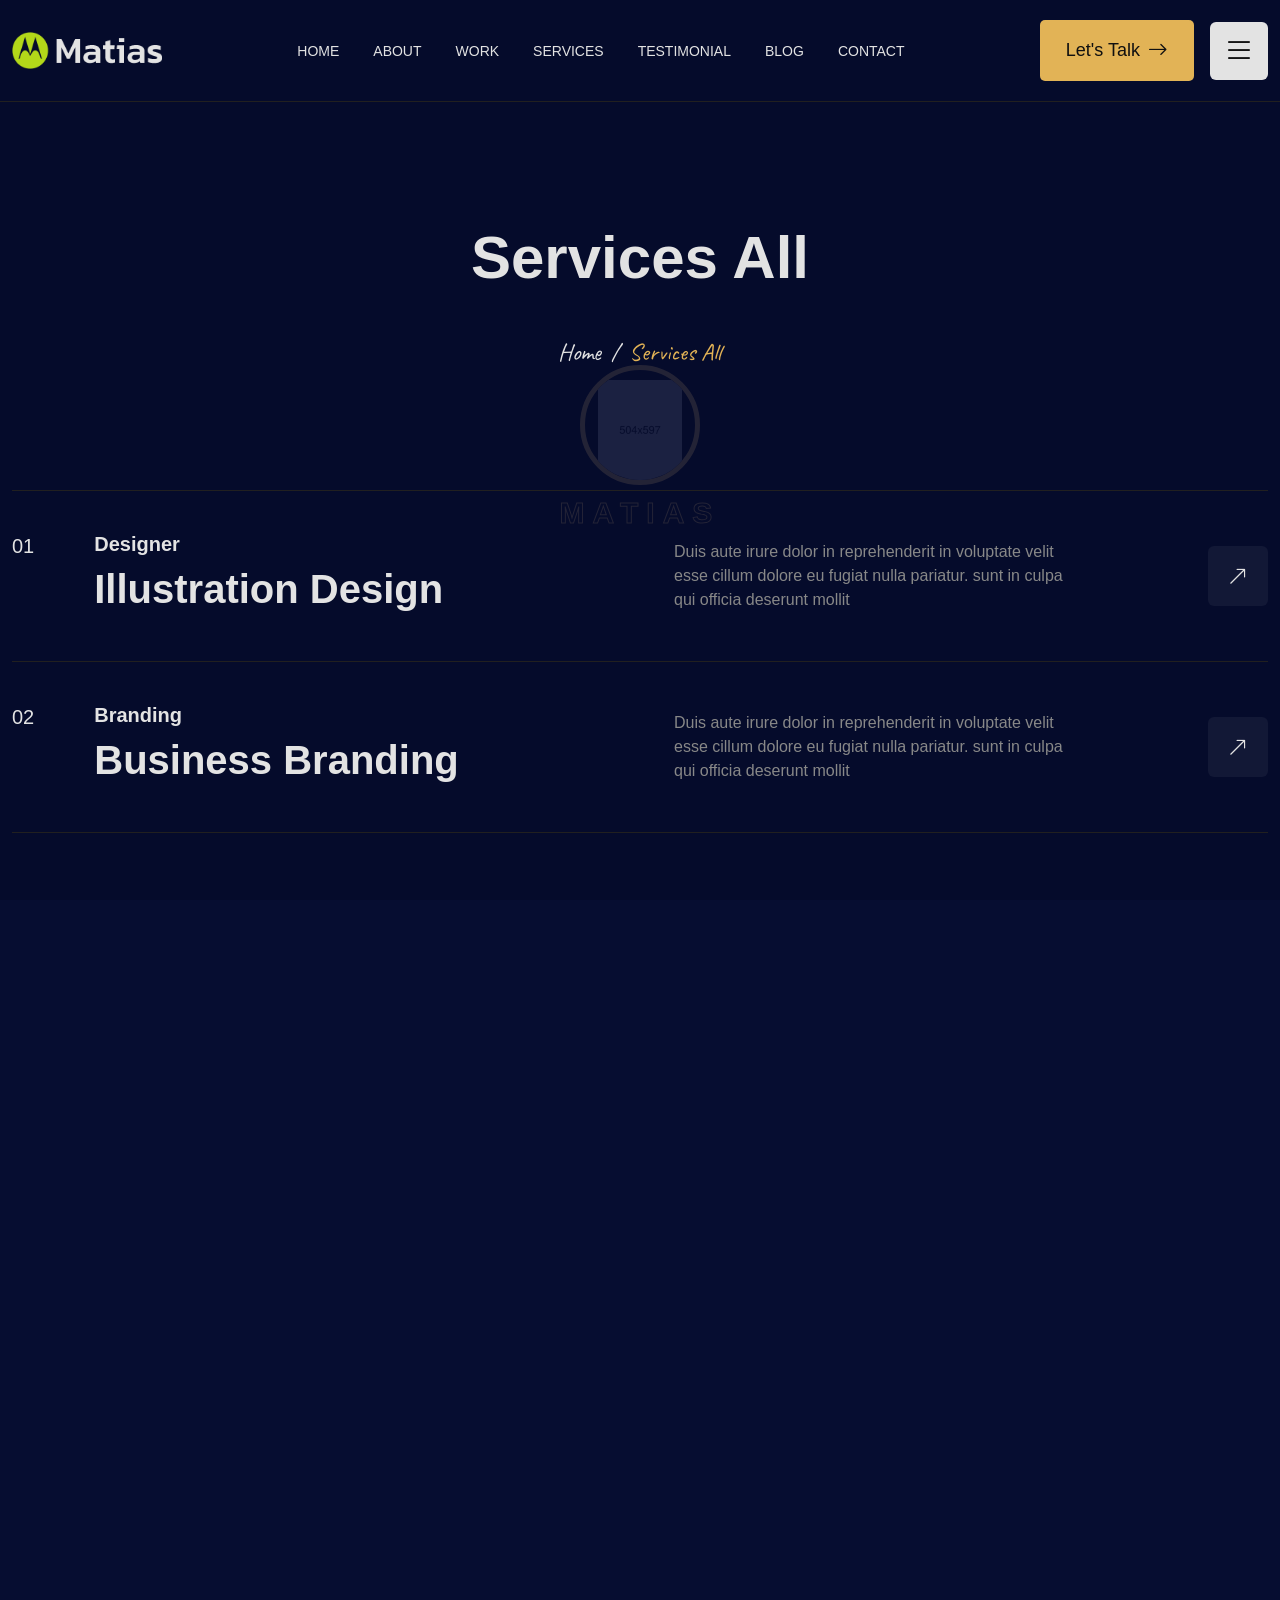
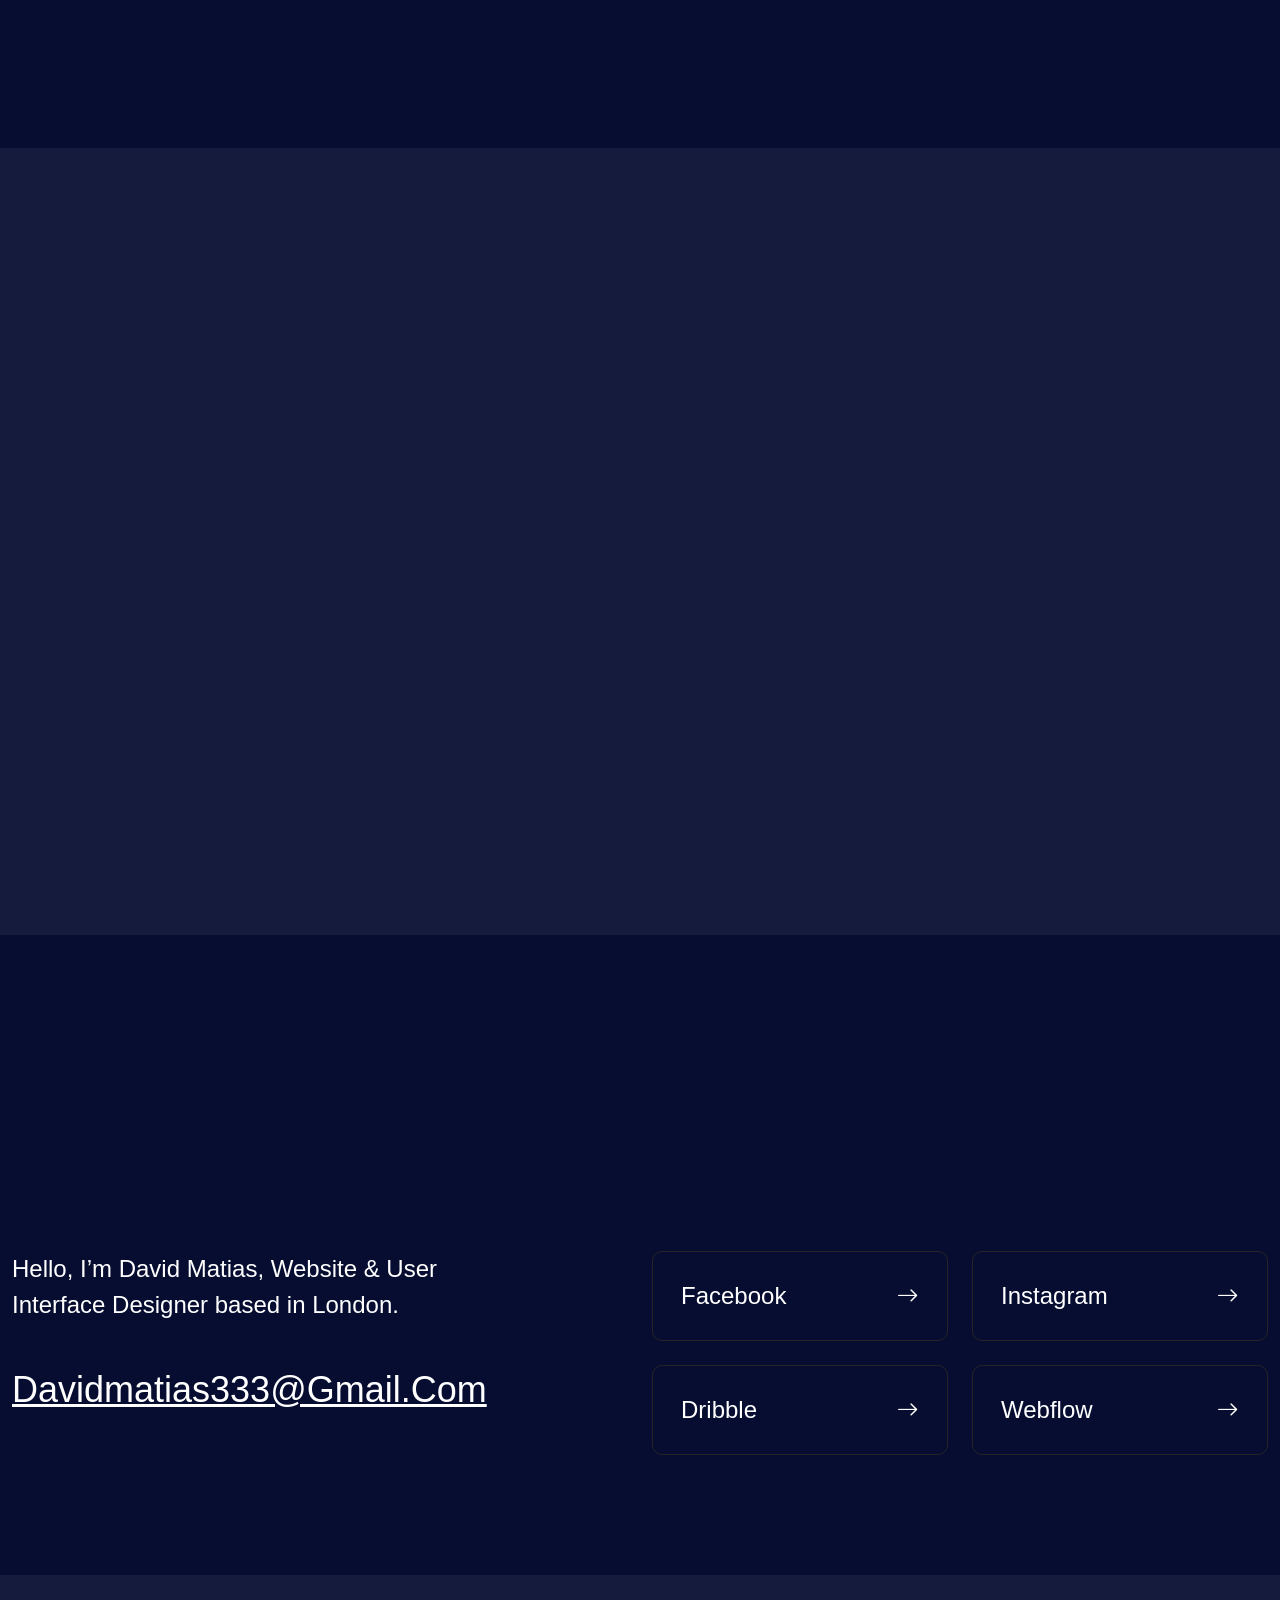
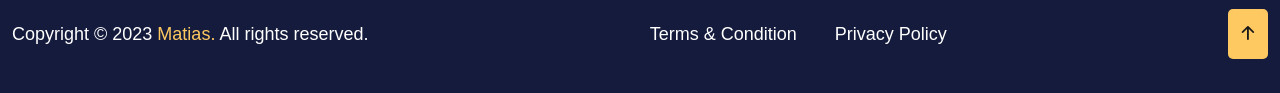
<file: service.html>
<!DOCTYPE html>
<html lang="en">
<head>
   <!--<< Required meta tags >>-->
   <meta charset="UTF-8">
   <meta http-equiv="X-UA-Compatible" content="IE=edge">
   <meta name="viewport" content="width=device-width, initial-scale=1.0">
   <!--<< Title >>-->
   <title>Matias - Personal Portfolio Template</title>
   <!--<< Favcion >>-->
   <link rel="shortcut icon" href="assets/img/logo/favicon.png">
   <!--<< Bootstrap min.css >>-->
   <link rel="stylesheet" href="assets/css/bootstrap.min.css">
   <!--<< Aos animation css >>-->
   <link rel="stylesheet" href="assets/css/aos.css">
   <!--<< Main.css >>-->
   <link rel="stylesheet" href="assets/css/main.css">
</head>
<body>

<!--<< Preloader >>-->
<div class="preloader__matias">
   <div class="box text-center">
      <div class="matias mb-10">
         <img src="assets/img/banner/banner-man.png" alt="img">
      </div>
      <span class="fz-30 mati fw-600 text-uppercase">
         Matias
      </span>
   </div>
</div>
<!--<< Preloader >>--> 





<!--<< banner >>-->
<section class="breadcrumnd__section">
   <!--<< Header v-1 >>-->
   <header class="header-section">
      <div class="container">
         <div class="header-wrapper">
            <div class="main__logo">
               <a href="index.html" class="logo">
                  <img src="assets/img/logo/logo.png" alt="logo">
               </a>
            </div>
                        <ul class="main-menu">
               <li>
                  <a href="index.html">
                     Home
                  </a>
               </li>
               <li>
                  <a href="index.html#about">
                     About
                  </a>
               </li>
               <li>
                  <a href="index.html#prot">
                     Work
                  </a>
               </li>
               <li>
                  <a href="index.html#services">
                     Services
                  </a>
                  <ul class="sub-menu">
                     <li>
                        <a href="service.html">
                           Service
                        </a>
                     </li>
                     <li>
                        <a href="service-details.html">
                           Service Details
                        </a>
                     </li>
                  </ul>
               </li>
               <li>
                  <a href="#testi">
                     Testimonial
                  </a>
               </li>
               <li>
                  <a href="javascript:void(0)">
                     Blog 
                  </a>
                  <ul class="sub-menu">
                     <li class="subtwohober">
                        <a href="blog.html">Blog</a>
                     </li>
                     <li><a href="blog-details.html">Blog Details</a></li>
                  </ul>
               </li>
               <li>
                  <a href="contact.html">
                     Contact
                  </a>
               </li>
            </ul>
            <div class="menu__components d-flex align-items-center">
               <a href="contact.html" class="d-flex fw-500 cmn--btn align-items-center gap-2">
                  <span class="get__text">
                     Let's Talk
                  </span>
                  <span>
                     <i class="bi bi-arrow-right fz-20"></i>                       
                  </span>
               </a>
               <div class="header-bar d-lg-none">
                  <span></span>
                  <span></span>
                  <span></span>
               </div>
               <div class="remove__click">
                  <i class="bi bi-list"></i>
               </div>
            </div>
         </div>
      </div>
   </header>
   <!--<< Header v-1 >>-->
   <div class="container pt-120 pb-120">
      <div class="row g-4 justify-content-center">
         <div class="col-lg-8">
            <div class="breadcrumnd__wrap text-center">
               <h1>
                 Services All
               </h1>
               <ul class="breakcrumnd__cont justify-content-center">
                  <li>
                     <a href="index-2.html">
                        Home 
                     </a>
                  </li>
                  <li class="white">
                     /  
                  </li>
                  <li class="base">
                     Services All
                  </li>
               </ul>
            </div>
         </div>
      </div>
   </div>
</section>
<!--<< banner >>-->

<!--<< service >>-->
<section class="service__section overhid pb-120">
   <div class="container">
      <div class="service__uniquewrap">
         <div class="service__unique__item pb-40 pt-40" data-aos="fade-up" data-aos-duration="1000">
            <div class="left__service">
               <div class="serial__adjust">
                  <span>
                     01
                  </span>
                  <div class="cont">
                     <h5>
                        Designer
                     </h5>
                     <h2>
                        <a href="service-details.html">
                           Illustration Design
                        </a>
                     </h2>
                  </div>
               </div>
               <p class="pra">
                  Duis aute irure dolor in reprehenderit in voluptate velit esse cillum dolore eu fugiat nulla pariatur. sunt in culpa qui officia deserunt mollit 
               </p>
           </div>
            <a href="service-details.html" class="common__icon">
               <i class="bi bi-arrow-up-right"></i>
            </a>
         </div>
         <div class="service__unique__item pb-40 pt-40" data-aos="fade-up" data-aos-duration="1200">
            <div class="left__service">
               <div class="serial__adjust">
                  <span>
                     02
                  </span>
                  <div class="cont">
                     <h5>
                        Branding
                     </h5>
                     <h2>
                        <a href="service-details.html">
                           Business Branding
                        </a>
                     </h2>
                  </div>
               </div>
               <p class="pra">
                  Duis aute irure dolor in reprehenderit in voluptate velit esse cillum dolore eu fugiat nulla pariatur. sunt in culpa qui officia deserunt mollit 
               </p>
           </div>
            <a href="service-details.html" class="common__icon">
               <i class="bi bi-arrow-up-right"></i>
            </a>
         </div>
         <div class="service__unique__item pb-40 pt-40" data-aos="fade-up" data-aos-duration="1400">
            <div class="left__service">
               <div class="serial__adjust">
                  <span>
                     03
                  </span>
                  <div class="cont">
                     <h5>
                        UI/UX Design
                     </h5>
                     <h2>
                        <a href="service-details.html">
                           Web UI/UX Design
                        </a>
                     </h2>
                  </div>
               </div>
               <p class="pra">
                  Duis aute irure dolor in reprehenderit in voluptate velit esse cillum dolore eu fugiat nulla pariatur. sunt in culpa qui officia deserunt mollit 
               </p>
           </div>
            <a href="service-details.html" class="common__icon">
               <i class="bi bi-arrow-up-right"></i>
            </a>
         </div>
         <div class="service__unique__item pb-40 pt-40" data-aos="fade-up" data-aos-duration="1600">
            <div class="left__service">
               <div class="serial__adjust">
                  <span>
                     04
                  </span>
                  <div class="cont">
                     <h5>
                       Web Design
                     </h5>
                     <h2>
                        <a href="service-details.html">
                           Application Design
                        </a>
                     </h2>
                  </div>
               </div>
               <p class="pra">
                  Duis aute irure dolor in reprehenderit in voluptate velit esse cillum dolore eu fugiat nulla pariatur. sunt in culpa qui officia deserunt mollit 
               </p>
           </div>
            <a href="service-details.html" class="common__icon">
               <i class="bi bi-arrow-up-right"></i>
            </a>
         </div>
         <div class="service__unique__item pb-40 pt-40" data-aos="fade-up" data-aos-duration="1800">
            <div class="left__service">
               <div class="serial__adjust">
                  <span>
                     05
                  </span>
                  <div class="cont">
                     <h5>
                        SEO Analytics
                     </h5>
                     <h2>
                        <a href="service-details.html">
                           Digital Marketing
                        </a>
                     </h2>
                  </div>
               </div>
               <p class="pra">
                  Duis aute irure dolor in reprehenderit in voluptate velit esse cillum dolore eu fugiat nulla pariatur. sunt in culpa qui officia deserunt mollit 
               </p>
           </div>
            <a href="service-details.html" class="common__icon">
               <i class="bi bi-arrow-up-right"></i>
            </a>
         </div>
         <div class="service__unique__item pb-40 pt-40" data-aos="fade-up" data-aos-duration="1800">
            <div class="left__service">
               <div class="serial__adjust">
                  <span>
                     05
                  </span>
                  <div class="cont">
                     <h5>
                        Web Design
                     </h5>
                     <h2>
                        <a href="service-details.html">
                           Web Development
                        </a>
                     </h2>
                  </div>
               </div>
               <p class="pra">
                  Duis aute irure dolor in reprehenderit in voluptate velit esse cillum dolore eu fugiat nulla pariatur. sunt in culpa qui officia deserunt mollit 
               </p>
           </div>
            <a href="service-details.html" class="common__icon">
               <i class="bi bi-arrow-up-right"></i>
            </a>
         </div>
      </div>
   </div>
</section>
<!--<< service >>-->

<!--<< project metting one >>-->
<section class="project__metting overhid pt-120 pb-120">
   <div class="container">
      <div class="row g-4 align-items-center">
        <div class="col-lg-7">
         <div class="pro__metting__content">
            <div class="project__head">
               <span class="common__sub" data-aos="fade-down" data-aos-duration="1000">
                 Need a Project? 
               </span>
               <h2 class="fw-500" data-aos="fade-down" data-aos-duration="1600">
                  Let's work together. fixed 
                  a meeting
               </h2>
            </div>
            <div class="about__contbox__item pb-30" data-aos="fade-up" data-aos-duration="1000">
               <span class="icon">
                  <i class="bi bi-envelope"></i>
               </span>
               <span class="box">
                  <span class="ptext fz-18 mb-1 d-block">
                     Email
                  </span>
                  <a href="#0">
                     davidmatias333@gmail.com
                  </a>
               </span>
            </div>
            <div class="about__contbox__item pb-30 pt-30" data-aos="fade-up" data-aos-duration="1500">
               <span class="icon">
                  <i class="bi bi-geo-alt"></i>
               </span>
               <span class="box">
                  <span class="ptext fz-18 mb-1 d-block">
                     Location
                  </span>
                  <a href="#0">
                     Victoria Street London, England
                  </a>
               </span>
            </div>
         </div>
        </div>
        <div class="col-lg-5">
            <div class="pro__mettingthumb" data-aos="zoom-in" data-aos-duration="2000">
               <img src="assets/img/project/project-need.png" alt="img">
            </div>
        </div>
      </div>
   </div>
</section>
<!--<< project metting one >>-->

<!--<< pricing >>-->
<section class="pricing__section pt-120 pb-120">
   <div class="container">
      <div class="project__head text-center">
         <span class="common__sub" data-aos="fade-down" data-aos-duration="1000">
            Choose Your Plan 
         </span>
         <h2 class="fw-500" data-aos="fade-up" data-aos-duration="1000">
            The best pricing plans to get 
           <span class="d-block">
            your best
           </span>
         </h2>
      </div>
      <div class="row g-4 justify-content-center">
        <div class="col-lg-4 col-md-6 col-sm-6" data-aos="fade-up" data-aos-duration="1000">
            <div class="process__item price__item">
               <div class="pri__iconbox">
                  <img src="assets/img/project/basic.png" alt="img">
               </div>
               <h4 class="white mb-24">
                  Basic Plan
               </h4>
               <h2 class="big__title mb-24">
                  $35
                  <span>
                     /Per Month
                  </span>
               </h2>
               <ul class="pri__list">
                  <li>
                     Web Development
                  </li>
                  <li>
                     Mobile Development
                  </li>
                  <li>
                     Advetising
                  </li>
                  <li>
                     Graphic design
                  </li>
                  <li>
                     Project management
                  </li>
               </ul>
               <a href="#0" class="cmn--btn d-flex align-items-center justify-content-center gap-2 w-100">
                  <span>
                     Start My Project Now
                  </span>
                  <span>
                     <i class="bi bi-arrow-right fz-20"></i>
                  </span>
               </a>
            </div>
        </div>
        <div class="col-lg-4 col-md-6 col-sm-6" data-aos="fade-up" data-aos-duration="1200">
            <div class="process__item price__item pri__active">
               <div class="pri__iconbox">
                  <img src="assets/img/project/warranty.png" alt="img">
               </div>
               <h4 class="mtitle mb-24">
                  Ultra Plan
               </h4>
               <h2 class="big__title mtitle mb-24">
                  $65
                  <span>
                     /Per Month
                  </span>
               </h2>
               <ul class="pri__list">
                  <li>
                     Web Development
                  </li>
                  <li>
                     Mobile Development
                  </li>
                  <li>
                     Advetising
                  </li>
                  <li>
                     Graphic design
                  </li>
                  <li>
                     Project management
                  </li>
               </ul>
               <a href="#0" class="cmn--btn d-flex align-items-center justify-content-center gap-2 w-100">
                  <span>
                     Start My Project Now
                  </span>
                  <span>
                     <i class="bi bi-arrow-right fz-20"></i>
                  </span>
               </a>
            </div>
        </div>
         <div class="col-lg-4 col-md-6 col-sm-6" data-aos="fade-up" data-aos-duration="1400">
            <div class="process__item price__item">
               <div class="pri__iconbox">
                  <img src="assets/img/project/premium-quality.png" alt="img">
               </div>
               <h4 class="white mb-24">
                  Gold Plan
               </h4>
               <h2 class="big__title mb-24">
                  $95
                  <span>
                     /Per Month
                  </span>
               </h2>
               <ul class="pri__list">
                  <li>
                     Web Development
                  </li>
                  <li>
                     Mobile Development
                  </li>
                  <li>
                     Advetising
                  </li>
                  <li>
                     Graphic design
                  </li>
                  <li>
                     Project management
                  </li>
               </ul>
               <a href="#0" class="cmn--btn d-flex align-items-center justify-content-center gap-2 w-100">
                  <span>
                     Start My Project Now
                  </span>
                  <span>
                     <i class="bi bi-arrow-right fz-20"></i>
                  </span>
               </a>
            </div>
         </div>
      </div>
   </div>
</section>
<!--<< pricing >>-->

<!--<< process >>-->
<section class="process__section pt-120 pb-120">
   <div class="container">
      <div class="project__head text-center">
         <span class="common__sub" data-aos="fade-down" data-aos-duration="1000">
           Working Process 
         </span>
         <h2 class="fw-500" data-aos="fade-up" data-aos-duration="1000">
            Your dream website in just 
           <span class="d-block">
            few steps
           </span>
         </h2>
      </div>
      <div class="row g-4">
        <div class="col-lg-4 col-md-6 col-sm-6" data-aos="flip-up" data-aos-duration="500">
         <div class="process__item">
            <h2 class="white mb-24">
               Concept
            </h2>
            <p class="mb-30 pra fz-18">
               Nemo enim ipsam voluptatem voluptas sit aspernatur aut odit aut fugit, 
            </p>
            <ul>
               <li>
                  Reviewing any existing branding
               </li>
               <li>
                  Target audience and competitors research
               </li>
               <li>
                  Developing a strategy
               </li>
            </ul>
         </div>
        </div>
        <div class="col-lg-4 col-md-6 col-sm-6" data-aos="flip-up" data-aos-duration="500">
         <div class="process__item">
            <h2 class="white mb-24">
               Design
            </h2>
            <p class="mb-30 pra fz-18">
               Nemo enim ipsam voluptatem voluptas sit aspernatur aut odit aut fugit, 
            </p>
            <ul>
               <li>
                  Developing wireframes and mockup
               </li>
               <li>
                  Choosing typography, color palettes,
               </li>
               <li>
                  Refining the design
               </li>
            </ul>
         </div>
        </div>
        <div class="col-lg-4 col-md-6 col-sm-6" data-aos="flip-up" data-aos-duration="500">
         <div class="process__item">
            <h2 class="white mb-24">
               Webflow
            </h2>
            <p class="mb-30 pra fz-18">
               Nemo enim ipsam voluptatem voluptas sit aspernatur aut odit aut fugit, 
            </p>
            <ul>
               <li>
                  Testing the website thoroughly launch
               </li>
               <li>
                  Choosing typography, color palettes,
               </li>
               <li>
                  Refining the design
               </li>
            </ul>
         </div>
        </div>
      </div>
   </div>
</section>
<!--<< process >>-->

<!--<< Footer >>-->
<footer class="footer__section">
   <div class="container">
      <div class="footer__top pt-120 pb-120">
         <div class="fl" data-aos="fade-up" data-aos-duration="1000">
            Get In Touch
         </div>
         <div class="row g-4">
            <div class="col-lg-6">
               <div class="get__content">
                  <p>
                     Hello, I’m David Matias, Website & User Interface 
                     Designer based in London.
                  </p>
                  <a href="#0">davidmatias333@gmail.com</a>
               </div>
            </div>
            <div class="col-lg-6">
               <div class="get__rightcontetn">
                  <div class="row g-4">
                     <div class="col-lg-6 col-md-6 col-sm-6">
                        <a href="#0" class="social__footer">
                           Facebook
                           <i class="bi bi-arrow-right"></i>
                        </a>
                     </div>
                     <div class="col-lg-6 col-md-6 col-sm-6">
                        <a href="#0" class="social__footer">
                           Instagram
                           <i class="bi bi-arrow-right"></i>
                        </a>
                     </div>
                     <div class="col-lg-6 col-md-6 col-sm-6">
                        <a href="#0" class="social__footer">
                           Dribble
                           <i class="bi bi-arrow-right"></i>
                        </a>
                     </div>
                     <div class="col-lg-6 col-md-6 col-sm-6">
                        <a href="#0" class="social__footer">
                           Webflow
                           <i class="bi bi-arrow-right"></i>
                        </a>
                     </div>
                  </div>
               </div>
            </div>
         </div>
      </div>
   </div>
   <div class="footer__bottom cmn__bg">
      <div class="container">
         <div class="copyright">
            <p class="white"> Copyright © 2023 <a href="index-2.html" class="base">Matias.</a> All rights reserved.</p>
            <ul class="terms">
               <li>
                  <a href="#0">
                     Terms & Condition
                  </a>
               </li>
               <li>
                  <a href="#0">
                     Privacy Policy
                  </a>
               </li>
            </ul>
            <a href="#about" class="toparrow">
               <i class="bi bi-arrow-up-short"></i>
            </a>
         </div>
      </div>
   </div>
</footer>
<!--<< Footer >>-->

<!--<<  sub side bar custom >>-->
<div class="subside__barmenu sub__contact">
   <div class="remove__click d-flex justify-content-center align-items-center">
      <i class="bi bi-x-lg"></i>
   </div>
   <div class="sub__contact__wrapper d-grid">
      <a href="index-2.html" class="side-logo">
         <img src="assets/img/logo/logo.png" alt="img">
      </a>
      <p>
         Neque porro quisquam est, qui dolorem ipsum quia dolor sit consectetur, aliquam quaerats voluptatem. Ut enim ad minima veniam, exercitationem laboriosam, nisi ut aliquid ex ea autem velit esse quam nihil
      </p>
      <div class="sub__contact-left d-grid">
         <div class="sub__contac-item">
            <div class="content">
               <span class="address d-block">
                  address
               </span>
               <span class="textp">
                  Victoria Street London,
               </span>
            </div>
         </div>
         <div class="sub__contac-item">
            <div class="content">
               <span class="address d-block">
                  email
               </span>
               <a href="javascript:void(0)" class="textp">
                  matias999@.com
               </a>
            </div>
         </div>
         <div class="sub__contac-item">
            <div class="content">
               <span class="address d-block">
                  call now
               </span>
               <a href="jasacript:void(0)" class="textp">
                  +98 4758 2154 021
               </a>
            </div>
         </div>
      </div>
      <div class="sub__contact-right mb-80 position-relative">
         <ul class="social d-flex gap-3">
            <li>
               <a href="javascript:void(0)">
                  <i class="bi bi-facebook"></i>
               </a>
            </li>
            <li>
               <a href="javascript:void(0)">
                  <i class="bi bi-twitter"></i>
               </a>
            </li>
            <li>
               <a href="javascript:void(0)">
                  <i class="bi bi-linkedin"></i>
               </a>
            </li>
            <li>
               <a href="javascript:void(0)">
                  <i class="bi bi-youtube"></i>
               </a>
            </li>
         </ul>
      </div>
      <a href="#0" class="d-flex justify-content-center fw-500 cmn--btn align-items-center gap-2">
         <span>
            <i class="bi bi-chevron-right"></i>             
         </span>
         <span class="get__text">
            Let's Talk
         </span>
      </a>
   </div>
</div>
<!--<<  sub side bar custom >>-->

   <!--<< Scroll To Top >>-->
   <div class="progress-wrap">
      <svg
         class="progress-circle svg-content"
         width="100%"
         height="100%"
         viewBox="-1 -1 102 102"
      >
         <path fill="#c9f31d" d="M50,1 a49,49 0 0,1 0,98 a49,49 0 0,1 0,-98"/>
      </svg>
      <i class="bi bi-arrow-90deg-up title topping"></i>
   </div>
   <!--<< Scroll To Top >>-->

   <!--<< Jquery Latest >>-->
   <script src="assets/js/jquery-3.7.0.min.js"></script>
   <!--<< Viewport Js >>-->
   <script src="assets/js/viewport.jquery.js"></script>
   <!--<< Bootstrap Js >>-->
   <script src="assets/js/bootstrap.min.js"></script>
   <!--<< Aos animation Js >>-->
   <script src="assets/js/aos.js"></script>
   <!--<< Nice Select Js >>-->
   <script src="assets/js/jquery.nice-select.min.js"></script>
   <!--<< Swiper Slide Js >>-->
   <script src="assets/js/swiper-bundle.min.js"></script>
   <!--<< Swiper Bundle Js >>-->
   <script src="assets/js/jquery.magnific-popup.min.js"></script>
   <!--<< magnific popup Js >>-->
   <script src="assets/js/odometer.min.js"></script>
   <!--<< Odometer js Js >>-->
   <script src="assets/js/wow.min.js"></script>
   <!--<< Wow Animation js >>-->
   <script src="assets/js/main.js"></script>
   <!--<< Main.js >>-->
</body>
</html>
</file>
<file: assets/css/main.css>
@import url("https://fonts.googleapis.com/css2?family=Caveat:wght@500;600;700&amp;family=Kanit:wght@400;500;600;700&amp;display=swap"); /*============================================ 
	# Template Name: matias
	# Version: 1.0
	# Date: 29/10/2023
	# Author: matias
	# Author URI: https://themeforest.net/user/theme_ocean
	# Description: Matias - Personal Portfolio Templates
============================================*/
/*======== Scss Compiles =========
# mixin
# variables
# Typography
# button 
# animation
# banner
# blog
# header
# section
# footer
============================================*/
/*CSS Table Of Content Ends Here*/
@import "animate.css";
@import "magnific-popup.css";
@import "swiper-bundle.min.css";
@import "bootstrap-icons.min.css";
@import "nice-select.css";
@import "odometer.css";
:root {
  --body: #060D31;
  --white: #ffffff;
  --title: #181818;
  --mtitle: #000D27;
  --pra: #999999;
  --subtitle: #121212;
  --base: #FEC961;
  --hover: #c2ec1d9e;
  --bg1: #E9F0FF;
  --ftext: #818181;
  --footer: #181818;
  --cusborder: rgb(38, 37, 37);
  --border1: #414141;
  --ratting: #ffa311;
  --bgsection: #000D27;
  --success: #3FCA90;
  --danger: #ED5050;
  --boxes1: rgba(26, 77, 190, 0.05);
  --cborder: #D9D9D9;
}

body {
  color: var(--white);
  padding: 0;
  margin: 0;
  overflow-x: hidden;
  background-color: var(--body);
  font-family: "Kanit", sans-serif;
}

h2,
h3,
h4,
h5,
h6 {
  color: var(--white);
  text-transform: capitalize;
  font-family: "Kanit", sans-serif;
}

h1 {
  font-size: 48px;
  font-weight: 600;
  line-height: 120%;
  font-family: "Kanit", sans-serif;
}

h2 {
  font-size: 40px;
  line-height: 120%;
  font-weight: 600;
  font-family: "Kanit", sans-serif;
}
@media (max-width: 575px) {
  h2 {
    font-size: 29px;
  }
}

h3 {
  font-size: 32px;
  line-height: 120%;
  font-weight: 600;
  font-family: "Kanit", sans-serif;
}
@media (max-width: 575px) {
  h3 {
    font-size: 26px;
  }
}

h4 {
  font-size: 24px;
  line-height: 130%;
  font-weight: 600;
  font-family: "Kanit", sans-serif;
}

h5 {
  font-size: 20px;
  line-height: 130%;
  font-weight: 600;
  font-family: "Kanit", sans-serif;
}

h6 {
  font-size: 16px;
  font-family: "Kanit", sans-serif;
}

ul {
  padding: 0;
  margin: 0;
  list-style: none;
}

a {
  text-decoration: none;
  text-transform: capitalize;
  margin: 0;
  color: var(--title);
  font-family: "Kanit", sans-serif;
  transition: all 0.3s;
}

span {
  font-family: "Kanit", sans-serif;
}

a:hover {
  text-decoration: none;
  color: var(--title);
}

input:focus {
  color: var(--white);
  outline: none;
}

input {
  color: var(--white);
}

p {
  font-size: 18px;
  line-height: 1.5;
  margin-bottom: 0;
  color: var(--pra);
}

.progress-wrap.active-progress {
  opacity: 1;
  visibility: visible;
  transform: translateY(0);
}

.progress-wrap {
  position: fixed;
  right: 30px;
  bottom: 30px;
  height: 50px;
  width: 50px;
  cursor: pointer;
  display: block;
  border-radius: 50px;
  background-color: #fff;
  box-shadow: inset 0 0 0 2px #a1abb6;
  z-index: 10000;
  opacity: 0;
  visibility: hidden;
  transform: translateY(15px);
  transition: all 200ms linear;
  z-index: 9999;
  display: none;
}

.progress-wrap svg.progress-circle path {
  stroke: #000;
  stroke-width: 4;
  box-sizing: content-box;
  transition: all 200ms linear;
}

.topping {
  position: absolute;
  top: 50%;
  left: 50%;
  z-index: 9999;
  transform: translate(-50%, -50%);
}

.video__btn {
  width: 116px;
  height: 116px;
  border-radius: 50%;
  background: var(--white);
  display: flex;
  align-items: center;
  justify-content: center;
}
.video__btn i {
  font-size: 42px;
}

.video__80 {
  width: 80px;
  height: 80px;
  display: flex;
  align-items: center;
  justify-content: center;
  border-radius: 50%;
  border: 1px solid var(--white);
}
.video__80 i {
  font-size: 42px;
  color: var(--white);
}
@media (max-width: 1399px) {
  .video__80 {
    width: 60px;
    height: 60px;
  }
  .video__80 i {
    font-size: 32px;
  }
}

.fz-14 {
  font-size: 14px;
}

.fz-16 {
  font-size: 16px;
}
@media (max-width: 767px) {
  .fz-16 {
    font-size: 14px;
  }
}

.fz-18 {
  font-size: 18px;
}
@media (max-width: 767px) {
  .fz-18 {
    font-size: 16px;
  }
}

.fz-20 {
  font-size: 20px;
}
@media (max-width: 767px) {
  .fz-20 {
    font-size: 18px;
  }
}

.fz-24 {
  font-size: 24px;
}
@media (max-width: 767px) {
  .fz-24 {
    font-size: 20px;
  }
}

.fz-26 {
  font-size: 26px;
}
@media (max-width: 767px) {
  .fz-26 {
    font-size: 22px;
  }
}

.fz-30 {
  font-size: 30px;
}
@media (max-width: 767px) {
  .fz-30 {
    font-size: 26px;
  }
}

.fz-32 {
  font-size: 32px;
}
@media (max-width: 767px) {
  .fz-32 {
    font-size: 28px;
  }
}

.fz-38 {
  font-size: 38px;
}

.ifz32 {
  font-size: 32px;
}

.fw-400 {
  font-weight: 400 !important;
}

.fw-500 {
  font-weight: 500;
}

.fw-600 {
  font-weight: 600;
}

.fw-700 {
  font-weight: 700;
}

.d1 {
  font-size: 80px;
  line-height: 150%;
  font-weight: 600;
  display: block;
}

.d2 {
  font-size: 72px;
  line-height: 150%;
  font-weight: 600;
  display: block;
}

.d3 {
  font-size: 64px;
  line-height: 150%;
  font-weight: 600;
  display: block;
}

.d4 {
  font-size: 56px;
  line-height: 150%;
  font-weight: 600;
  display: block;
}

.pfz-24 {
  font-size: 24px;
  line-height: 150%;
}

.pfz-20 {
  font-size: 20px;
  line-height: 150%;
}

.pfz-18 {
  font-size: 18px;
  line-height: 150%;
}

.pfz-16 {
  font-size: 16px;
  line-height: 150%;
}

.pfz-14 {
  font-size: 14px;
  line-height: 150%;
}

.pfz-12 {
  font-size: 12px;
  line-height: 150%;
}

.p-24 {
  padding: 24px;
}
@media (max-width: 991px) {
  .p-24 {
    padding: 20px;
  }
}
@media (max-width: 575px) {
  .p-24 {
    padding: 15px;
  }
}

.pt-130 {
  padding-top: 130px;
}
@media (max-width: 1199px) {
  .pt-130 {
    padding-top: 100px;
  }
}
@media (max-width: 991px) {
  .pt-130 {
    padding-top: 80px;
  }
}

.pb-130 {
  padding-bottom: 130px;
}
@media (max-width: 1199px) {
  .pb-130 {
    padding-bottom: 100px;
  }
}
@media (max-width: 991px) {
  .pb-130 {
    padding-bottom: 80px;
  }
}

.pt-120 {
  padding-top: 120px;
}
@media (max-width: 1199px) {
  .pt-120 {
    padding-top: 100px;
  }
}
@media (max-width: 991px) {
  .pt-120 {
    padding-top: 80px;
  }
}

.pb-120 {
  padding-bottom: 120px;
}
@media (max-width: 1199px) {
  .pb-120 {
    padding-bottom: 100px;
  }
}
@media (max-width: 991px) {
  .pb-120 {
    padding-bottom: 80px;
  }
}

.pt-110 {
  padding-top: 110px;
}
@media (max-width: 1199px) {
  .pt-110 {
    padding-top: 100px;
  }
}
@media (max-width: 991px) {
  .pt-110 {
    padding-top: 80px;
  }
}

.pb-110 {
  padding-bottom: 110px;
}
@media (max-width: 1199px) {
  .pb-110 {
    padding-bottom: 100px;
  }
}
@media (max-width: 991px) {
  .pb-110 {
    padding-bottom: 80px;
  }
}

.pt-90 {
  padding-top: 90px;
}
@media (max-width: 991px) {
  .pt-90 {
    padding-top: 80px;
  }
}

.pb-90 {
  padding-bottom: 90px;
}
@media (max-width: 991px) {
  .pb-90 {
    padding-bottom: 80px;
  }
}

.pt-80 {
  padding-top: 80px;
}
@media (max-width: 991px) {
  .pt-80 {
    padding-top: 60px;
  }
}

.pb-80 {
  padding-bottom: 80px;
}
@media (max-width: 991px) {
  .pb-80 {
    padding-bottom: 60px;
  }
}

.pt-60 {
  padding-top: 60px;
}
@media (max-width: 991px) {
  .pt-60 {
    padding-top: 50px;
  }
}

.pb-60 {
  padding-bottom: 60px;
}
@media (max-width: 991px) {
  .pb-60 {
    padding-bottom: 50px;
  }
}

.pt-40 {
  padding-top: 40px;
}
@media (max-width: 991px) {
  .pt-40 {
    padding-top: 30px;
  }
}

.pb-40 {
  padding-bottom: 40px;
}
@media (max-width: 991px) {
  .pb-40 {
    padding-bottom: 30px;
  }
}

.pb-30 {
  padding-bottom: 30px;
}
@media (max-width: 991px) {
  .pb-30 {
    padding-bottom: 20px;
  }
}

.pt-30 {
  padding-top: 30px;
}
@media (max-width: 991px) {
  .pt-30 {
    padding-top: 20px;
  }
}

.pb-24 {
  padding-bottom: 24px;
}
@media (max-width: 991px) {
  .pb-24 {
    padding-bottom: 15px;
  }
}

.pt-24 {
  padding-top: 24px;
}
@media (max-width: 991px) {
  .pt-24 {
    padding-top: 15px;
  }
}

.pb-20 {
  padding-bottom: 20px;
}
@media (max-width: 991px) {
  .pb-20 {
    padding-bottom: 15px;
  }
}

.pt-20 {
  padding-top: 20px;
}
@media (max-width: 991px) {
  .pt-20 {
    padding-top: 15px;
  }
}

.pb-16 {
  padding-bottom: 16px;
}
@media (max-width: 991px) {
  .pb-16 {
    padding-bottom: 10px;
  }
}

.pt-16 {
  padding-top: 16px;
}
@media (max-width: 991px) {
  .pt-16 {
    padding-top: 10px;
  }
}

.pb-15 {
  padding-bottom: 15px;
}
@media (max-width: 991px) {
  .pb-15 {
    margin-bottom: 10px;
  }
}

.pt-15 {
  padding-top: 15px;
}
@media (max-width: 991px) {
  .pt-15 {
    margin-top: 10px;
  }
}

.pb-10 {
  padding-bottom: 10px;
}

.pt-10 {
  padding-top: 10px;
}

.pb5 {
  padding-bottom: 5px;
}

.pt5 {
  padding-top: 5px;
}

.p-8 {
  padding: 8px;
}

.mt-120 {
  margin-top: 120px;
}
@media (max-width: 1199px) {
  .mt-120 {
    margin-top: 100px;
  }
}
@media (max-width: 991px) {
  .mt-120 {
    margin-top: 80px;
  }
}

.mb-120 {
  margin-bottom: 120px;
}
@media (max-width: 1199px) {
  .mb-120 {
    margin-bottom: 100px;
  }
}
@media (max-width: 991px) {
  .mb-120 {
    margin-bottom: 80px;
  }
}

.mt-100 {
  margin-top: 100px;
}
@media (max-width: 1199px) {
  .mt-100 {
    margin-top: 90px;
  }
}
@media (max-width: 991px) {
  .mt-100 {
    margin-top: 80px;
  }
}

.mb-100 {
  margin-bottom: 100px;
}
@media (max-width: 1199px) {
  .mb-100 {
    margin-bottom: 90px;
  }
}
@media (max-width: 991px) {
  .mb-100 {
    margin-bottom: 80px;
  }
}

.mt-80 {
  margin-top: 80px;
}
@media (max-width: 991px) {
  .mt-80 {
    margin-top: 60px;
  }
}

.mb-80 {
  margin-bottom: 80px;
}
@media (max-width: 991px) {
  .mb-80 {
    margin-bottom: 60px;
  }
}

.mt-60 {
  padding-top: 60px;
}
@media (max-width: 991px) {
  .mt-60 {
    margin-top: 50px;
  }
}

.mb-60 {
  margin-bottom: 60px;
}
@media (max-width: 991px) {
  .mb-60 {
    margin-bottom: 50px;
  }
}

.mt-50 {
  padding-top: 52px;
}
@media (max-width: 991px) {
  .mt-50 {
    margin-top: 40px;
  }
}

.mb-50 {
  margin-bottom: 52px;
}
@media (max-width: 991px) {
  .mb-50 {
    margin-bottom: 40px;
  }
}

.mt-40 {
  margin-top: 40px;
}
@media (max-width: 991px) {
  .mt-40 {
    margin-top: 30px;
  }
}

.mb-40 {
  margin-bottom: 40px;
}
@media (max-width: 991px) {
  .mb-40 {
    margin-bottom: 30px;
  }
}

.mb-30 {
  margin-bottom: 30px;
}
@media (max-width: 991px) {
  .mb-30 {
    margin-bottom: 20px;
  }
}

.mt-30 {
  margin-top: 30px;
}
@media (max-width: 991px) {
  .mt-30 {
    margin-top: 20px;
  }
}

.mb-24 {
  margin-bottom: 24px;
}
@media (max-width: 991px) {
  .mb-24 {
    margin-bottom: 15px;
  }
}

.mt-24 {
  padding-top: 24px;
}
@media (max-width: 991px) {
  .mt-24 {
    margin-top: 15px;
  }
}
@media (max-width: 767px) {
  .mt-24 {
    margin-top: 10px;
  }
}

.mb-20 {
  margin-bottom: 20px;
}
@media (max-width: 991px) {
  .mb-20 {
    margin-bottom: 15px;
  }
}

.mt-20 {
  padding-top: 20px;
}
@media (max-width: 991px) {
  .mt-20 {
    margin-top: 15px;
  }
}

.mb-15 {
  margin-bottom: 15px;
}
@media (max-width: 991px) {
  .mb-15 {
    margin-bottom: 10px;
  }
}

.mt-15 {
  margin-top: 15px;
}
@media (max-width: 991px) {
  .mt-15 {
    margin-top: 10px;
  }
}

.mb-16 {
  margin-bottom: 16px;
}
@media (max-width: 991px) {
  .mb-16 {
    margin-bottom: 10px;
  }
}

.mt-16 {
  margin-top: 16px;
}
@media (max-width: 991px) {
  .mt-16 {
    margin-top: 10px;
  }
}

.mb-10 {
  margin-bottom: 10px;
}

.mt-10 {
  margin-top: 10px;
}

.mb-8 {
  margin-bottom: 8px;
}

.mt-8 {
  margin-top: 8px;
}

.mb5 {
  margin-bottom: 5px;
}

.mt5 {
  margin-top: 5px;
}

.ftext {
  color: var(--ftext);
}

.nbg {
  background: #212020 !important;
}

.nice-select {
  background: rgba(54, 58, 237, 0.03);
  border-radius: 100px;
  border: 1px solid var(--border);
  color: var(--title);
  font-size: 14px;
  font-weight: 400;
  font-family: "Kanit", sans-serif;
  width: unset;
  outline: none;
  padding: 13px 24px 13px;
}
.nice-select:hover {
  border-color: var(--border);
}
.nice-select option {
  color: var(--white);
}
.nice-select .current {
  margin-right: 18px;
}

.nice-select:after {
  right: 23px;
  border-bottom: 1px solid var(--title);
  border-right: 1px solid var(--title);
  width: 10px;
  height: 10px;
}

.cmborder {
  border: 1px solid #D9D9D9;
}

.nice-select.open .list {
  background: var(--white);
  margin-top: 16px;
  width: unset;
}

.nice-select .option.selected.focus {
  background: var(--white);
  outline: none;
}

.nice-select .option {
  border: 1px solid var(--border);
}
.nice-select .option:hover {
  background: transparent;
}

.pagination {
  display: flex;
  align-items: center;
  gap: 12px;
  flex-wrap: wrap;
}
.pagination a {
  width: 43px;
  height: 43px;
  border-radius: 50%;
  border: 1px solid var(--base);
  display: flex;
  align-items: center;
  justify-content: center;
  font-size: 16px;
  font-weight: 600;
  color: var(--base);
  transition: all 0.4s;
}
.pagination a:hover {
  background: var(--base);
  color: var(--white);
  border-color: var(--base);
}
.pagination a:hover i {
  color: var(--white);
}
.pagination a span {
  margin-top: -4px;
}
.pagination a span i {
  font-size: 22px;
  color: var(--text);
}
.pagination .border-added {
  border: none;
  width: 26px;
  height: 44px;
}
.pagination .border-added i {
  font-size: 36px;
}
.pagination .border-added:hover {
  background: transparent;
}
.pagination .border-added:hover i {
  color: var(--base);
}

.testimonial__wraptwo .owl-dots .owl-dot span {
  background: var(--border);
  width: 8px;
  height: 8px;
}
.testimonial__wraptwo .owl-dots .owl-dot.active span {
  width: 28px;
  background: linear-gradient(90deg, #1A4DBE 0%, #AE5EBE 100%);
}

.social li a {
  width: 36px;
  height: 36px;
  display: block;
  border-radius: 50%;
  border: 1px solid rgba(0, 13, 39, 0.2);
  display: flex;
  align-items: center;
  justify-content: center;
  transition: all 0.3s;
}
.social li a i {
  transition: all 0.3s;
  font-size: 16px;
}
.social li:hover a {
  background: var(--base);
  border-color: var(--base);
}
.social li:hover a i {
  color: var(--white) !important;
}

.cmn__icon {
  width: 36px;
  height: 36px;
  display: block;
  border-radius: 50%;
  border: 1px solid var(--base);
  display: flex;
  align-items: center;
  justify-content: center;
  font-size: 16px;
  color: var(--white);
}
.cmn__icon i {
  color: var(--white);
  font-size: 16px;
}

.section__title .sub__text {
  display: flex;
  gap: 8px;
  align-items: center;
}
.section__title .sub__text span {
  font-size: 14px;
  font-style: normal;
  font-weight: 700;
  line-height: 30px;
  text-transform: uppercase;
  color: var(--base);
}
.section__title .sub__text img {
  width: 16px;
  height: 16px;
  object-fit: contain;
}
.section__title .text-title {
  color: var(--white);
  font-size: 55px;
  font-style: normal;
  font-weight: 700;
  line-height: 65px;
  letter-spacing: -1.1px;
  text-transform: capitalize;
}
@media (max-width: 1399px) {
  .section__title .text-title {
    font-size: 42px;
    line-height: 55px;
  }
}
@media (max-width: 575px) {
  .section__title .sub__text {
    margin-bottom: 10px;
  }
  .section__title .text-title {
    font-size: 28px;
    line-height: 42px;
  }
}

@media (min-width: 1200px) {
  .container {
    max-width: 1350px;
    margin: 0 auto;
  }
}

.base {
  color: var(--base) !important;
}

.base2 {
  color: var(--base2);
}

.ratting {
  color: var(--ratting);
}

.title {
  color: var(--subtitle);
}

.mtitle {
  color: var(--mtitle) !important;
}

.subtitle {
  color: #343E56;
}

.white {
  color: var(--white) !important;
}

.ptext {
  color: var(--pra) !important;
}

.ptext2 {
  color: var(--pragraph2);
}

.ptext3 {
  color: var(--pragraph3);
}

.bartext {
  color: var(--bartext);
}

.rattingbg {
  background: var(--ratting);
}

.gratext {
  background: -webkit-linear-gradient(#4569E7, #1AEFD5);
  -webkit-background-clip: text;
  -webkit-text-fill-color: transparent;
}

.round16 {
  border-radius: 16px;
}

.round50 {
  border-radius: 50%;
}

.round100 {
  border-radius: 100px;
}

.round300 {
  border-radius: 300px;
}

.round10 {
  border-radius: 10px;
}

.round5 {
  border-radius: 5px;
}

.text99 {
  color: #979797;
}

.bgsection {
  background: var(--bgsection);
}

.footerbg {
  background: var(--footer);
}

.bg1 {
  background: var(--bg1) !important;
}

.fixedclr {
  color: #E9F0FF !important;
}

.bgwhtie {
  background: var(--white);
}

.transition {
  transition: all 0.4s;
}

.bg-trans {
  background: transparent !important;
}

.bord {
  border: 1px solid var(--base);
}

.bord2 {
  border: 1px solid var(--base2);
}

.bord3 {
  border: 1px solid var(--base3);
}

.Marketybor {
  border: 1px solid #414141;
}

.Marketyext {
  color: #414141 !important;
}

.ashover {
  color: #414141 !important;
}
.ashover:hover {
  color: #fff !important;
}

.aw {
  color: #818181 !important;
}

.tw {
  color: #fff !important;
}

.bborder {
  border-bottom: 1px solid var(--border);
}

.bborder1 {
  border-bottom: 1px solid var(--border1);
}

.cborder {
  border-bottom: 1px solid var(--cborder);
}

.bborderdash {
  border-bottom: 1px dashed var(--border);
}

.tborderdash {
  border-top: 1px dashed var(--border);
}

.ralt {
  position: relative;
}

.roundtop {
  border-radius: 300px 300px 0 0;
}

@media (min-width: 992px) {
  .img__ending {
    justify-content: flex-end;
  }
}

.btnround5 {
  border-radius: 5px !important;
}

.center {
  text-align: center;
  margin: 0 auto;
}

.overhid {
  overflow: hidden;
}

.bgadd {
  position: relative;
}
.bgadd::before {
  position: absolute;
  content: "";
  inset: 0;
  width: 100%;
  height: 100%;
  background: linear-gradient(90deg, #1A4DBE 0%, #AE5EBE 100%);
  opacity: 0.1;
  z-index: -1;
}

.bgwhite {
  background: var(--white);
}

.boxes1 {
  background: var(--boxes1);
}

.boxes2 {
  background: var(--boxes2);
}

.boxes3 {
  background: var(--boxes3);
}

.boxes4 {
  background: var(--boxes4);
}

.blacks {
  color: #181818 !important;
}

.tcapi {
  text-transform: capitalize;
}

.icolor1 {
  color: var(--icolor1);
}

.icolor2 {
  color: var(--icolor2);
}

.round5 {
  border-radius: 5px;
}

.round10 {
  border-radius: 10px;
}

.round16 {
  border-radius: 16px;
}

.round20 {
  border-radius: 20px;
}

.round50 {
  border-radius: 50%;
}

.shadow1 {
  box-shadow: 0px 6px 30px rgba(0, 0, 0, 0.08);
}

.shadow2 {
  box-shadow: 0px 6px 30px rgba(0, 0, 0, 0.04);
}

.shadow6 {
  box-shadow: 0px 6px 30px rgba(0, 0, 0, 0.06);
}

::-webkit-scrollbar {
  width: 4px;
  height: 4px;
}

/* Track */
::-webkit-scrollbar-track {
  box-shadow: inset 0 0 5px var(--theme-bg);
  border-radius: 5px;
}

/* Handle */
::-webkit-scrollbar-thumb {
  background: var(--base);
  border-radius: 10px;
}

.twitter {
  background: var(--secoundary-color) !important;
}

.twitch {
  background: rgb(110, 60, 210) !important;
}

.youtube {
  background: rgb(172, 46, 46) !important;
}

.insta {
  background: rgb(207, 93, 93) !important;
}

.lind {
  background: rgb(78, 131, 228) !important;
}

.face {
  background: rgb(27, 114, 244) !important;
}

.owl-nav .owl-prev:hover {
  background: transparent;
}
.owl-nav .owl-prev:hover i {
  background: linear-gradient(101.84deg, #452FF4 1.08%, rgba(178, 65, 226, 0.7725490196) 98.75%);
  color: var(--white);
}
.owl-nav .owl-prev i {
  background: var(--white);
  width: 40px;
  height: 40px;
  border: 1px solid var(--base);
  border-radius: 50%;
  display: flex;
  align-items: center;
  justify-content: center;
  font-size: 16px;
  color: var(--base);
}
.owl-nav .owl-next:hover {
  background: transparent;
}
.owl-nav .owl-next:hover i {
  background: linear-gradient(101.84deg, #452FF4 1.08%, rgba(178, 65, 226, 0.7725490196) 98.75%);
  color: var(--white);
}
.owl-nav .owl-next i {
  background: var(--white);
  width: 40px;
  height: 40px;
  border: 1px solid var(--base);
  border-radius: 50%;
  display: flex;
  align-items: center;
  justify-content: center;
  font-size: 16px;
  color: var(--base);
}

.darktitle {
  color: #181818 !important;
}

.preloader__matias {
  position: fixed;
  top: 50%;
  left: 50%;
  width: 100%;
  height: 100%;
  display: flex;
  align-items: center;
  justify-content: center;
  z-index: 99999;
  transform: translate(-50%, -50%);
  background: rgba(0, 0, 0, 0.941);
}
.preloader__matias .matias {
  display: block;
  width: 120px;
  height: 120px;
  border: 5px solid var(--base);
  border-radius: 50%;
  overflow: hidden;
  padding: 10px 5px 0;
  animation: upd 2s linear infinite;
  margin: 0 auto 5px;
}
.preloader__matias .matias img {
  width: 100%;
  height: 100%;
  object-fit: contain;
  margin-bottom: -10px;
}
.preloader__matias .mati {
  -webkit-text-stroke-width: 1px;
  -webkit-text-stroke-color: var(--base);
  color: transparent;
  letter-spacing: 8px;
}

@keyframes upd {
  50% {
    transform: translateY(-10px);
  }
}
.cus__mb60 {
  margin-bottom: 60px;
}
@media (max-width: 1600px) {
  .cus__mb60 {
    margin-bottom: 50px;
  }
}
@media (max-width: 1399px) {
  .cus__mb60 {
    margin-bottom: 40px;
  }
}
@media (max-width: 1199px) {
  .cus__mb60 {
    margin-bottom: 30px;
  }
}

.hover__circle {
  width: 208px;
  height: 208px;
  background: var(--base);
  border-radius: 50%;
  display: flex;
  align-items: center;
  justify-content: center;
  text-align: center;
  position: relative;
}
.hover__circle .box {
  position: relative;
  z-index: 1;
}
.hover__circle .box i {
  margin-bottom: 1px;
  font-size: 28px;
  display: block;
  color: var(--title);
  transition: all 0.4s;
}
.hover__circle .box .textmore {
  color: #282828;
  font-size: 18px;
  font-style: normal;
  font-weight: 500;
  line-height: 30px;
  text-transform: capitalize;
  transition: all 0.4s;
}
.hover__circle::before {
  width: 208px;
  height: 208px;
  border-radius: 50%;
  border: 1px solid var(--base);
  content: "";
  position: absolute;
  top: 10px;
  left: -7px;
  transition: all 0.4s;
}
.hover__circle::after {
  border-radius: 50%;
  content: "";
  position: absolute;
  bottom: 38px;
  left: 0;
  transition: all 0.4s;
  width: 10px;
  background: var(--base);
  height: 10px;
  opacity: 0;
}
.hover__circle:hover .textmore {
  color: var(--title);
}
.hover__circle:hover i {
  color: var(--title);
}
.hover__circle:hover::before {
  top: -10px;
}
.hover__circle:hover::after {
  width: 100%;
  height: 100%;
  opacity: 1;
  bottom: 0;
}
@media (max-width: 767px) {
  .hover__circle {
    width: 120px;
    height: 120px;
  }
  .hover__circle::before {
    width: 120px;
    height: 120px;
  }
  .hover__circle .box .textmore {
    font-size: 12px;
  }
  .hover__circle .box i {
    margin-bottom: 0px;
    font-size: 26px;
  }
}

.cmn__bg {
  background: #151B3D;
  background-size: cover;
}

.sub__contact {
  background: var(--bgsection);
  position: relative;
}
.sub__contact::before {
  position: absolute;
  right: 0;
  top: 0;
  height: 100%;
  width: 450px;
  content: "";
  background: var(--bg1);
}
@media (max-width: 1399px) {
  .sub__contact::before {
    width: 300px;
  }
}
@media (max-width: 1199px) {
  .sub__contact::before {
    display: none;
  }
}

.sub__contact__wrapper {
  display: flex;
  align-items: center;
  justify-content: space-between;
  padding: 30px 0;
}
.sub__contact__wrapper .sub__contact-left {
  display: flex;
  align-items: center;
  gap: 0px;
}
@media (max-width: 1399px) {
  .sub__contact__wrapper .icon {
    display: none !important;
  }
}
@media (max-width: 1199px) {
  .sub__contact__wrapper .sub__contact-left {
    gap: 30px;
  }
  .sub__contact__wrapper .sub__contact-right .social li a {
    border-color: var(--base);
  }
}
@media (max-width: 991px) {
  .sub__contact__wrapper .sub__contact-left {
    flex-wrap: wrap;
    align-items: center;
  }
}
@media (max-width: 500px) {
  .sub__contact__wrapper {
    flex-wrap: wrap;
    gap: 40px;
  }
}

.sub__contac-item {
  display: flex;
  align-items: center;
  gap: 15px;
}
.sub__contac-item .icon {
  width: 48px;
  height: 48px;
  background: var(--base);
  display: flex;
  align-items: center;
  justify-content: center;
  border-radius: 50%;
}
.sub__contac-item .icon i {
  color: var(--white);
}
.sub__contac-item .content .address {
  color: rgba(255, 255, 255, 0.5);
  font-family: "Kanit", sans-serif;
  font-size: 14px;
  font-style: normal;
  font-weight: 700;
  line-height: normal;
  text-transform: uppercase;
  margin-bottom: 8px;
}
.sub__contac-item .content .textp {
  color: var(--white);
  font-family: "Kanit", sans-serif;
  font-size: 16px;
  font-style: normal;
  font-weight: 500;
  line-height: 120%;
}

@media (max-width: 991px) {
  .cus__nonesub {
    display: none;
  }
}

.remove__click {
  width: 58px;
  height: 58px;
  border-radius: 6px;
  display: flex;
  align-items: center;
  justify-content: center;
  background: var(--white);
}
.remove__click i {
  font-size: 32px;
  color: var(--title);
}
.remove__click:hover {
  cursor: pointer;
}
@media (max-width: 1199px) {
  .remove__click {
    width: 39px;
    height: 39px;
  }
  .remove__click i {
    font-size: 22px;
  }
}

.subside__barmenu {
  width: 319px;
  height: 100%;
  position: fixed;
  z-index: 99999;
  background: #000;
  right: -320px;
  top: 0;
  transition: all 0.4s;
  overflow-y: scroll;
}
.subside__barmenu .remove__click {
  width: 40px;
  height: 40px;
  margin: 10px;
  background: var(--base);
  padding: 5px;
  border-radius: 6px;
  margin-left: auto;
}
.subside__barmenu .remove__click:hover {
  cursor: pointer;
}
.subside__barmenu .remove__click i {
  font-size: 22px;
}
.subside__barmenu .sub__contact__wrapper {
  padding: 40px 20px;
}
.subside__barmenu .sub__contact__wrapper .side-logo {
  margin-bottom: 20px;
}
.subside__barmenu .sub__contact__wrapper p {
  font-size: 14px;
  margin-bottom: 40px;
}
.subside__barmenu .sub__contact__wrapper .sub__contact-left {
  gap: 24px;
  margin-bottom: 40px;
}
.subside__barmenu .sub__contact__wrapper .social li a {
  width: 45px;
  height: 45px;
  background: var(--base);
  border: 1px solid var(--base);
}
.subside__barmenu .sub__contact__wrapper .social li a i {
  color: var(--title);
}
.subside__barmenu::before {
  display: none;
}
.subside__barmenu.active {
  right: 0px;
}

.header-section {
  width: 100%;
  border-bottom: 1px solid var(--cusborder);
  z-index: 9;
  position: relative;
}
@media (min-width: 1200px) {
  .header-section .container {
    max-width: 1805px;
    margin: 0 auto;
  }
}
.header-section::before {
  position: absolute;
  left: calc(15% - 40px);
  top: 0;
  width: 1px;
  height: 100%;
  content: "";
  background: var(--cusborder);
}
.header-section::after {
  position: absolute;
  right: calc(20% - 60px);
  top: 0;
  width: 1px;
  height: 100%;
  content: "";
  background: var(--cusborder);
}
@media (max-width: 1600px) {
  .header-section::after {
    right: calc(20% - 30px);
  }
}
@media (max-width: 1399px) {
  .header-section::after, .header-section::before {
    display: none;
  }
}

.menu-fixed {
  position: fixed;
  top: 0;
  left: 0;
  width: 100%;
  z-index: 99;
  transition: all 0.9s;
  background: #151B3D;
  box-shadow: 0px -31px 32px 9px #234DD4;
}

.header-wrapper {
  display: flex;
  flex-wrap: wrap;
  align-items: center;
  justify-content: space-between;
  transition: all 0.9s;
  width: 100%;
  position: relative;
  padding: 20px 0;
}
.header-wrapper .menu__components {
  gap: 16px;
}
.header-wrapper .menu__components .cmn--btn {
  padding: 19px 26px;
}
@media (max-width: 1199px) {
  .header-wrapper .menu__components .cmn--btn {
    font-size: 14px;
    font-weight: 500;
    padding: 9px 16px;
  }
}
@media (max-width: 991px) {
  .header-wrapper .menu__components .cmn--btn {
    padding: 7px 11px;
  }
}
@media (max-width: 500px) {
  .header-wrapper .menu__components .cmn--btn {
    padding: 6px 8px;
  }
}
@media screen and (max-width: 500px) and (max-width: 374px) {
  .header-wrapper .menu__components .cmn--btn {
    display: none !important;
  }
}
.header-wrapper .main__logo .logo {
  display: block;
  width: 150px;
}
.header-wrapper .main__logo .logo img {
  width: 100%;
  height: 100%;
  object-fit: contain;
}
@media (max-width: 1199px) {
  .header-wrapper .main__logo .logo {
    width: 100px;
  }
}
@media (max-width: 575px) {
  .header-wrapper .main__logo .logo {
    width: 100px;
  }
}
.header-wrapper .main-menu {
  display: flex;
  align-items: center;
}
.header-wrapper .main-menu li {
  transition: all 0.4s;
  position: relative;
}
.header-wrapper .main-menu li a {
  color: var(--white);
  font-size: 18px;
  font-style: normal;
  font-family: "Kanit", sans-serif;
  font-weight: 500;
  line-height: 120%;
  text-transform: uppercase;
  padding: 40px 29px;
}
.header-wrapper .main-menu li a:hover {
  color: var(--base);
}
.header-wrapper .main-menu li a i {
  margin-left: 2px;
  font-size: 16px !important;
  color: var(--title);
}
.header-wrapper .main-menu li .sub-menu {
  position: relative;
  padding: 5px 5px 5px 5px;
  transition: all 0.4s;
}
@media (min-width: 992px) {
  .header-wrapper .main-menu li .sub-menu .sub-menutwo ul {
    position: absolute;
    top: -31px;
    left: 100%;
    width: 250px;
    z-index: 999;
    transition: all 0.3s;
    background: var(--white);
    box-shadow: rgba(0, 0, 0, 0.15) 0px -1px 34px 0px;
    justify-content: center;
    opacity: 0;
    gap: 5px;
    transform: translateY(55px);
    visibility: hidden;
    display: block !important;
  }
  .header-wrapper .main-menu li .sub-menu .sub-menutwo ul li a {
    color: var(--title);
  }
  .header-wrapper .main-menu li .sub-menu .sub-menutwo ul li:hover a {
    color: var(--base);
    padding-left: 10px;
  }
  .header-wrapper .main-menu li .sub-menu .sub-menutwo:hover ul {
    opacity: 1;
    visibility: visible;
    transform: translateY(25px);
  }
  .header-wrapper .main-menu li .sub-menu .sub-menutwo:hover ul li a::before {
    display: none;
  }
}
@media (min-width: 992px) {
  .header-wrapper .main-menu li .sub-menu {
    position: absolute;
    top: 100%;
    left: 0;
    width: 250px;
    z-index: 999;
    transition: all 0.3s;
    background: var(--white);
    box-shadow: rgba(0, 0, 0, 0.15) 0px -1px 34px 0px;
    justify-content: center;
    opacity: 0;
    gap: 5px;
    transform: translateY(55px);
    visibility: hidden;
    display: block !important;
  }
  .header-wrapper .main-menu li .sub-menu ul {
    display: block !important;
  }
}
.header-wrapper .main-menu li .sub-menu li {
  transition: all 0.4s !important;
}
.header-wrapper .main-menu li .sub-menu li a {
  color: var(--title);
  text-transform: capitalize;
  font-weight: 400;
  font-size: 16px;
  width: 100%;
  display: block;
  padding: 5px 8px;
  margin: 1px;
  border-radius: 8px;
  transition: all 0.4s;
}
.header-wrapper .main-menu li .sub-menu li a i {
  font-size: 14px !important;
}
@media (max-width: 991px) {
  .header-wrapper .main-menu li .sub-menu li a {
    font-size: 14px;
    font-weight: 500;
  }
}
@media (min-width: 992px) {
  .header-wrapper .main-menu li .sub-menu li:not(:last-child) {
    border-bottom: 1px solid var(--changeborder);
  }
  .header-wrapper .main-menu li .sub-menu li a {
    padding: 10px 10px;
  }
}
.header-wrapper .main-menu li .sub-menu li:hover a {
  color: var(--base);
  padding-left: 20px;
}
@media (min-width: 992px) {
  .header-wrapper .main-menu li:hover .sub-menu {
    opacity: 1;
    visibility: visible;
    transform: translateY(25px);
  }
  .header-wrapper .main-menu li:hover .sub-menu::before {
    position: absolute;
    content: "";
    top: -18px;
    left: 26px;
    width: 28px;
    height: 20px;
    background: #fff;
    clip-path: polygon(50% 0%, 0% 100%, 100% 100%);
    box-shadow: rgba(0, 0, 0, 0.15) 0px 5px 15px 0px;
  }
}
@media (max-width: 1600px) {
  .header-wrapper .main-menu {
    gap: 0 14px;
  }
  .header-wrapper .main-menu li a {
    font-size: 16px;
    padding: 16px 16px;
  }
}
@media (max-width: 1399px) {
  .header-wrapper .main-menu {
    gap: 0 14px;
  }
  .header-wrapper .main-menu li a {
    font-size: 14px;
    padding: 16px 10px;
  }
}
@media (max-width: 1199px) {
  .header-wrapper .main-menu {
    gap: 0 14px;
  }
  .header-wrapper .main-menu li a {
    font-size: 14px;
    padding: 16px 4px;
  }
}
@media (max-width: 991px) {
  .header-wrapper .main-menu {
    gap: 0 14px;
  }
  .header-wrapper .main-menu li a {
    font-size: 14px;
    padding: 16px 2px;
  }
}
.header-wrapper .menu__right__components {
  gap: 15px;
}
@media (max-width: 500px) {
  .header-wrapper .menu__right__components {
    gap: 10px;
  }
}

@media screen and (max-width: 991px) {
  .main-menu {
    position: fixed;
    top: 54px;
    width: 100%;
    left: 0;
    display: block !important;
    margin-top: 20px;
    z-index: 999;
    padding: 15px 15px;
    transition: all 0.4s !important;
    transform-origin: top;
    max-height: calc(100vh - 130px);
    background: var(--subtitle);
    overflow-y: auto;
  }
  .main-menu:not(.active) {
    position: fixed;
    opacity: 0;
    visibility: hidden;
  }
  .main-menu li {
    width: 100%;
    border-radius: 2px;
    border-bottom: 1px solid rgba(170, 181, 200, 0.5);
  }
  .main-menu li a {
    display: block;
    padding: 8px 10px 6px;
  }
  .main-menu li .sub-menu {
    display: none;
  }
  .main-menu li .sub-menu li {
    border-bottom: unset;
  }
  .main-menu .active a {
    color: var(--white);
  }
  .header-bar {
    position: relative;
    width: 31px;
    height: 20px;
  }
  .header-bar span {
    position: absolute;
    width: 100%;
    height: 2px;
    display: inline-block;
    transition: all 0.3s;
    left: 0;
    background: var(--white);
  }
  .header-bar span:first-child {
    top: 0;
    background: var(--white);
  }
  .header-bar span:nth-child(2) {
    top: 44%;
    background: var(--white);
  }
  .header-bar span:last-child {
    bottom: 0;
    background: var(--white);
  }
  .header-bar.active span:first-child {
    transform: rotate(45deg) translate(3px, 9px);
  }
  .header-bar.active span:nth-child(2) {
    opacity: 0;
  }
  .header-bar.active span:last-child {
    transform: rotate(-45deg) translate(3px, -9px);
  }
  .header-bar:hover {
    cursor: pointer;
  }
}
.banner__section {
  background:#060D31;
  background-size: cover;
  position: relative;
  overflow: hidden;
  background-attachment: fixed;
}

.banner__content {
  padding: 140px 0 180px;
}
.banner__content .bn__currently {
  font-size: 24px;
  margin-bottom: 50px;
  border-bottom: 1px solid var(--white);
  color: var(--white);
  display: inline-block;
  padding-bottom: 16px;
}
.banner__content .bn__currently:hover {
  color: var(--base);
  border-color: var(--base);
}
.banner__content h1 {
  font-size: 116px;
  margin-bottom: 50px;
}
.banner__content .video__area {
  gap: 24px;
  align-items: center;
  display: flex;
}
.banner__content .video__area .proces {
  font-size: 20px;
  color: var(--white);
  width: 67px;
}
@media (max-width: 1600px) and (min-width: 1200px) {
  .banner__content {
    padding-left: 40px;
  }
}
@media (max-width: 1399px) {
  .banner__content .bn__currently {
    font-size: 24px;
    margin-bottom: 50px;
    padding-bottom: 16px;
  }
  .banner__content h1 {
    font-size: 86px;
    margin-bottom: 50px;
  }
  .banner__content .video__area {
    gap: 24px;
  }
  .banner__content .video__area .proces {
    font-size: 20px;
    width: 67px;
  }
}
@media (max-width: 1199px) {
  .banner__content {
    padding: 120px 0 150px;
  }
}
@media (max-width: 991px) {
  .banner__content {
    padding: 90px 0 100px;
  }
  .banner__content .bn__currently {
    font-size: 24px;
    margin-bottom: 40px;
    padding-bottom: 10px;
  }
  .banner__content h1 {
    font-size: 68px;
    margin-bottom: 50px;
  }
  .banner__content .video__area {
    gap: 24px;
  }
  .banner__content .video__area .proces {
    font-size: 20px;
    width: 67px;
  }
}
@media (max-width: 767px) {
  .banner__content {
    padding: 80px 0 85px;
  }
  .banner__content .bn__currently {
    font-size: 20px;
    margin-bottom: 35px;
    padding-bottom: 10px;
  }
  .banner__content h1 {
    font-size: 48px;
    margin-bottom: 40px;
  }
  .banner__content .video__area {
    gap: 24px;
  }
  .banner__content .video__area .proces {
    font-size: 20px;
    width: 67px;
  }
}
@media (max-width: 575px) {
  .banner__content {
    padding: 60px 0 65px;
  }
  .banner__content .bn__currently {
    font-size: 16px;
    margin-bottom: 35px;
    padding-bottom: 10px;
  }
  .banner__content h1 {
    font-size: 38px;
    margin-bottom: 30px;
  }
  .banner__content .video__area {
    gap: 24px;
  }
  .banner__content .video__area .proces {
    font-size: 20px;
    width: 67px;
  }
}
@media (max-width: 575px) {
  .banner__content {
    padding: 60px 0 60px;
  }
  .banner__content .bn__currently {
    margin-bottom: 28px;
  }
  .banner__content h1 {
    font-size: 34px;
    margin-bottom: 30px;
  }
  .banner__content .video__area {
    gap: 24px;
  }
  .banner__content .video__area .video__80 {
    width: 50px;
    height: 50px;
  }
  .banner__content .video__area .proces {
    font-size: 16px;
  }
}

.banner__thumb {
  position: absolute;
  left: calc(50% + 120px);
  bottom: 0;
}
@media (max-width: 1399px) {
  .banner__thumb {
    left: calc(50% + 80px);
    max-width: 500px;
  }
  .banner__thumb img {
    width: 100%;
  }
}

.banner__leftinfo {
  position: absolute;
  left: -55px;
  top: 50%;
  transform: translateY(-50%);
  display: grid;
  gap: 220px;
}
@media (max-width: 1600px) {
  .banner__leftinfo {
    left: -40px;
  }
}
@media (max-width: 1399px) {
  .banner__leftinfo {
    left: -60px;
  }
}
@media (max-width: 1199px) {
  .banner__leftinfo {
    left: -59px;
  }
}
@media screen and (max-width: 1199px) and (max-width: 1023px) {
  .banner__leftinfo {
    display: none;
  }
}

.left__infomobile {
  display: flex;
  align-items: center;
  gap: 30px;
  margin-top: 200px;
  transform: rotate(90deg);
  justify-content: center;
}
.left__infomobile a {
  font-size: 20px;
  color: var(--white);
}
.left__infomobile a img {
  transform: rotate(-90deg);
}
@media (max-width: 1600px) {
  .left__infomobile {
    gap: 16px;
  }
  .left__infomobile a {
    font-size: 16px;
  }
  .left__infomobile a img {
    width: 16px;
  }
}

.right__infoscroll {
  display: flex;
  align-items: center;
  justify-content: center;
  gap: 110px;
  transform: rotate(90deg);
  margin-bottom: 200px;
}
.right__infoscroll .scroll__bar {
  transform: rotate(-90deg);
}
.right__infoscroll .scroll {
  font-size: 18px;
  color: var(--pra);
  text-transform: uppercase;
}
@media (max-width: 1600px) {
  .right__infoscroll {
    gap: 50px;
  }
  .right__infoscroll .scroll {
    font-size: 15px;
  }
  .right__infoscroll .scroll__bar img {
    width: 20px;
    object-fit: contain;
  }
}

.banner__rightinfo {
  right: 0px;
  gap: 150px;
  top: 55%;
  display: grid;
  position: absolute;
  transform: translateY(-50%);
}
.banner__rightinfo .right__infoscroll {
  margin-bottom: 0;
}
.banner__rightinfo .banner__xlsocial .banner__soci {
  gap: 14px;
}
.banner__rightinfo .banner__xlsocial .banner__soci li a {
  width: 46px;
  height: 46px;
  border-radius: 50%;
  background-color: rgb(18, 18, 18);
  display: flex;
  align-items: center;
  justify-content: center;
}
.banner__rightinfo .banner__xlsocial .banner__soci li a i {
  color: var(--white);
  transition: all 0.4s;
}
.banner__rightinfo .banner__xlsocial .banner__soci li a:hover i {
  color: var(--base);
}
@media (max-width: 1399px) {
  .banner__rightinfo {
    margin-right: -30px;
  }
  .banner__rightinfo .banner__xlsocial .banner__soci {
    gap: 10px;
  }
  .banner__rightinfo .banner__xlsocial .banner__soci li a {
    width: 38px;
    height: 38px;
  }
  .banner__rightinfo .banner__xlsocial .banner__soci li a i {
    font-size: 14px;
  }
}
@media (max-width: 991px) {
  .banner__rightinfo {
    display: none;
  }
}

.vid__arrow {
  animation: cir5 2s linear infinite;
}

.designers {
  -webkit-text-stroke-width: 1px;
  -webkit-text-stroke-color: var(--white);
  color: transparent;
  transition: all 0.5s;
  position: relative;
}
.designers::before {
  content: attr(data-text);
  position: absolute;
  color: var(--base);
  width: 0px;
  overflow: hidden;
  animation: pulse-width 3s ease-in infinite;
  -webkit-text-stroke-width: 1px;
  -webkit-text-stroke-color: var(--base);
}

@keyframes pulse-width {
  50% {
    width: 100%;
  }
}
.breadcrumnd__wrap h1 {
  font-size: 60px;
  color: var(--white);
  margin-bottom: 40px;
}
.breadcrumnd__wrap .breakcrumnd__cont {
  display: flex;
  align-items: center;
  gap: 10px;
}
.breadcrumnd__wrap .breakcrumnd__cont li {
  font-size: 24px;
  font-family: "Caveat", cursive;
}
.breadcrumnd__wrap .breakcrumnd__cont li a {
  color: var(--white);
  font-family: "Caveat", cursive;
}
@media (max-width: 500px) {
  .breadcrumnd__wrap .breakcrumnd__cont {
    flex-wrap: wrap;
    justify-content: center;
    gap: 5px 14px;
  }
}
@media (max-width: 991px) {
  .breadcrumnd__wrap h1 {
    font-size: 36px;
    color: var(--white);
    margin-bottom: 34px;
  }
}
@media (max-width: 575px) {
  .breadcrumnd__wrap h1 {
    font-size: 30px;
    color: var(--white);
    margin-bottom: 22px;
  }
}

.about__section .singletab .tablinks {
  display: flex;
  align-items: center;
  gap: 20px;
  justify-content: center;
  margin-bottom: 100px;
}
.about__section .singletab .tablinks li button {
  border-radius: 10px;
  background-color: #151B3D;
  font-size: 18px;
  text-transform: uppercase;
  font-weight: 500;
  border: unset;
  padding: 16px 30px;
  color: var(--white);
  text-align: center;
}
.about__section .singletab .tablinks li.active button {
  background: var(--base);
  color: var(--title);
}
@media (max-width: 991px) {
  .about__section .singletab .tablinks {
    margin-bottom: 70px;
    gap: 14px;
  }
  .about__section .singletab .tablinks li button {
    border-radius: 10px;
    background-color: #151B3D;
    font-size: 14px;
    text-transform: uppercase;
    font-weight: 500;
    border: unset;
    padding: 10px 20px;
    color: var(--white);
    text-align: center;
  }
}
@media (max-width: 575px) {
  .about__section .singletab .tablinks {
    flex-wrap: wrap;
    margin-bottom: 50px;
  }
}

.personal__head {
  margin: 0 auto 60px;
}
.personal__head p {
  font-size: 42px;
  font-weight: 500;
  color: var(--white);
}
.personal__head img {
  animation: cir360 10s linear infinite;
}
@media (max-width: 1199px) {
  .personal__head {
    margin: 0 auto 50px;
  }
}
@media (max-width: 991px) {
  .personal__head p {
    font-size: 28px;
  }
}
@media (max-width: 767px) {
  .personal__head {
    margin: 0 auto 30px;
  }
  .personal__head img {
    width: 30px;
  }
  .personal__head p {
    font-size: 20px;
  }
}
@media (max-width: 500px) {
  .personal__head img {
    width: 30px;
  }
  .personal__head p {
    font-size: 16px;
  }
}

.about__v1wrap {
  background: #151B3D;
  background-size: cover;
  padding: 60px 60px;
  border-radius: 10px;
  overflow: hidden;
}
@media (max-width: 575px) {
  .about__v1wrap {
    padding: 40px 20px;
  }
}
@media (max-width: 500px) {
  .about__v1wrap {
    padding: 30px 10px;
  }
}

.about__onethumb {
  width: 100%;
}
.about__onethumb img {
  width: 100%;
}

.about__onecontent {
  padding-left: 40px;
}
.about__onecontent h2 {
  font-size: 42px;
  margin-bottom: 20px;
}
.about__onecontent .about__contactwrap {
  flex-wrap: wrap;
  display: flex;
  margin-top: 40px;
}
.about__onecontent .about__contactwrap .abox {
  border-radius: 10px;
  background-color: #151B3D;
  padding: 35px 35px;
  border: 1px solid #151B3D;
  transition: all 0.4s;
}
.about__onecontent .about__contactwrap .abox a {
  font-size: 20px;
  color: var(--white);
}
.about__onecontent .about__contactwrap .abox ul li a i {
  transition: all 0.4s;
}
.about__onecontent .about__contactwrap .abox ul li a i:hover {
  color: var(--base);
}
.about__onecontent .about__contactwrap .abox:hover {
  border-color: var(--base);
}
@media (max-width: 1600px) {
  .about__onecontent .about__contactwrap .abox {
    padding: 28px 24px;
  }
}
@media (max-width: 1399px) {
  .about__onecontent {
    padding-left: 0;
  }
}

.tabcontents {
  position: relative;
}

.tabitem {
  transform: translateY(100px);
  position: absolute;
  z-index: -1;
  top: 0;
  width: 100%;
  opacity: 0;
  transition: 0.5s all;
}

.tabitem.active {
  position: initial;
  z-index: 1;
  opacity: 1;
  transform: translateY(0);
}

.awoard__section {
  background: #151B3D;
  background-size: cover;
  padding: 120px 0px;
  overflow: hidden;
}
@media (max-width: 1399px) {
  .awoard__section {
    padding: 100px 0;
  }
}
@media (max-width: 1199px) {
  .awoard__section {
    padding: 60px 0 80px;
  }
}

.award__wraper .table tbody tr td {
  background: transparent;
  font-size: 20px;
  font-weight: 500;
  color: var(--white);
  padding: 30px 0;
  border-bottom: 1px solid #2c3030;
}
.award__wraper .table tbody tr td .table__view {
  font-size: 18px;
  margin-top: 28px !important;
}
.award__wraper .table tbody tr td .table__title {
  font-size: 42px;
}
@media (max-width: 991px) {
  .award__wraper .table tbody tr td {
    font-size: 18px;
  }
}
@media (max-width: 767px) {
  .award__wraper .table tbody tr td {
    font-size: 16px;
  }
  .award__wraper .table tbody tr td .table__view {
    font-size: 16px;
    margin-top: 28px !important;
  }
  .award__wraper .table tbody tr td .table__title {
    font-size: 28px;
  }
}
@media (max-width: 500px) {
  .award__wraper .table tbody tr td {
    font-size: 14px;
  }
  .award__wraper .table tbody tr td .table__view {
    font-size: 14px;
    margin-top: 0px !important;
  }
  .award__wraper .table tbody tr td .table__title {
    font-size: 20px;
    line-height: 1.2;
  }
}
@media (max-width: 575px) {
  .award__wraper .table tbody tr .cusnoe {
    display: none;
  }
}

.exri__item {
  display: flex;
  align-items: center;
  justify-content: space-between;
  border-top: 1px solid var(--cusborder);
  padding-top: 24px;
  padding-bottom: 24px;
  transition: all 0.4s;
}
.exri__item:last-child {
  border-bottom: 1px solid var(--cusborder);
}
.exri__item:hover {
  border-color: var(--hover);
}
@media (max-width: 500px) {
  .exri__item .expri__cont h4 {
    font-size: 18px;
  }
}

.myskill__item {
  display: flex;
  align-items: center;
  gap: 24px;
}

.marquee-wrapper {
  background: var(--base);
}

.text-slider {
  padding: 13px 0;
  font-size: 36px;
  height: 90px;
  font-weight: 500;
  color: var(--white);
  text-transform: uppercase;
  letter-spacing: 7px;
}
@media (max-width: 1399px) {
  .text-slider {
    font-size: 36px;
  }
}
@media (max-width: 767px) {
  .text-slider {
    height: 70px;
    padding: 1px 0;
  }
  .text-slider .marquee-item img {
    width: 220px;
  }
}

.marquee-wrapper {
  position: relative;
  overflow: hidden;
  white-space: nowrap;
}
.marquee-inner {
  position: absolute;
  display: inline-flex;
  width: 200%;
}
.marquee-list {
  float: left;
  width: 50%;
}
.marquee-item {
  float: left;
  transition: animation 0.2s ease-out;
}

.marquee-inner.to-right {
  animation: marqueeRight 25s linear infinite;
}

@keyframes marqueeRight {
  0% {
    left: -100%;
  }
  100% {
    left: 0;
  }
}
.marquee-inner.to-left {
  animation: marqueeLeft 25s linear infinite;
}

@keyframes marqueeLeft {
  0% {
    left: 0;
  }
  100% {
    left: -100%;
  }
}
.project__wrapone {
  padding-right: 18px;
}
@media (max-width: 1199px) {
  .project__wrapone {
    padding-right: 10px;
  }
}
@media (max-width: 991px) {
  .project__wrapone {
    padding-right: 6px;
  }
}
@media (max-width: 991px) {
  .project__wrapone {
    padding-right: 2px;
  }
}

.project__wraptwo {
  padding-left: 18px;
}
@media (max-width: 1199px) {
  .project__wraptwo {
    padding-left: 10px;
  }
}
@media (max-width: 991px) {
  .project__wraptwo {
    padding-left: 6px;
  }
}
@media (max-width: 991px) {
  .project__wraptwo {
    padding-left: 2px;
  }
}

.project__head {
  max-width: 920px;
  margin: 0 auto 60px;
}
.project__head h2 {
  font-size: 60px;
}
@media (max-width: 991px) {
  .project__head h2 {
    font-size: 48px;
  }
}
@media (max-width: 767px) {
  .project__head {
    margin: 0 auto 50px;
  }
  .project__head h2 {
    font-size: 36px;
  }
}
@media (max-width: 500px) {
  .project__head {
    margin: 0 auto 45px;
  }
  .project__head h2 {
    font-size: 29px;
  }
}

.common__sub {
  font-size: 24px;
  font-family: "Caveat", cursive;
  color:#FEC961;
  position: relative;
  display: flex;
  align-items: center;
  gap: 24px;
  justify-content: center;
  width: 333px;
  margin: 0 auto 30px;
}
.common__sub::after, .common__sub::before {
  position: absolute;
  content: "";
}
.common__sub::before {
  left: 0;
  width: 80px;
  height: 1px;
  background: var(--base);
}
.common__sub::after {
  right: 0;
  width: 80px;
  height: 1px;
  background: var(--base);
}
@media (max-width: 500px) {
  .common__sub {
    width: 280px;
    gap: 14px;
  }
  .common__sub::before {
    left: 0;
    width: 50px;
    height: 1px;
    background: var(--base);
  }
  .common__sub::after {
    right: 0;
    width: 50px;
    height: 1px;
    background: var(--base);
  }
}

.project__item .thumb {
  overflow: hidden;
  display: block;
  width: 100%;
}
.project__item .thumb img {
  width: 100%;
  overflow: hidden;
  transition: all 0.4s;
  border-radius: 10px;
}
.project__item .content .left__cont span {
  font-size: 18px;
  display: block;
}
.project__item .content .left__cont h3 {
  font-size: 30px;
}
.project__item:hover .thumb img {
  transform: scale(1.025);
}
.project__item:hover .content .common__icon {
  background: var(--base);
}
.project__item:hover .content .common__icon i {
  color: var(--title);
}
@media (max-width: 1399px) {
  .project__item .content .left__cont span {
    font-size: 16px;
  }
  .project__item .content .left__cont h3 {
    font-size: 24px;
  }
}
@media (max-width: 500px) {
  .project__item .content .left__cont span {
    font-size: 16px;
  }
  .project__item .content .left__cont h3 {
    font-size: 20px;
  }
  .project__item .content .common__icon {
    min-width: 45px;
    height: 45px;
  }
  .project__item .content .common__icon i {
    font-size: 18px;
  }
}

.common__icon {
  border-radius: 6px;
  background-color: #151B3D;
  min-width: 60px;
  height: 60px;
  display: flex;
  align-items: center;
  justify-content: center;
  transition: all 0.4s;
}
.common__icon i {
  color: var(--white);
  transition: all 0.4s;
  font-size: 20px;
}
.common__icon:hover {
  background: var(--base);
}
.common__icon:hover i {
  color: var(--title);
}

.custom__hover {
  margin-top: 100px;
  display: flex;
  justify-content: center;
}
@media (max-width: 1399px) {
  .custom__hover {
    margin-top: 60px;
  }
}
@media (max-width: 767px) {
  .custom__hover {
    margin-top: 40px;
  }
}

.project__metting {
  background: #151B3D;
  background-size: cover;
  padding: 60px 0px;
  overflow: hidden;
}

.pro__mettingthumb {
  width: 100%;
  padding-left: 10px;
}
.pro__mettingthumb img {
  width: 100%;
}
@media (max-width: 991px) {
  .pro__mettingthumb {
    max-width: 400px;
  }
}

.pro__metting__content {
  padding-right: 60px;
}
.pro__metting__content .common__sub {
  margin: 0 0 24px;
}
.pro__metting__content .common__sub::after {
  display: none;
}
.pro__metting__content .project__head {
  border-bottom: 1px solid rgb(38, 37, 37);
  padding-bottom: 30px;
  margin-bottom: 30px;
  transition: all 0.4s;
}
.pro__metting__content .project__head:hover {
  border-bottom: 1px solid var(--base);
}
.pro__metting__content .about__contbox__item {
  display: flex;
  gap: 20px;
  align-items: center;
  transition: all 0.4s;
  border-bottom: 1px solid rgb(38, 37, 37);
}
.pro__metting__content .about__contbox__item .icon {
  min-width: 60px;
  min-height: 60px;
  border-radius: 50%;
  background: var(--base);
  display: flex;
  align-items: center;
  justify-content: center;
}
.pro__metting__content .about__contbox__item .icon i {
  font-size: 26px;
  color: var(--title);
}
.pro__metting__content .about__contbox__item a {
  color: var(--white);
  font-size: 20px;
}
.pro__metting__content .about__contbox__item:hover {
  border-bottom: 1px solid var(--base);
}
@media (max-width: 767px) {
  .pro__metting__content .about__contbox__item {
    gap: 10px;
  }
  .pro__metting__content .about__contbox__item a {
    font-size: 16px;
  }
}
@media (max-width: 1399px) and (min-width: 992px) {
  .pro__metting__content .project__head h2 {
    font-size: 36px;
  }
}
@media (max-width: 991px) {
  .pro__metting__content {
    padding-right: 0;
  }
}

.service__section .project__head {
  max-width: 1020px;
}
.service__section .project__head .common__sub {
  width: 408px;
}
@media (max-width: 500px) {
  .service__section .project__head .common__sub {
    width: 280px;
    margin-bottom: 16px;
    font-size: 18px;
  }
  .service__section .project__head h2 {
    font-size: 22px;
    line-height: 30px;
  }
}

.service__unique__item {
  display: flex;
  align-items: center;
  justify-content: space-between;
  border-bottom: 1px solid rgb(38, 37, 37);
  gap: 14px;
  transition: all 0.4s;
}
.service__unique__item .left__service {
  width: 1062px;
  display: flex;
  align-items: center;
  justify-content: space-between;
  gap: 14px;
}
.service__unique__item .left__service .serial__adjust {
  display: flex;
  gap: 60px;
}
.service__unique__item .left__service .serial__adjust span {
  font-size: 20px;
}
.service__unique__item .left__service .serial__adjust .cont h2 a {
  color: var(--white);
  transition: all 0.4s;
}
.service__unique__item .left__service p {
  font-size: 16px;
  width: 400px;
}
.service__unique__item:first-child {
  border-top: 1px solid rgb(38, 37, 37);
}
.service__unique__item:hover {
  border-color: rgba(194, 236, 29, 0.6196078431);
}
.service__unique__item:hover .left__service .serial__adjust .cont h2 a {
  color: var(--base);
}
.service__unique__item:hover .common__icon {
  background: var(--base);
}
.service__unique__item:hover .common__icon i {
  color: var(--title);
}
@media (max-width: 991px) {
  .service__unique__item .left__service .serial__adjust {
    gap: 16px;
  }
  .service__unique__item .left__service .serial__adjust h5 {
    font-size: 16px;
    font-weight: 500;
  }
  .service__unique__item .left__service .serial__adjust h2 {
    font-size: 26px;
  }
  .service__unique__item .left__service p {
    width: 300px;
  }
}
@media (max-width: 767px) {
  .service__unique__item .left__service {
    flex-wrap: wrap;
    gap: 8px;
  }
}
@media (max-width: 500px) {
  .service__unique__item {
    flex-wrap: wrap;
    gap: 20px;
  }
}

.service__rightbox {
  padding: 30px;
  border: 1px solid var(--cusborder);
  border-radius: 8px;
}
@media (max-width: 1399px) {
  .service__rightbox {
    padding: 20px;
  }
}
.service__rightbox h3 {
  font-size: 30px;
  color: var(--white);
  margin-bottom: 30px;
}
.service__rightbox .link__box {
  padding: 20px 28px 26px;
  border-radius: 10px;
  border: 1px solid var(--cusborder);
  display: flex;
  align-items: center;
  justify-content: space-between;
  color: var(--white);
  font-size: 24px;
  transition: all 0.4s;
}
.service__rightbox .link__box i {
  color: var(--white);
  font-size: 22px;
  transition: all 0.4s;
}
.service__rightbox .link__box:hover {
  background: var(--base);
  border-color: var(--base);
  color: var(--title);
}
.service__rightbox .link__box:hover i {
  color: var(--title);
}
@media (max-width: 1399px) {
  .service__rightbox .link__box {
    padding: 10px 12px;
    font-size: 14px;
  }
}
.service__rightbox .thumb {
  position: relative;
  width: 100%;
}
.service__rightbox .thumb img {
  width: 100%;
}
.service__rightbox .thumb .cmn--btn {
  width: 190px;
  justify-content: center;
  position: absolute;
  top: 50%;
  left: 50%;
  transform: translate(-50%, -50%);
  z-index: 9;
}
.service__rightbox .thumb::before {
  position: absolute;
  width: 100%;
  height: 100%;
  inset: 0;
  content: "";
  border-radius: 10px;
  background-color: rgb(12, 12, 13);
  opacity: 0.651;
}

.ser__left__details .thumb {
  width: 100%;
  margin-bottom: 60px;
}
.ser__left__details .thumb img {
  width: 100%;
}
.ser__left__details .text__box .textt36 {
  font-size: 36px;
  margin-bottom: 30px;
  color: var(--white);
}
@media (max-width: 1199px) {
  .ser__left__details .text__box .textt36 {
    font-size: 24px;
    margin-bottom: 20px;
  }
}

.paythumb {
  width: 100%;
  margin-bottom: 60px;
}
.paythumb img {
  width: 100%;
}
.paythumb .video__80 {
  position: absolute;
  top: 50%;
  left: 50%;
  transform: translate(-50%, -50%);
}
.paythumb::before {
  position: absolute;
  width: 100%;
  height: 100%;
  inset: 0;
  content: "";
  border-radius: 10px;
  background-color: rgb(12, 12, 13);
  opacity: 0.651;
}

.ser__components .accordion-item {
  border-radius: 8px;
  background-color: rgb(23, 23, 23);
  border: none;
  border-radius: 10px;
}
.ser__components .accordion-item:not(:last-child) {
  margin-bottom: 22px;
}
.ser__components .accordion-item .accordion-header .accordion-button {
  border-radius: 8px;
  box-shadow: none;
  background-color: rgb(23, 23, 23);
  font-size: 20px;
  line-height: 150%;
  font-weight: 400;
  color: #fff;
  border: unset;
  display: flex;
  align-items: center;
  justify-content: space-between;
  padding: 20px 24px 24px;
}
.ser__components .accordion-item .accordion-header .accordion-button:not(.collapsed)::after {
  display: none;
}
.ser__components .accordion-item .accordion-header .accordion-button:not(.collapsed) {
  color: #c9f31d;
  box-shadow: none;
  border: unset;
  background: transparent;
}
.ser__components .accordion-item .accordion-header .accordion-button:not(.collapsed) i {
  transform: rotate(180deg);
}
.ser__components .accordion-body {
  border-top: unset;
  padding: 10px 16px 14px;
  padding: 0 30px 30px;
}
.ser__components .accordion-body p {
  color: #999999;
  font-size: 18px;
  font-style: normal;
  font-weight: 400;
  line-height: 30px;
  text-transform: capitalize;
}

.ser__components .accordion-item .accordion-header .accordion-button::after {
  display: none;
}

.process__section {
  background: #151B3D;
  background-size: cover;
  overflow: hidden;
}
@media (max-width: 500px) {
  .process__section .project__head .common__sub {
    margin-bottom: 14px;
  }
  .process__section .project__head h2 {
    font-size: 23px;
  }
}

.process__item {
  overflow: hidden;
  transition: all 0.4s;
  border: 1px solid var(--cusborder);
  border-radius: 10px;
  padding: 30px 30px;
  position: relative;
}
.process__item ul li {
  position: relative;
  display: flex;
  align-items: center;
  gap: 10px;
  color: #999999;
  font-size: 18px;
  padding-left: 20px;
}
.process__item ul li::before {
  position: absolute;
  width: 9px;
  height: 9px;
  border-radius: 50%;
  background: var(--base);
  content: "";
  left: 0;
}
.process__item ul li:not(:last-child) {
  margin-bottom: 16px;
}
.process__item::before {
  position: absolute;
  width: 50px;
  height: 50px;
  bottom: 0;
  right: 0;
  content: "";
  background: #060D31;
  border-radius: 100px 20px 0 0;
  transition: all 0.4s;
}
.process__item:hover {
  border-color: var(--hover);
}
.process__item:hover::before {
  background: var(--base);
}
@media (max-width: 1600px) {
  .process__item {
    padding: 20px 18px;
  }
  .process__item ul li {
    gap: 10px;
    font-size: 14px;
    padding-left: 20px;
  }
  .process__item ul li:not(:last-child) {
    margin-bottom: 8px;
  }
}

.price__item .pri__iconbox {
  width: 90px;
  height: 90px;
  display: flex;
  align-items: center;
  justify-content: center;
  border-radius: 8px;
  background: var(--base);
  margin-bottom: 40px;
}
.price__item .big__title {
  display: flex;
  font-size: 60px;
  border-bottom: 1px solid var(--cusborder);
  padding-bottom: 40px;
  margin-bottom: 40px;
}
.price__item .big__title span {
  font-size: 20px;
  align-self: flex-end;
  line-height: 2.2;
  font-weight: 500;
}
.price__item .pri__list {
  margin-bottom: 40px;
}
.price__item::before {
  display: none;
}
@media (max-width: 1399px) {
  .price__item .pri__iconbox {
    width: 70px;
    height: 70px;
    margin-bottom: 30px;
  }
  .price__item .pri__iconbox img {
    width: 40px;
  }
  .price__item h4 {
    margin-bottom: 1px;
  }
  .price__item .big__title {
    display: flex;
    font-size: 50px;
    padding-bottom: 20px;
    margin-bottom: 20px;
  }
  .price__item .big__title span {
    font-size: 16px;
  }
  .price__item .pri__list {
    margin-bottom: 30px;
  }
  .price__item .cmn--btn {
    padding: 12px 19px;
  }
}

.price__item.pri__active {
  background: var(--base);
}
.price__item.pri__active .pri__iconbox {
  background: var(--title);
}
.price__item.pri__active .big__title {
  border-color: #b6dc1c;
}
.price__item.pri__active .pri__list li {
  color: var(--mtitle);
}
.price__item.pri__active .pri__list li::before {
  background: var(--mtitle);
}
.price__item.pri__active .cmn--btn {
  background: var(--mtitle);
}
.price__item.pri__active .cmn--btn span {
  color: var(--white);
}
.price__item.pri__active .cmn--btn span i {
  color: var(--white);
}

.testimonial__section {
  overflow: hidden;
}
@media (max-width: 500px) {
  .testimonial__section .project__head .common__sub {
    margin-bottom: 14px;
  }
  .testimonial__section .project__head h2 {
    font-size: 23px;
  }
}
.testimonial__section .swiper-pagination3 {
  position: absolute;
  bottom: 0;
  left: 0;
}

.testimonial__v1wrap {
  background: #151B3D;
  background-size: cover;
  padding: 130px 60px;
  border-radius: 10px;
  overflow: hidden;
  position: relative;
}
@media (max-width: 1199px) {
  .testimonial__v1wrap .man1 {
    position: absolute;
    top: 20px;
    left: 20px;
  }
  .testimonial__v1wrap .man2 {
    position: absolute;
    bottom: 20px;
    left: 20px;
  }
  .testimonial__v1wrap .man3 {
    position: absolute;
    top: 20px;
    right: 20px;
  }
}
@media (max-width: 991px) {
  .testimonial__v1wrap {
    padding: 100px 30px;
  }
  .testimonial__v1wrap .man1 {
    opacity: 0.1;
  }
  .testimonial__v1wrap .man2 {
    opacity: 0.1;
  }
  .testimonial__v1wrap .man3 {
    opacity: 0.1;
  }
}
@media (max-width: 575px) {
  .testimonial__v1wrap {
    padding: 80px 16px;
  }
  .testimonial__v1wrap .man1 {
    width: 60px;
  }
  .testimonial__v1wrap .man1 img {
    width: 100%;
  }
  .testimonial__v1wrap .man2 {
    width: 60px;
  }
  .testimonial__v1wrap .man2 img {
    width: 100%;
  }
  .testimonial__v1wrap .man3 {
    width: 60px;
  }
  .testimonial__v1wrap .man3 img {
    width: 100%;
  }
}
@media (max-width: 500px) {
  .testimonial__v1wrap {
    padding: 30px 10px;
  }
}
.testimonial__v1wrap .quote {
  position: absolute;
  top: 99px;
  left: 291px;
}
@media (max-width: 1199px) {
  .testimonial__v1wrap .quote {
    left: 240px;
  }
}
@media (max-width: 991px) {
  .testimonial__v1wrap .quote {
    display: none;
  }
}
.testimonial__v1wrap .test__shape {
  position: absolute;
  bottom: 50px;
  right: 50px;
  animation: cir5 2s linear infinite;
}
@media (max-width: 991px) {
  .testimonial__v1wrap .test__shape {
    bottom: 15px;
    right: 15px;
  }
}
@media (max-width: 500px) {
  .testimonial__v1wrap .test__shape {
    display: none;
  }
}

.testimonial__slidewrap {
  margin: 0 10px 0 30px;
}
@media (max-width: 575px) {
  .testimonial__slidewrap {
    margin: 0 0 0 0;
  }
}

.test__slide {
  position: relative;
}
.test__slide p {
  font-size: 20px;
  color: var(--white);
  margin-bottom: 40px;
  font-style: italic;
}
@media (max-width: 575px) {
  .test__slide p {
    font-size: 16px;
    margin-bottom: 20px;
  }
}

.man1 {
  position: absolute;
  top: 50px;
  height: 93px;
}

.man2 {
  position: absolute;
  bottom: 60px;
  left: 40px;
}

.man3 {
  position: absolute;
  top: 60px;
  right: 40px;
}

.swiper-pagination3 {
  display: flex;
  align-items: center;
  gap: 18px;
  justify-content: flex-end;
  margin: 20px -20px;
}
.swiper-pagination3 .swiper-pagination-bullet {
  background: var(--white);
  width: 8px;
  height: 8px;
  opacity: 1;
  position: relative;
}
.swiper-pagination3 .swiper-pagination-bullet::before {
  position: absolute;
  top: -6px;
  left: -6px;
  width: 20px;
  height: 20px;
  content: "";
  border: 1px solid var(--white);
  border-radius: 50%;
}
.swiper-pagination3 .swiper-pagination-bullet.swiper-pagination-bullet-active {
  background: var(--base);
  padding: 2px;
  width: 8px;
  height: 8px;
  position: relative;
  opacity: 1;
}
.swiper-pagination3 .swiper-pagination-bullet.swiper-pagination-bullet-active::before {
  position: absolute;
  top: -6px;
  left: -6px;
  width: 20px;
  height: 20px;
  content: "";
  border: 1px solid var(--base);
  border-radius: 50%;
}

.sponsor__area .sponsor__title {
  text-align: center;
  margin: 0 auto 60px;
}
@media (max-width: 1399px) {
  .sponsor__area {
    margin: 0 auto 40px;
  }
}
.sponsor__area .swiper-wrapper {
  justify-content: space-between;
}

.sponsor__slide {
  text-align: center;
  position: relative;
}
.sponsor__slide img {
  transition: all 0.4s;
}
.sponsor__slide:hover img {
  filter: brightness(2);
}

.protfolio__filter .tablinks {
  border: 1px solid var(--cusborder);
  padding: 10px 10px;
  border-radius: 8px;
  max-width: 683px;
  margin: 0 auto 60px;
  display: flex;
  align-items: center;
}
.protfolio__filter .tablinks .nav-links button {
  border: none;
  background: transparent;
  text-align: center;
  display: inline-block;
  font-size: 18px;
  color: var(--pra);
  padding: 16px 24px;
  border-radius: 5px;
}
.protfolio__filter .tablinks .nav-links:not(:last-child) {
  border-right: 1px solid var(--cusborder);
}
.protfolio__filter .tablinks .nav-links.active button {
  background: var(--base);
  color: var(--title);
}
@media (max-width: 767px) {
  .protfolio__filter .tablinks {
    flex-wrap: wrap;
    justify-content: center;
    gap: 5px;
    margin: 0 auto 40px;
  }
  .protfolio__filter .tablinks .nav-links {
    border: 1px solid var(--cusborder);
  }
  .protfolio__filter .tablinks .nav-links button {
    display: block;
    padding: 11px 20px;
  }
}

.details__bigthumb {
  width: 100%;
  position: relative;
}
.details__bigthumb img {
  width: 100%;
}
.details__bigthumb .prot__detail__contact {
  background-color: rgb(18, 18, 18);
  border-radius: 0 30px 0 0;
  padding: 45px 45px;
  position: absolute;
  bottom: 0;
  left: 0;
}
.details__bigthumb .prot__detail__contact h3 {
  color: var(--white);
  margin-bottom: 32px;
}
.details__bigthumb .prot__detail__contact .prot__itembox {
  display: flex;
  gap: 100px;
  margin-bottom: 36px;
}
.details__bigthumb .prot__detail__contact .prot__itembox .prot__left .items h5 {
  font-weight: 500;
  color: var(--white);
  margin-bottom: 10px;
}
.details__bigthumb .prot__detail__contact .prot__itembox .prot__left .items p {
  font-size: 16px;
  color: var(--pra);
}
.details__bigthumb .prot__detail__contact .social li a {
  width: 46px;
  height: 46px;
  background: var(--white);
  border-radius: 50%;
  display: flex;
  align-items: center;
  justify-content: center;
}
.details__bigthumb .prot__detail__contact .social li a i {
  color: var(--title);
}
.details__bigthumb .prot__detail__contact .social li:hover a {
  background: var(--base);
}
.details__bigthumb .prot__detail__contact .social li:hover a i {
  color: var(--title) !important;
}
@media (max-width: 1199px) {
  .details__bigthumb .prot__detail__contact {
    padding: 24px 24px;
  }
  .details__bigthumb .prot__detail__contact h3 {
    margin-bottom: 24px;
  }
  .details__bigthumb .prot__detail__contact .prot__itembox {
    margin-bottom: 22px;
  }
  .details__bigthumb .prot__detail__contact .prot__itembox .prot__left .items {
    margin-bottom: 14px;
  }
  .details__bigthumb .prot__detail__contact .prot__itembox .prot__left .items h5 {
    margin-bottom: 5px;
  }
}
@media (max-width: 991px) {
  .details__bigthumb .prot__detail__contact {
    width: 100%;
    padding: 20px 12px;
    position: initial;
  }
  .details__bigthumb .prot__detail__contact .prot__itembox {
    gap: 20px;
  }
  .details__bigthumb .prot__detail__contact .prot__itembox .prot__left .items h5 {
    font-weight: 500;
    color: var(--white);
    margin-bottom: 10px;
  }
  .details__bigthumb .prot__detail__contact .prot__itembox .prot__left .items p {
    font-size: 14px;
  }
}

.mb__cus30 {
  margin-bottom: 30px;
}

.text__box .ttext__one {
  margin-bottom: 28px;
}
@media (max-width: 1199px) {
  .text__box .ttext__one {
    margin-bottom: 15px;
  }
}
.text__box .text__boxhead {
  font-size: 32px;
  margin-bottom: 30px;
}
@media (max-width: 1199px) {
  .text__box .text__boxhead {
    margin-bottom: 20px;
    font-size: 26px;
  }
}

.mb__cus60 {
  margin-bottom: 60px;
}
@media (max-width: 1199px) {
  .mb__cus60 {
    margin-bottom: 40px;
  }
}

.mb__cus50 {
  margin-bottom: 50px;
}
@media (max-width: 1199px) {
  .mb__cus50 {
    margin-bottom: 30px;
  }
}

.challenge__list li {
  display: flex;
  align-items: center;
  gap: 10px;
  position: relative;
  font-size: 16px;
  color: var(--pra);
  padding-left: 16px;
}
.challenge__list li::before {
  position: absolute;
  content: "";
  width: 6px;
  height: 6px;
  left: 0;
  border-radius: 50%;
  background: var(--base);
}
.challenge__list li:not(:last-child) {
  margin-bottom: 20px;
}
@media (max-width: 1199px) {
  .challenge__list li:not(:last-child) {
    margin-bottom: 10px;
  }
}

.details__small {
  display: flex;
  align-items: center;
  gap: 30px;
}
.details__small .thumb {
  width: 100%;
}
.details__small .thumb img {
  border-radius: 8px;
  width: 100%;
}
@media (max-width: 1199px) {
  .details__small {
    gap: 20px;
  }
}
@media (max-width: 500px) {
  .details__small {
    gap: 14px;
    flex-wrap: wrap;
  }
}

@keyframes cir90 {
  50% {
    transform: rotate(90deg);
  }
}
@keyframes cir360 {
  100% {
    transform: rotate(360deg);
  }
}
@keyframes cir5 {
  50% {
    transform: rotate(10deg);
  }
}
@keyframes updown {
  50% {
    transform: translateY(-15px);
  }
}
@keyframes leftx {
  50% {
    transform: translateX(-25px);
  }
}
@keyframes leftx2 {
  50% {
    transform: translateX(25px);
  }
}
@keyframes zomin {
  50% {
    transform: scale(1.1);
  }
}
.blog__section {
  background: #151B3D;
  background-size: cover;
  overflow: hidden;
}
.blog__section .project__head .common__sub {
  margin: 0 0 0;
}
.blog__section .project__head .common__sub::after {
  display: none;
}
@media (max-width: 1199px) {
  .blog__section .project__head .common__sub {
    width: 274px;
  }
}
@media (max-width: 1199px) {
  .blog__section .project__head h2 {
    font-size: 32px;
  }
}
@media (max-width: 500px) {
  .blog__section .project__head {
    justify-content: center;
    text-align: center;
  }
  .blog__section .project__head .common__sub {
    margin-left: auto;
  }
  .blog__section .project__head .blog__hoverbox .hover__circle {
    margin: 0 auto;
  }
}

.blog__hoverbox {
  margin-top: 60px;
}
@media (max-width: 1199px) {
  .blog__hoverbox {
    margin-top: 40px;
  }
  .blog__hoverbox .hover__circle {
    width: 150px;
    height: 150px;
  }
  .blog__hoverbox .hover__circle .textmore {
    font-size: 14px;
  }
  .blog__hoverbox .hover__circle::before {
    width: 150px;
    height: 150px;
  }
}
@media (max-width: 767px) {
  .blog__hoverbox {
    margin-top: 30px;
  }
}

.blog__rightwrap .left__service {
  width: 720px;
}
.blog__rightwrap .left__service .serial__adjust {
  width: 340px;
}
.blog__rightwrap .left__service .serial__adjust .cont .dates {
  color: var(--pra);
  font-size: 16px;
  border: 1px solid var(--cusborder);
  border-radius: 100px;
  padding: 7px 15px;
  margin-bottom: 26px;
  display: inline-block;
}
.blog__rightwrap .left__service .serial__adjust .cont h3 {
  font-size: 30px;
  color: var(--white);
  line-height: 44px;
}
.blog__rightwrap .left__service .serial__adjust .cont h3 a {
  color: var(--white);
}
.blog__rightwrap .left__service .opa__thumb {
  opacity: 0;
  transition: all 0.6s;
}
@media (max-width: 767px) {
  .blog__rightwrap .left__service .opa__thumb {
    opacity: 1;
  }
}
.blog__rightwrap .common__icon {
  background: none;
  border-radius: 50%;
  border: 1px solid var(--white);
}
.blog__rightwrap .common__icon i {
  color: var(--white);
}
.blog__rightwrap .service__unique__item:hover .left__service .serial__adjust .cont h3 a {
  color: var(--base);
}
.blog__rightwrap .service__unique__item:hover .left__service .opa__thumb {
  opacity: 1;
}
.blog__rightwrap .service__unique__item:hover .common__icon {
  background: transparent;
  border-color: var(--base);
}
.blog__rightwrap .service__unique__item:hover .common__icon i {
  color: var(--base);
}
@media (max-width: 1199px) {
  .blog__rightwrap .left__service {
    width: 720px;
  }
  .blog__rightwrap .left__service .serial__adjust .cont h3 {
    font-size: 22px;
    line-height: 28px;
  }
}
@media (max-width: 575px) {
  .blog__rightwrap .left__service .serial__adjust {
    width: 340px;
  }
  .blog__rightwrap .left__service .serial__adjust .cont .dates {
    margin-bottom: 18px;
  }
  .blog__rightwrap .left__service .serial__adjust .cont h3 {
    font-size: 20px;
    color: var(--white);
    line-height: 30px;
  }
}
@media (max-width: 500px) {
  .blog__rightwrap {
    justify-content: center;
    text-align: center;
  }
  .blog__rightwrap .left__service {
    justify-content: center;
    margin: 0 auto;
  }
  .blog__rightwrap .left__service .serial__adjust {
    width: unset;
  }
  .blog__rightwrap .common__icon {
    margin: 0 auto;
  }
}

.blog__bleft__wrapper {
  padding-right: 26px;
}
@media (max-width: 1600px) {
  .blog__bleft__wrapper {
    padding-right: 0;
  }
}

.blog__bitem .thumb {
  overflow: hidden;
  display: block;
}
.blog__bitem .thumb img {
  width: 100%;
  overflow: hidden;
  transition: all 0.4s;
}
.blog__bitem .content {
  width: 90%;
  background: var(--body);
  border-top-right-radius: 8px;
  padding: 30px 14px 30px 20px;
  transform: translateY(-70px);
  margin-bottom: -70px;
}
.blog__bitem .content .bdate {
  margin-bottom: 30px;
}
.blog__bitem .content h3 {
  border-bottom: 1px solid var(--cusborder);
  padding-bottom: 30px;
  margin-bottom: 30px;
  font-size: 36px;
}
.blog__bitem .content h3 a {
  color: var(--white);
  transition: all 0.4s;
}
.blog__bitem .content p {
  margin-bottom: 30px;
}
.blog__bitem .content .cmn--btn {
  width: 200px;
  justify-content: center;
}
.blog__bitem:hover .thumb img {
  transform: scale(1.025);
}
.blog__bitem:hover .content h3 a {
  color: var(--base);
}
@media (max-width: 1199px) {
  .blog__bitem .content {
    width: 90%;
    padding: 20px 10px 20px 0px;
  }
  .blog__bitem .content .bdate {
    margin-bottom: 18px;
  }
  .blog__bitem .content h3 {
    padding-bottom: 24px;
    margin-bottom: 22px;
    font-size: 29px;
  }
  .blog__bitem .content p {
    margin-bottom: 30px;
  }
}
@media (max-width: 575px) {
  .blog__bitem .content {
    transform: translateY(0px);
    margin-bottom: 0px;
    width: 100%;
    padding: 20px 10px 20px 0px;
  }
  .blog__bitem .content .bdate {
    margin-bottom: 18px;
  }
  .blog__bitem .content h3 {
    padding-bottom: 20px;
    margin-bottom: 18px;
    line-height: 36px;
    font-size: 24px;
  }
  .blog__bitem .content p {
    margin-bottom: 24px;
  }
}

.pagination__box {
  border-radius: 8px;
  padding: 30px 30px;
}
.pagination__box .pagi {
  display: flex;
  gap: 14px;
  align-items: center;
}
.pagination__box .pagi li a {
  width: 60px;
  height: 60px;
  display: flex;
  align-items: center;
  justify-content: center;
  border-radius: 8px;
  background: var(--base);
  color: var(--title);
  transition: all 0.4s;
  font-size: 18px;
}
.pagination__box .pagi li a i {
  transition: all 0.4s;
}
.pagination__box .pagi li a:hover {
  background: var(--white);
  color: var(--title);
}
.pagination__box .pagi li a:hover i {
  color: var(--title);
}
@media (max-width: 1199px) {
  .pagination__box .pagi li a {
    width: 40px;
    height: 40px;
    font-size: 16px;
  }
}
@media (max-width: 1199px) {
  .pagination__box {
    padding: 20px 16px;
  }
}

.blog__bright__bar {
  border: 1px solid var(--cusborder);
  padding: 30px 30px;
  border-radius: 8px;
}
@media (max-width: 1199px) {
  .blog__bright__bar {
    padding: 20px 18px;
  }
}

.scope__item .scope__title {
  color: var(--white);
  border-bottom: 1px solid var(--cusborder);
  padding-bottom: 14px;
  margin-bottom: 30px;
}
.scope__item form {
  border: 1px solid var(--cusborder);
  border-radius: 8px;
}
.scope__item form input {
  width: 100%;
  background: none;
  padding: 10px 10px 10px 20px;
  height: 60px;
  border: unset;
}
.scope__item form button {
  min-width: 60px;
  height: 60px;
  display: flex;
  align-items: center;
  justify-content: center;
  background: var(--base);
  border-top-right-radius: 8px;
  border-bottom-right-radius: 8px;
  border: unset;
}
.scope__item form button i {
  color: var(--title);
  font-size: 18px;
}
.scope__item .category li {
  transition: all 0.4s;
}
.scope__item .category li a {
  transition: all 0.4s;
}
.scope__item .category li a .arrow {
  transition: all 0.4s;
  width: 24px;
  height: 24px;
  background: var(--base);
  display: flex;
  align-items: center;
  justify-content: center;
  border-radius: 5px;
}
.scope__item .category li a .arrow i {
  font-size: 11px;
}
.scope__item .category li:hover a {
  color: var(--white);
}
.scope__item .category li:hover a .arrow {
  background: var(--white);
}
.scope__item .category li:hover a .arrow i {
  color: var(--title);
}
.scope__item .category li:not(:last-child) {
  margin-bottom: 24px;
}
.scope__item .tags {
  display: flex;
  flex-wrap: wrap;
  gap: 12px;
}
.scope__item .tags li a {
  border: 1px solid var(--cusborder);
  padding: 12px 20px;
  border-radius: 10px;
  font-size: 14px;
  text-transform: uppercase;
  color: var(--pra);
  display: inline-block;
  transition: all 0.4s;
}
.scope__item .tags li:hover a {
  background: var(--base);
  color: var(--title);
}
.scope__item .recent__post li a {
  display: flex;
  align-items: center;
  gap: 20px;
}
.scope__item .recent__post li:not(:last-child) {
  margin-bottom: 30px;
}
@media (max-width: 1199px) {
  .scope__item .recent__post li a {
    flex-wrap: wrap;
    gap: 10px;
  }
}
.scope__item .retitle {
  color: var(--white);
  font-size: 20px;
  font-weight: 500;
  margin-bottom: 14px;
  display: block;
}

.blog__bright__bar {
  position: sticky;
  top: 120px;
}

.content__two {
  padding: 30px 0;
}
.content__two .text__de {
  font-size: 18px;
  font-weight: 500;
  color: var(--white);
  border-bottom: 1px solid var(--cusborder);
  padding-bottom: 30px;
  margin-bottom: 28px;
  display: block;
}
.content__two .quite__box {
  background: var(--base);
  border-radius: 8px;
  padding: 30px 30px;
}
.content__two .quite__box img {
  margin-bottom: 30px;
}
.content__two .quite__box p {
  font-size: 20px;
  color: var(--title);
  margin-bottom: 35px;
}
.content__two .quite__box a {
  font-weight: 500;
  font-size: 20px;
  text-decoration: underline;
  color: var(--title);
}
@media (max-width: 991px) {
  .content__two .quite__box {
    padding: 20px 20px;
  }
}
@media (max-width: 1199px) {
  .content__two .text__de {
    padding-bottom: 20px;
    margin-bottom: 19px;
  }
}

.post__in {
  border-radius: 8px;
  padding: 30px 30px;
  display: flex;
  align-items: center;
  justify-content: space-between;
}
.post__in .post__left {
  display: flex;
  align-items: center;
  gap: 20px;
}
.post__in .post__left a {
  border-radius: 10px;
  background-color: #151B3D;
  padding: 12px 20px;
  text-transform: uppercase;
  color: var(--pra);
}
.post__in .post__right {
  display: flex;
  align-items: center;
  gap: 20px;
}
.post__in .post__right .social-cus {
  border-radius: 10px;
  background-color: #151B3D;
  padding: 10px 20px;
  gap: 20px;
}
.post__in .post__right .social-cus li a i {
  color: var(--white);
  transition: all 0.4s;
}
.post__in .post__right .social-cus li:hover a i {
  color: var(--base);
}
@media (max-width: 1199px) {
  .post__in {
    flex-wrap: wrap;
    gap: 20px;
    justify-content: center;
    padding: 20px 20px;
  }
}
@media (max-width: 500px) {
  .post__in {
    padding: 20px 14px;
  }
  .post__in .post__left {
    gap: 10px;
  }
  .post__in .post__left a {
    padding: 8px 10px;
    font-size: 12px;
  }
}

.replay__box {
  padding: 30px 30px;
  border-radius: 8px;
}
.replay__box h3 {
  margin-bottom: 20px;
}
.replay__box p {
  font-size: 16px;
  color: var(--pra);
  margin-bottom: 30px;
}
.replay__box form textarea,
.replay__box form input {
  width: 100%;
  padding: 18px 20px;
  border-radius: 10px;
  background-color: #151B3D;
  border: unset;
  outline: none;
  color: var(--white);
}
.replay__box form .cmn--btn {
  width: 250px;
  justify-content: center;
}
@media (max-width: 1199px) {
  .replay__box {
    padding: 20px 20px;
  }
}

.contact__box .replay__box {
  padding: 60px 60px;
}
.contact__box .replay__box h3 {
  margin-bottom: 30px;
  display: block;
}
@media (max-width: 1199px) {
  .contact__box .replay__box {
    padding: 30px 20px;
  }
}

.contact__rightside {
  padding: 60px 30px;
}
@media (max-width: 1199px) {
  .contact__rightside {
    padding: 30px 20px;
  }
}
@media (max-width: 500px) {
  .contact__rightside {
    padding: 30px 16px;
  }
}

.contact__item {
  border-radius: 10px;
  background-color: #151B3D;
  padding: 30px 30px;
}
.contact__item .he1 {
  margin-bottom: 14px;
  display: block;
  font-size: 16px;
  color: var(--pra);
}
.contact__item a {
  color: var(--white);
  font-size: 20px;
  display: block;
}
.contact__item .address {
  font-size: 20px;
  color: var(--white);
}
@media (max-width: 1199px) {
  .contact__item {
    padding: 20px 16px;
  }
  .contact__item a {
    font-size: 17px;
  }
  .contact__item .address {
    font-size: 17px;
  }
}

.footer__top .fl {
  font-size: 10.5vw;
  text-transform: uppercase;
  font-weight: 500;
  line-height: 1;
  width: 100%;
  margin-bottom: 60px;
  border: 1px solid var(--cusborder);
  border-radius: 8px;
  text-align: center;
  padding: 10px 10px;
}
.footer__top .fl img {
  width: 100%;
}
.footer__top .get__content p {
  margin-bottom: 60px;
  font-size: 24px;
  color: var(--white);
  max-width: 512px;
}
.footer__top .get__content a {
  color: var(--white);
  font-size: 36px;
  text-decoration: underline;
}
.footer__top .get__rightcontetn .social__footer {
  padding: 26px 28px;
  border-radius: 10px;
  border: 1px solid var(--cusborder);
  display: flex;
  align-items: center;
  justify-content: space-between;
  color: var(--white);
  font-size: 24px;
  transition: all 0.4s;
}
.footer__top .get__rightcontetn .social__footer i {
  color: var(--white);
  font-size: 22px;
  transition: all 0.4s;
}
.footer__top .get__rightcontetn .social__footer:hover {
  background: var(--base);
  border-color: var(--base);
  color: var(--title);
}
.footer__top .get__rightcontetn .social__footer:hover i {
  color: var(--title);
}
@media (max-width: 1399px) {
  .footer__top .fl {
    margin-bottom: 40px;
  }
  .footer__top .get__content p {
    margin-bottom: 40px;
  }
}
@media (max-width: 991px) {
  .footer__top .get__content p {
    margin-bottom: 10px;
    font-size: 18px;
  }
  .footer__top .get__content a {
    font-size: 28px;
  }
  .footer__top .get__rightcontetn .social__footer {
    padding: 14px 16px;
    border-radius: 10px;
    font-size: 20px;
  }
  .footer__top .get__rightcontetn .social__footer i {
    font-size: 22px;
  }
}
@media (max-width: 500px) {
  .footer__top .get__content p {
    margin-bottom: 10px;
    font-size: 17px;
  }
  .footer__top .get__content a {
    font-size: 18px;
  }
  .footer__top .fl {
    margin-bottom: 20px;
  }
}

.copyright {
  display: flex;
  align-items: center;
  justify-content: space-between;
  padding: 34px 0;
}
.copyright p {
  font-size: 18px;
}
.copyright .terms {
  display: flex;
  gap: 38px;
}
.copyright .terms li a {
  font-size: 18px;
  color: var(--white);
  transition: all 0.4s;
}
.copyright .terms li:hover a {
  color: var(--base);
}
.copyright .toparrow {
  width: 40px;
  height: 50px;
  background: var(--base);
  border-radius: 5px;
  display: flex;
  align-items: center;
  justify-content: center;
}
.copyright .toparrow i {
  font-size: 28px;
}
@media (max-width: 991px) {
  .copyright {
    flex-wrap: wrap;
    display: grid;
    gap: 16px;
    justify-content: center;
    text-align: center;
  }
  .copyright .terms {
    justify-content: center;
    gap: 24px;
  }
  .copyright .toparrow {
    margin: 0 auto;
  }
}

.cmn--btn {
  padding: 20px 30px 21px;
  font-weight: 500;
  font-size: 18px;
  line-height: 120%;
  display: inline-block;
  text-transform: capitalize;
  position: relative;
  background: var(--base);
  overflow: hidden;
  font-family: "Kanit", sans-serif;
  border-radius: 5px;
  transition: all 0.5s;
  color: var(--subtitle);
}
.cmn--btn span {
  position: relative;
  z-index: 1;
  transition: all 0.5s;
}
.cmn--btn::before {
  position: absolute;
  content: "";
  bottom: 100%;
  background: #aad302;
  left: 0;
  width: 100%;
  height: 100%;
  transition: all 0.6s;
}
.cmn--btn:hover {
  border-color: rgba(0, 60, 179, 0.97);
}
.cmn--btn:hover::before {
  bottom: 0;
}

.hov-white:hover {
  color: var(--white);
}
.hov-white:hover span {
  color: var(--white);
}

.video-btn {
  position: relative;
}
.video-btn::before {
  position: absolute;
  border: 2px solid #fff;
  width: 100%;
  height: 100%;
  content: "";
  animation: scales 2s linear infinite;
  border-radius: 50%;
}

@keyframes scales {
  0% {
    transform: scale(1);
  }
  50% {
    transform: scale(1.4);
  }
  100% {
    transform: scale(1.5);
    opacity: 0;
  }
}/*# sourceMappingURL=main.css.map */
</file>
